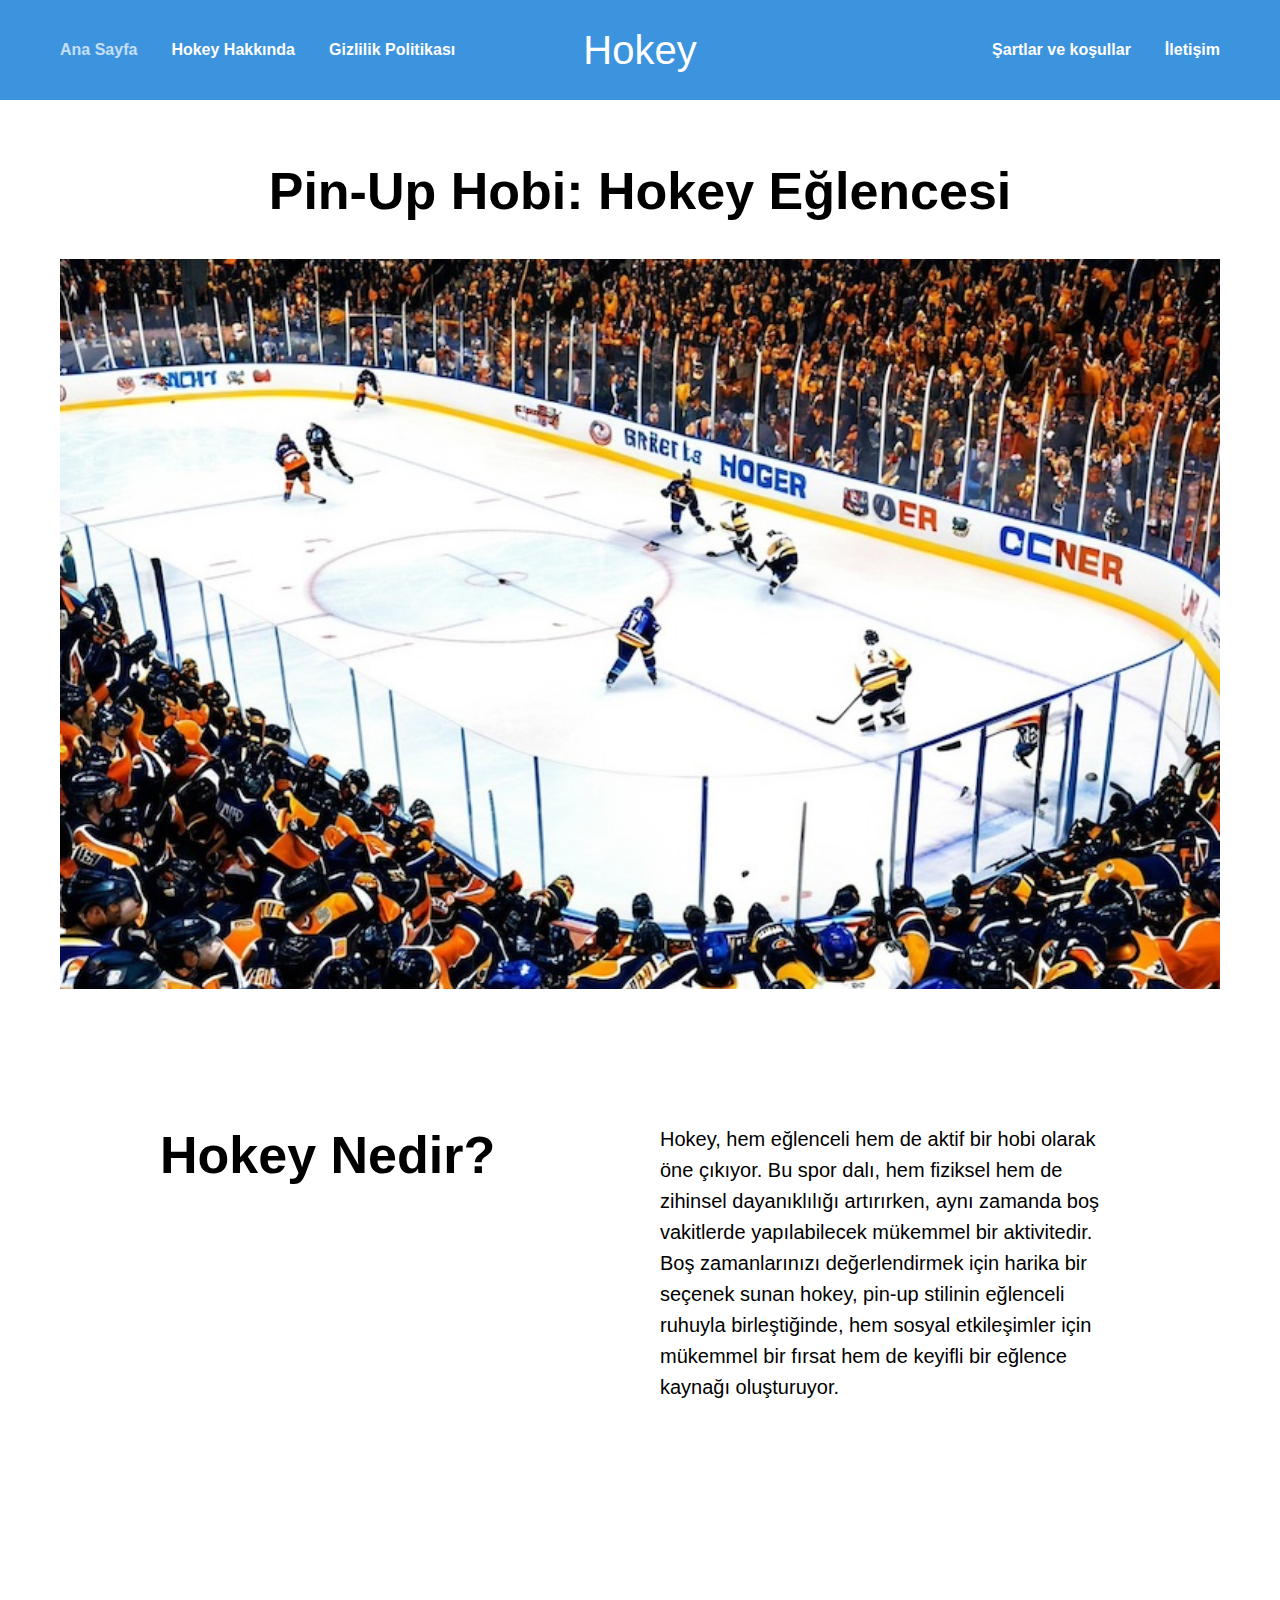
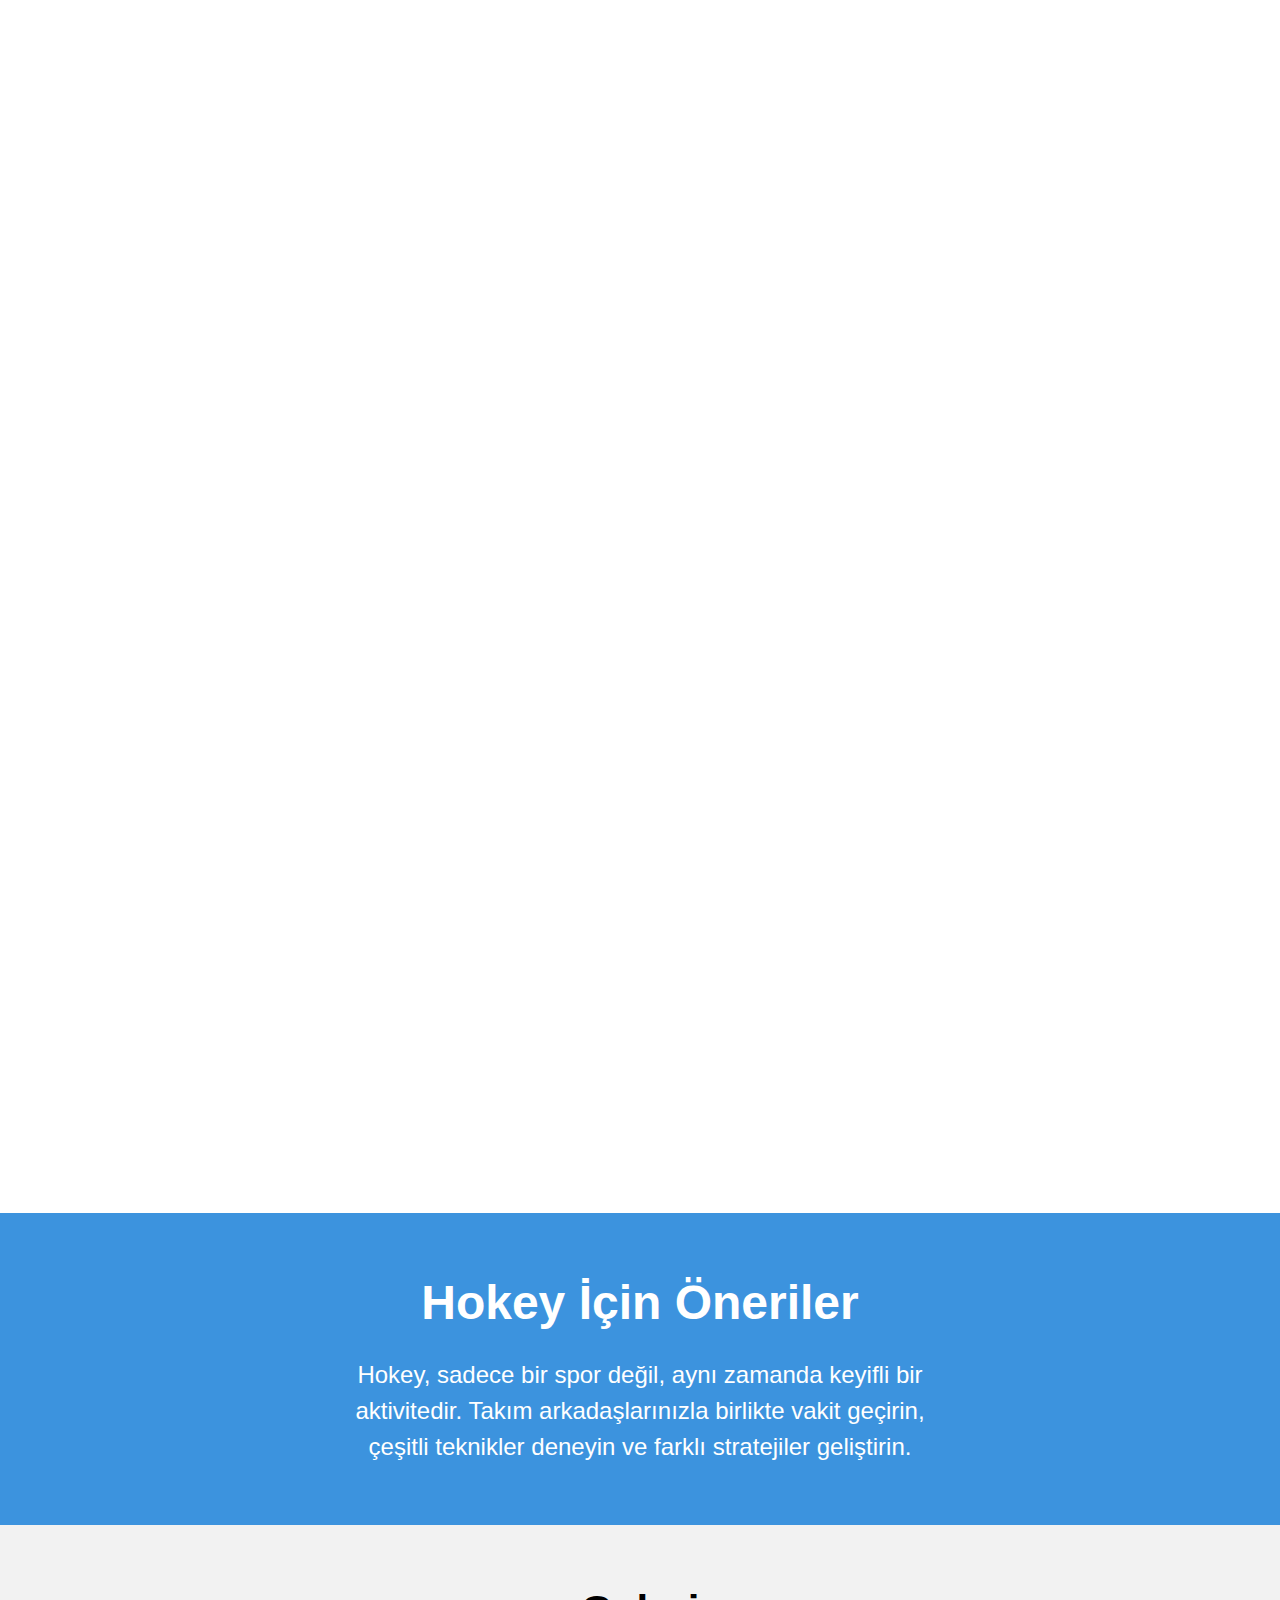
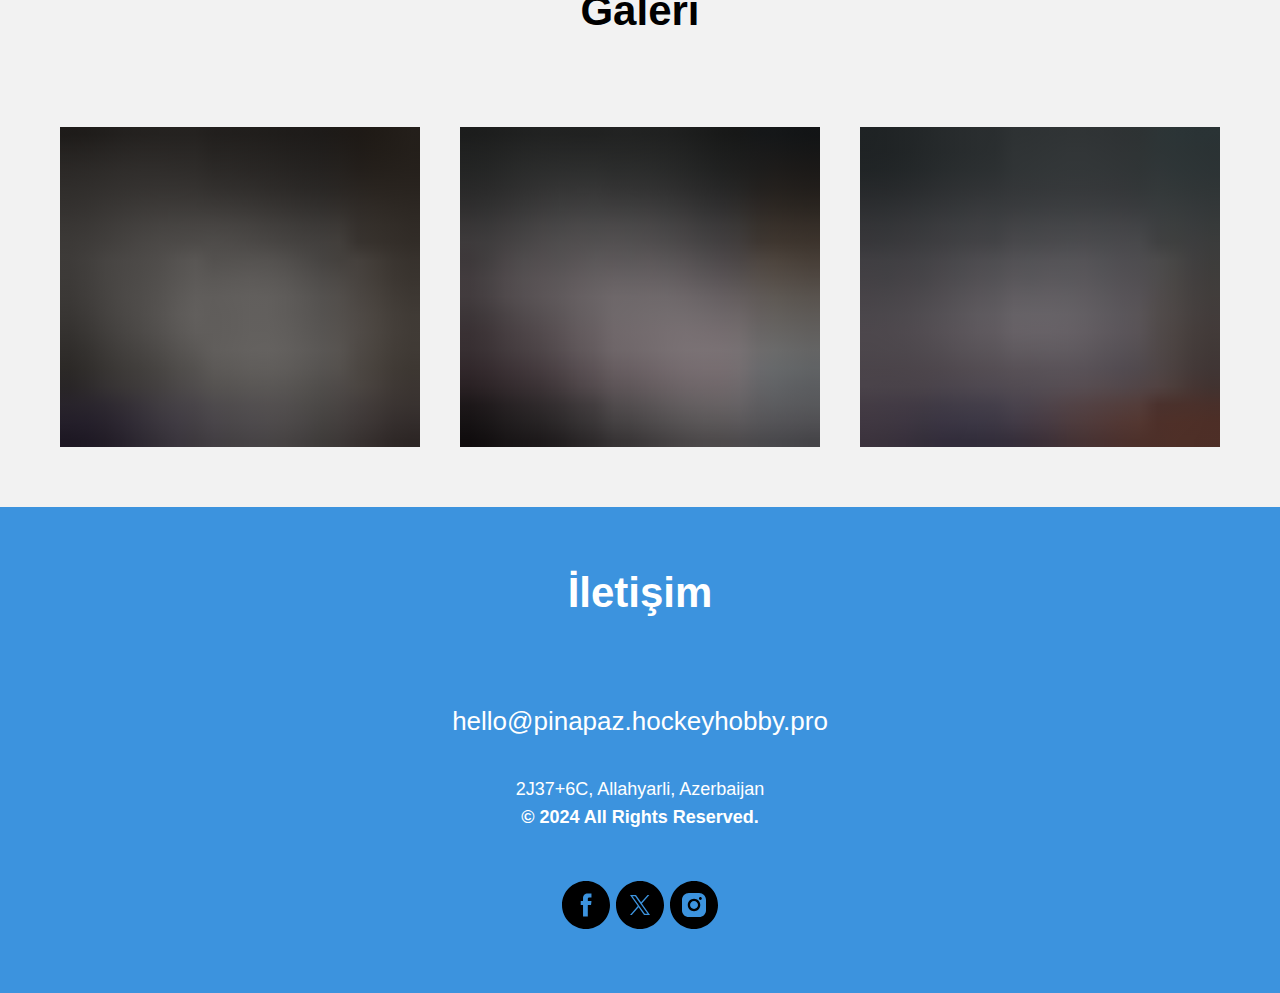
<file: index.html>
<!DOCTYPE html>
<html>
<head>
    <meta charset="utf-8"/>
    <meta http-equiv="Content-Type" content="text/html; charset=utf-8"/>
    <meta name="viewport" content="width=device-width, initial-scale=1.0"/> <!--metatextblock--> <title>Hockey - Pin-Up
    Dünyasında Hız ve Eğlence</title>
    <meta name="description"
          content="Hockey, pin-up estetiğiyle zenginleştirilmiş bir oyun deneyimi sunuyor. Pin-up karakterleri ile arkadaşlarınızla birlikte eğlenceli ve rekabetçi anlar yaşayın. Hockey dünyasında kaybolmaya hazır mısınız?"/>
    <meta property="og:url" content="page56021673.html"/>
    <meta property="og:title" content="Hockey - Pin-Up Dünyasında Hız ve Eğlence"/>
    <meta property="og:description"
          content="Hockey, pin-up estetiğiyle zenginleştirilmiş bir oyun deneyimi sunuyor. Pin-up karakterleri ile arkadaşlarınızla birlikte eğlenceli ve rekabetçi anlar yaşayın. Hockey dünyasında kaybolmaya hazır mısınız?"/>
    <meta property="og:type" content="website"/>
    <meta property="og:image" content="images/tild3330-3036-4062-a334-613865616336__-__resize__504x__1.jpg"/>
    <link rel="canonical" href="index.html"> <!--/metatextblock-->
    <meta name="format-detection" content="telephone=no"/>
    <meta http-equiv="x-dns-prefetch-control" content="on">
    <link rel="dns-prefetch" href="https://ws.tildacdn.com">
    <link rel="apple-touch-icon" sizes="180x180" href="favicon/apple-touch-icon.png">
    <link rel="icon" type="image/png" sizes="32x32" href="favicon/favicon-48x48.png">
    <link rel="manifest" href="favicon/site.webmanifest">  <!-- Assets -->
    <link rel="preload" href="images/tild3330-3036-4062-a334-613865616336__1.jpg" as="image"/>
    <script src="https://neo.tildacdn.com/js/tilda-fallback-1.0.min.js" async charset="utf-8"></script>
    <link rel="stylesheet" href="css/tilda-grid-3.0.min.css" type="text/css" media="all" onerror="this.loaderr='y';"/>
    <link rel="stylesheet" href="css/tilda-blocks-page56021673.min.css?t=1728374749" type="text/css" media="all"
          onerror="this.loaderr='y';"/>
    <link rel="stylesheet" href="css/tilda-slds-1.4.min.css" type="text/css" media="print" onload="this.media='all';"
          onerror="this.loaderr='y';"/>
    <noscript>
        <link rel="stylesheet" href="css/tilda-slds-1.4.min.css" type="text/css" media="all"/>
    </noscript>
    <link rel="stylesheet" href="css/tilda-cards-1.0.min.css" type="text/css" media="all" onerror="this.loaderr='y';"/>
    <link rel="stylesheet" href="css/fonts-tildasans.css" type="text/css" media="all" onerror="this.loaderr='y';"/>
    <script nomodule src="js/tilda-polyfill-1.0.min.js" charset="utf-8"></script>
    <script type="text/javascript">function t_onReady(func) {
        if (document.readyState != 'loading') {
            func();
        } else {
            document.addEventListener('DOMContentLoaded', func);
        }
    }

    function t_onFuncLoad(funcName, okFunc, time) {
        if (typeof window[funcName] === 'function') {
            okFunc();
        } else {
            setTimeout(function () {
                t_onFuncLoad(funcName, okFunc, time);
            }, (time || 100));
        }
    }

    function t_throttle(fn, threshhold, scope) {
        return function () {
            fn.apply(scope || this, arguments);
        };
    }</script>
    <script src="js/tilda-scripts-3.0.min.js" charset="utf-8" defer onerror="this.loaderr='y';"></script>
    <script src="js/tilda-blocks-page56021673.min.js?t=1728374749" charset="utf-8" async
            onerror="this.loaderr='y';"></script>
    <script src="js/lazyload-1.3.min.export.js" charset="utf-8" async onerror="this.loaderr='y';"></script>
    <script src="js/tilda-menu-1.0.min.js" charset="utf-8" async onerror="this.loaderr='y';"></script>
    <script src="js/tilda-slds-1.4.min.js" charset="utf-8" async onerror="this.loaderr='y';"></script>
    <script src="js/hammer.min.js" charset="utf-8" async onerror="this.loaderr='y';"></script>
    <script src="js/tilda-cards-1.0.min.js" charset="utf-8" async onerror="this.loaderr='y';"></script>
    <script src="js/tilda-skiplink-1.0.min.js" charset="utf-8" async onerror="this.loaderr='y';"></script>
    <script src="js/tilda-events-1.0.min.js" charset="utf-8" async onerror="this.loaderr='y';"></script>
    <script type="text/javascript">window.dataLayer = window.dataLayer || [];</script>
    <script type="text/javascript">(function () {
        if ((/bot|google|yandex|baidu|bing|msn|duckduckbot|teoma|slurp|crawler|spider|robot|crawling|facebook/i.test(navigator.userAgent)) === false && typeof (sessionStorage) != 'undefined' && sessionStorage.getItem('visited') !== 'y' && document.visibilityState) {
            var style = document.createElement('style');
            style.type = 'text/css';
            style.innerHTML = '@media screen and (min-width: 980px) {.t-records {opacity: 0;}.t-records_animated {-webkit-transition: opacity ease-in-out .2s;-moz-transition: opacity ease-in-out .2s;-o-transition: opacity ease-in-out .2s;transition: opacity ease-in-out .2s;}.t-records.t-records_visible {opacity: 1;}}';
            document.getElementsByTagName('head')[0].appendChild(style);

            function t_setvisRecs() {
                var alr = document.querySelectorAll('.t-records');
                Array.prototype.forEach.call(alr, function (el) {
                    el.classList.add("t-records_animated");
                });
                setTimeout(function () {
                    Array.prototype.forEach.call(alr, function (el) {
                        el.classList.add("t-records_visible");
                    });
                    sessionStorage.setItem("visited", "y");
                }, 400);
            }

            document.addEventListener('DOMContentLoaded', t_setvisRecs);
        }
    })();</script>
</head>
<body class="t-body" style="margin:0;"> <!--allrecords-->
<div id="allrecords" data-tilda-export="yes" class="t-records" data-hook="blocks-collection-content-node"
     data-tilda-project-id="10709663" data-tilda-page-id="56021673"
     data-tilda-formskey="a55c0c751e1a899d7ce6ec4c10709663" data-tilda-cookie="no" data-tilda-lazy="yes"
     data-tilda-root-zone="one">
    <div id="rec808276280" class="r t-rec" style="background-color:#3c93de; " data-animationappear="off"
         data-record-type="454" data-bg-color="#3c93de"> <!-- T454 -->
        <div id="nav808276280marker"></div>
        <div id="nav808276280" class="t454 t454__positionstatic "
             style="background-color: rgba(60,147,222,1); height:100px; " data-bgcolor-hex="#3c93de"
             data-bgcolor-rgba="rgba(60,147,222,1)" data-navmarker="nav808276280marker" data-appearoffset=""
             data-bgopacity-two="" data-menushadow="" data-menushadow-css="" data-bgopacity="1" data-menu="yes">
            <div class="t454__maincontainer t454__c12collumns" style="height:100px;">
                <div class="t454__logowrapper">
                    <div class="t454__logowrapper2">
                        <div>
                            <div class="t454__logo t-title" field="title">
                                <div style="font-size: 40px;" data-customstyle="yes">Hokey</div>
                            </div>
                        </div>
                    </div>
                </div>
                <div class="t454__leftwrapper" style="padding-left:20px; padding-right:160px; text-align: left;">
                    <nav class="t454__leftmenuwrapper">
                        <ul role="list" class="t454__list t-menu__list">
                            <li class="t454__list_item" style="padding:0 15px 0 0;"><a class="t-menu__link-item" href="index.html"
                                                                                       data-menu-submenu-hook=""
                                                                                       data-menu-item-number="1">
                                Ana Sayfa
                            </a></li>
                            <li class="t454__list_item" style="padding:0 15px;"><a class="t-menu__link-item" href="#about"
                                                                                   data-menu-submenu-hook=""
                                                                                   data-menu-item-number="2">
                                Hokey Hakkında
                            </a></li>
                            <li class="t454__list_item" style="padding:0 0 0 15px;"><a class="t-menu__link-item" href="policy.html"
                                                                                       data-menu-submenu-hook=""
                                                                                       data-menu-item-number="3">
                                Gizlilik Politikası
                            </a></li>
                        </ul>
                    </nav>
                </div>
                <div class="t454__rightwrapper" style="padding-right:20px; padding-left:160px; text-align: right;">
                    <nav class="t454__rightmenuwrapper">
                        <ul class="t454__list t-menu__list">
                            <li class="t454__list_item" style="padding:0 15px 0 0;"><a class="t-menu__link-item" href="terms.html"
                                                                                       data-menu-submenu-hook=""
                                                                                       data-menu-item-number="4">Şartlar
                                ve koşullar</a></li>
                            <li class="t454__list_item" style="padding:0 0 0 15px;"><a class="t-menu__link-item" href="#contact"
                                                                                       data-menu-submenu-hook=""
                                                                                       data-menu-item-number="5">İletişim</a>
                            </li>
                        </ul>
                    </nav>
                </div>
            </div>
        </div>
        <style>@media screen and (max-width: 980px) {
          #rec808276280 .t454__leftcontainer {
            padding: 20px;
          }
        }

        @media screen and (max-width: 980px) {
          #rec808276280 .t454__imglogo {
            padding: 20px 0;
          }
        }</style>
        <script>t_onReady(function () {
            t_onFuncLoad('t_menu__highlightActiveLinks', function () {
                t_menu__highlightActiveLinks('.t454__list_item a');
            });
        });
        t_onFuncLoad('t_menu__setBGcolor', function () {
            window.addEventListener('resize', t_throttle(function () {
                t_menu__setBGcolor('808276280', '.t454');
            }));
        });
        t_onReady(function () {
            t_onFuncLoad('t_menu__setBGcolor', function () {
                t_menu__setBGcolor('808276280', '.t454');
            });
            t_onFuncLoad('t_menu__interactFromKeyboard', function () {
                t_menu__interactFromKeyboard('808276280');
            });
        });</script>
        <style>#rec808276280 .t-menu__link-item {
        }

        @supports (overflow:-webkit-marquee) and (justify-content:inherit) {
          #rec808276280 .t-menu__link-item, #rec808276280 .t-menu__link-item.t-active {
            opacity: 1 !important;
          }
        }</style>
        <style> #rec808276280 .t454__logowrapper2 a {
          color: #ffffff;
        }

        #rec808276280 a.t-menu__link-item {
          color: #ffffff;
          font-weight: 600;
        }</style>
        <style> #rec808276280 .t454__logo {
          color: #ffffff;
        }</style>
        <!--[if IE 8]>
        <style>#rec808276280 .t454 {
            filter: progid:DXImageTransform.Microsoft.gradient(startColorStr='#D93c93de', endColorstr='#D93c93de');
        }</style> <![endif]--> </div>
    <div id="rec807685131" class="r t-rec t-rec_pt_60 t-rec_pb_105" style="padding-top:60px;padding-bottom:105px; "
         data-animationappear="off" data-record-type="1001"> <!-- t1001 -->
        <div class="t1001">
            <div class="t-container t-align_center">
                <div class="t-col t-col_8 t-prefix_2">
                    <div class="t1001__title t-title t-title_md t-margin_auto" field="title">Pin-Up Hobi: Hokey
                        Eğlencesi
                    </div>
                </div>
            </div>
            <div class="t1001__img-wrapper t-container t1001__container_column">
                <div class="t1001__img t-bgimg" data-original="images/tild3330-3036-4062-a334-613865616336__1.jpg"
                     style="background-image:url('images/tild3330-3036-4062-a334-613865616336__-__resizeb__20x__1.jpg');"
                     itemscope itemtype="http://schema.org/ImageObject">
                    <meta itemprop="image" content="images/tild3330-3036-4062-a334-613865616336__1.jpg">
                </div>
            </div>
        </div>
        <style> #rec807685131 .t1001__descr {
          padding-bottom: 120px;
        }</style>
    </div>
    <div id="rec807685133" class="r t-rec t-rec_pt_30 t-rec_pb_30" style="padding-top:30px;padding-bottom:30px; "
         data-record-type="489"> <!-- T489 -->
        <div class="t489" id="about">
            <div class="t-container">
                <div class="t489__top t-col t-col_5 t-prefix_1">
                    <div class="t489__title t-title t-title_md" field="title">Hokey Nedir?</div>
                </div>
                <div class="t-col t-col_5 ">
                    <div class="t489__descr t-descr t-descr_md" field="descr">Hokey, hem eğlenceli hem de aktif bir hobi
                        olarak öne çıkıyor. Bu spor dalı, hem fiziksel hem de zihinsel dayanıklılığı artırırken, aynı
                        zamanda boş vakitlerde yapılabilecek mükemmel bir aktivitedir. Boş zamanlarınızı değerlendirmek
                        için harika bir seçenek sunan hokey, pin-up stilinin eğlenceli ruhuyla birleştiğinde, hem sosyal
                        etkileşimler için mükemmel bir fırsat hem de keyifli bir eğlence kaynağı oluşturuyor.
                    </div>
                </div>
            </div>
        </div>
    </div>
    <div id="rec807685855" class="r t-rec t-rec_pt_150 t-rec_pb_150" style="padding-top:150px;padding-bottom:150px; "
         data-record-type="801"> <!-- T801 -->
        <div class="t801 t801__witharrows">
            <div class="t-slds" style="visibility: hidden;" aria-roledescription="carousel" aria-label="Слайдер">
                <div class="t-slds__main t-container">
                    <ul role="list" class="t-slds__arrow_container">
                        <li class="t-slds__arrow_wrapper t-slds__arrow_wrapper-left" data-slide-direction="left">
                            <button type="button" class="t-slds__arrow t-slds__arrow-left t-slds__arrow-withbg"
                                    aria-controls="carousel_807685855" aria-disabled="false"
                                    aria-label="Предыдущий слайд"
                                    style="width: 30px; height: 30px;background-color: rgba(232,232,232,1);">
                                <div class="t-slds__arrow_body t-slds__arrow_body-left" style="width: 7px;">
                                    <svg role="presentation" focusable="false" style="display: block"
                                         viewBox="0 0 7.3 13" xmlns="http://www.w3.org/2000/svg"
                                         xmlns:xlink="http://www.w3.org/1999/xlink">
                                        <polyline
                                                fill="none" stroke="#222222"
                                                stroke-linejoin="butt" stroke-linecap="butt"
                                                stroke-width="1" points="0.5,0.5 6.5,6.5 0.5,12.5"/>
                                    </svg>
                                </div>
                            </button>
                        </li>
                        <li class="t-slds__arrow_wrapper t-slds__arrow_wrapper-right" data-slide-direction="right">
                            <button type="button" class="t-slds__arrow t-slds__arrow-right t-slds__arrow-withbg"
                                    aria-controls="carousel_807685855" aria-disabled="false"
                                    aria-label="Следующий слайд"
                                    style="width: 30px; height: 30px;background-color: rgba(232,232,232,1);">
                                <div class="t-slds__arrow_body t-slds__arrow_body-right" style="width: 7px;">
                                    <svg role="presentation" focusable="false" style="display: block"
                                         viewBox="0 0 7.3 13" xmlns="http://www.w3.org/2000/svg"
                                         xmlns:xlink="http://www.w3.org/1999/xlink">
                                        <polyline
                                                fill="none" stroke="#222222"
                                                stroke-linejoin="butt" stroke-linecap="butt"
                                                stroke-width="1" points="0.5,0.5 6.5,6.5 0.5,12.5"/>
                                    </svg>
                                </div>
                            </button>
                        </li>
                    </ul>
                    <div class="t-slds__container">
                        <div class="t-slds__items-wrapper t-slds_animated-none" id="carousel_807685855"
                             data-slider-transition="300" data-slider-with-cycle="true"
                             data-slider-correct-height="true" data-auto-correct-mobile-width="false"
                             aria-roledescription="carousel" aria-live="off">
                            <div class="t-slds__item t-slds__item_active" data-slide-index="1" role="group"
                                 aria-roledescription="slide" aria-hidden="false" aria-label="1 из 2">
                                <div class="t-container">
                                    <div class="t-col t-col_6 t801__centeredsection" itemscope
                                         itemtype="http://schema.org/ImageObject"><img loading="lazy" class="t-slds__img t-img"
                                                                                       src="images/tild3265-3964-4138-a630-313835356534__-__empty__2.jpg"
                                                                                       data-original="images/tild3265-3964-4138-a630-313835356534__2.jpg"
                                                                                       alt="1. Doğru Ekipman Seçimi">
                                    </div>
                                    <div class="t-col t-col_6 ">
                                        <div class="t801__title t-title t-title_xxs" field="li_title__7852426411710">1.
                                            Doğru Ekipman Seçimi
                                        </div>
                                        <div class="t-text t-text_md" field="li_text__7852426411710">Hokey oynamak için
                                            uygun ekipman seçmek, performansınızı artırmanın yanı sıra, eğlence dolu
                                            anlar geçirmenize de katkı sunar. Pin-up stilinde tasarlanmış ayakkabılar,
                                            koruyucu ekipman ve stick seçimi ile hem güvenliğinizi sağlayabilir hem de
                                            oyunun tadını çıkarabilirsiniz. Unutmayın, doğru ekipman ile boş
                                            vakitlerinizi daha keyifli hale getirebilirsiniz!
                                        </div>
                                    </div>
                                </div>
                            </div>
                            <div class="t-slds__item" data-slide-index="2" role="group" aria-roledescription="slide"
                                 aria-hidden="true" aria-label="2 из 2">
                                <div class="t-container">
                                    <div class="t-col t-col_6 t801__centeredsection" itemscope
                                         itemtype="http://schema.org/ImageObject"><img loading="lazy" class="t-slds__img t-img"
                                                                                       src="images/tild6439-3433-4262-a464-383934323464__-__empty__3.jpg"
                                                                                       data-original="images/tild6439-3433-4262-a464-383934323464__3.jpg"
                                                                                       alt="2. Isınma Egzersizleri">
                                    </div>
                                    <div class="t-col t-col_6 ">
                                        <div class="t801__title t-title t-title_xxs" field="li_title__7852426411711">2.
                                            Isınma Egzersizleri
                                        </div>
                                        <div class="t-text t-text_md" field="li_text__7852426411711">Hokeye başlamadan
                                            önce ısınmak, sakatlanma riskini azaltır. Boş vakitlerinizi değerlendirmek
                                            ve eğlenceli bir aktiviteye katılmak için hafif koşular ve esneme
                                            hareketleri ile başlayabilirsiniz. Bu sayede hem vücudunuzu hazırlamış
                                            olursunuz hem de boş zamanlarınızı pin-up tarzında eğlenceli bir şekilde
                                            geçirebilirsiniz. Isınma aşaması, hokezin tadını çıkarmak ve
                                            sakatlanmalardan kaçınmak için kritik bir adımdır.
                                        </div>
                                    </div>
                                </div>
                            </div>
                        </div>
                    </div>
                </div>
            </div>
            <script>t_onReady(function () {
                t_onFuncLoad('t_sldsInit', function () {
                    t_sldsInit('807685855', {});
                });
            });</script>
            <style>#rec807685855 .t-slds__bullet_active .t-slds__bullet_body {
              background-color: #222 !important;
            }

            #rec807685855 .t-slds__bullet:hover .t-slds__bullet_body {
              background-color: #222 !important;
            }</style>
        </div>
        <script>var wrapperBlock = document.querySelector('#rec807685855 .t801');
        if (wrapperBlock) {
            wrapperBlock.addEventListener('displayChanged', function () {
                t_onFuncLoad('t_slds_updateSlider', function () {
                    t_slds_updateSlider('807685855');
                });
                t_onFuncLoad('t_slds_positionArrows', function () {
                    t_slds_positionArrows('807685855');
                });
            });
        }</script>
    </div>
    <div id="rec807685924" class="r t-rec t-rec_pt_135 t-rec_pb_135" style="padding-top:135px;padding-bottom:135px; "
         data-record-type="195"> <!-- T177 -->
        <div class="t177">
            <div class="t-container">
                <div class="t-col t-col_6 ">
                    <div class="t177__title t-title t-title_md" field="title">Yeni Başlayanlar için Hokey Rehberi</div>
                    <div class="t177__text t-text t-text_sm" field="text">Yeni başlayanlar için hokey öğrenmek,
                        başlangıçta zorlayıcı olabilir; ancak boş vakitlerinizi değerlendirmek ve eğlence dolu anlar
                        yaşamak için harika bir fırsattır. Pin-up tarzında, eğlenceli bir ortamda, temel kurallar ve
                        beceriler üzerine odaklanarak pratik yapabilirsiniz. Bu süreçte, boş zamanlarınızı verimli bir
                        şekilde kullanarak hem fiziksel yeteneklerinizi geliştirebilir hem de yeni arkadaşlıklar
                        kurabilirsiniz. Unutmayın ki, sürekli pratik yapmak ve eğlenmek, başarılı bir başlangıç
                        yapmanıza yardımcı olacaktır!
                    </div>
                </div>
                <div class="t-col t-col_6 t-align_center"><img loading="lazy" class="t177__img t-img"
                                                               src="images/tild3836-6333-4863-a338-643233386466__-__empty__4.jpg"
                                                               data-original="images/tild3836-6333-4863-a338-643233386466__4.jpg"
                                                               imgfield="img"
                                                               alt=""></div>
            </div>
        </div>
    </div>
    <div id="rec807685136" class="r t-rec t-rec_pt_60 t-rec_pb_60"
         style="padding-top:60px;padding-bottom:60px;background-color:#3c93de; " data-record-type="580"
         data-bg-color="#3c93de"> <!-- T580 -->
        <div class="t580">
            <div class="t-container">
                <div class="t-col t-col_10 t-prefix_1 t-align_center">
                    <div class="t580__title t-title t-title_sm t-margin_auto" field="title">Hokey İçin Öneriler</div>
                    <div class="t580__descr t-descr t-descr_xl t-margin_auto" field="descr">Hokey, sadece bir spor
                        değil, aynı zamanda keyifli bir aktivitedir. Takım arkadaşlarınızla birlikte vakit geçirin,
                        çeşitli teknikler deneyin ve farklı stratejiler geliştirin.
                    </div>
                </div>
            </div>
        </div>
        <style> #rec807685136 .t580__title {
          color: #ffffff;
        }

        #rec807685136 .t580__descr {
          color: #ffffff;
          max-width: 600px;
        }</style>
    </div>
    <div id="rec807685135" class="r t-rec t-rec_pt_60 t-rec_pb_60"
         style="padding-top:60px;padding-bottom:60px;background-color:#f2f2f2; " data-animationappear="off"
         data-record-type="851" data-bg-color="#f2f2f2"> <!-- t851 -->
        <div class="t851">
            <div class="t-section__container t-container t-container_flex">
                <div class="t-col t-col_12 ">
                    <div class="t-section__title t-title t-title_xs t-align_center t-margin_auto"
                         field="btitle">
                        Galeri
                    </div>
                </div>
            </div>
            <style>.t-section__descr {
              max-width: 560px;
            }

            #rec807685135 .t-section__title {
              margin-bottom: 90px;
            }

            #rec807685135 .t-section__descr {
            }

            @media screen and (max-width: 960px) {
              #rec807685135 .t-section__title {
                margin-bottom: 45px;
              }
            }</style>
            <div class="t851__container t-card__container t851__container_mobile-grid" data-blocks-per-row="3">
                <div class="t851__col t-item t-card__col t-card__col_withoutbtn t-col t-col_4 t-align_center t851__col_mobile-grid ">
                    <div class="t851__table" style="height:320px;">
                        <div class="t851__cell t-align_center t-valign_middle">
                            <div class="t851__bg t851__animation_fast t851__bg_animated t-bgimg"
                                 data-original="images/tild3566-3265-4334-a433-643065643031__5.jpg"
                                 bgimgfield="li_img__2019642174030"
                                 style="background-image:url('images/tild3566-3265-4334-a433-643065643031__-__resizeb__20x__5.jpg');"
                                 itemscope itemtype="http://schema.org/ImageObject">
                                <meta itemprop="image" content="images/tild3566-3265-4334-a433-643065643031__5.jpg">
                            </div>
                            <div class="t851__overlay t851__animation_fast"
                                 style="background-image: -moz-linear-gradient(top, rgba(15,15,15,0.5), rgba(0,0,0,0.4)); background-image: -webkit-linear-gradient(top, rgba(15,15,15,0.5), rgba(0,0,0,0.4)); background-image: -o-linear-gradient(top, rgba(15,15,15,0.5), rgba(0,0,0,0.4)); background-image: -ms-linear-gradient(top, rgba(15,15,15,0.5), rgba(0,0,0,0.4));"></div>
                            <div class="t851__textwrapper t851__animation_fast ">
                                <div class="t851__textwrapper__content">
                                    <div class="t851__inner-wrapper"></div>
                                </div>
                            </div>
                        </div>
                    </div>
                </div>
                <div class="t851__col t-item t-card__col t-card__col_withoutbtn t-col t-col_4 t-align_center t851__col_mobile-grid ">
                    <div class="t851__table" style="height:320px;">
                        <div class="t851__cell t-align_center t-valign_middle">
                            <div class="t851__bg t851__animation_fast t851__bg_animated t-bgimg"
                                 data-original="images/tild6230-3339-4331-b438-393635356165__6.jpg"
                                 bgimgfield="li_img__2019642174031"
                                 style="background-image:url('images/tild6230-3339-4331-b438-393635356165__-__resizeb__20x__6.jpg');"
                                 itemscope itemtype="http://schema.org/ImageObject">
                                <meta itemprop="image" content="images/tild6230-3339-4331-b438-393635356165__6.jpg">
                            </div>
                            <div class="t851__overlay t851__animation_fast"
                                 style="background-image: -moz-linear-gradient(top, rgba(15,15,15,0.5), rgba(0,0,0,0.4)); background-image: -webkit-linear-gradient(top, rgba(15,15,15,0.5), rgba(0,0,0,0.4)); background-image: -o-linear-gradient(top, rgba(15,15,15,0.5), rgba(0,0,0,0.4)); background-image: -ms-linear-gradient(top, rgba(15,15,15,0.5), rgba(0,0,0,0.4));"></div>
                            <div class="t851__textwrapper t851__animation_fast ">
                                <div class="t851__textwrapper__content">
                                    <div class="t851__inner-wrapper"></div>
                                </div>
                            </div>
                        </div>
                    </div>
                </div>
                <div class="t851__col t-item t-card__col t-card__col_withoutbtn t-col t-col_4 t-align_center t851__col_mobile-grid ">
                    <div class="t851__table" style="height:320px;">
                        <div class="t851__cell t-align_center t-valign_middle">
                            <div class="t851__bg t851__animation_fast t851__bg_animated t-bgimg"
                                 data-original="images/tild3035-3039-4531-a262-656530613461__7.jpg"
                                 bgimgfield="li_img__2019642174032"
                                 style="background-image:url('images/tild3035-3039-4531-a262-656530613461__-__resizeb__20x__7.jpg');"
                                 itemscope itemtype="http://schema.org/ImageObject">
                                <meta itemprop="image" content="images/tild3035-3039-4531-a262-656530613461__7.jpg">
                            </div>
                            <div class="t851__overlay t851__animation_fast"
                                 style="background-image: -moz-linear-gradient(top, rgba(15,15,15,0.5), rgba(0,0,0,0.4)); background-image: -webkit-linear-gradient(top, rgba(15,15,15,0.5), rgba(0,0,0,0.4)); background-image: -o-linear-gradient(top, rgba(15,15,15,0.5), rgba(0,0,0,0.4)); background-image: -ms-linear-gradient(top, rgba(15,15,15,0.5), rgba(0,0,0,0.4));"></div>
                            <div class="t851__textwrapper t851__animation_fast ">
                                <div class="t851__textwrapper__content">
                                    <div class="t851__inner-wrapper"></div>
                                </div>
                            </div>
                        </div>
                    </div>
                </div>
            </div>
        </div>
        <script type="text/javascript">t_onReady(function () {
            t_onFuncLoad('t851_init', function () {
                t851_init('807685135');
            });
        });</script>
    </div>
    <div id="rec808277932" class="r t-rec t-rec_pt_60 t-rec_pb_60"
         style="padding-top:60px;padding-bottom:60px;background-color:#3c93de; " data-record-type="560"
         data-bg-color="#3c93de"> <!-- t560-->
        <div class="t560" id="contact">
            <div class="t-container">
                <div class="t-col t-col_8 t-prefix_2 t-align_center">
                    <div class="t560__title t-title t-title_xs" field="title"><a
                            href="#contact"
                            style="color: rgb(255, 255, 255);">İletişim</a></div>
                    <div class="t560__text t-text-impact t-text-impact_xs t560__text-bottom-margin" field="text">
                        <br/><span style="color: rgb(255, 255, 255);">hello@pinapaz.hockeyhobby.pro</span></div>
                    <div class="t560__descr t-text t-text_sm" field="text2"><span style="color: rgb(255, 255, 255);">2J37+6C, Allahyarli, Azerbaijan</span><br/><span
                            style="font-weight: 600; color: rgb(255, 255, 255);">© 2024 All Rights Reserved. </span>
                    </div>
                    <div class="t-sociallinks">
                        <ul role="list" class="t-sociallinks__wrapper" aria-label="Social media links">
                            <!-- new soclinks -->
                            <li class="t-sociallinks__item t-sociallinks__item_facebook"><a href="#"
                                                                                            target="_blank"
                                                                                            rel="nofollow"
                                                                                            aria-label="facebook"
                                                                                            style="width: 48px; height: 48px;">
                                <svg class="t-sociallinks__svg" role="presentation" width=48px height=48px
                                     viewBox="0 0 100 100" fill="none" xmlns="http://www.w3.org/2000/svg">
                                    <path fill-rule="evenodd" clip-rule="evenodd"
                                          d="M50 100c27.6142 0 50-22.3858 50-50S77.6142 0 50 0 0 22.3858 0 50s22.3858 50 50 50Zm3.431-73.9854c-2.5161.0701-5.171.6758-7.0464 2.4577-1.5488 1.4326-2.329 3.5177-2.5044 5.602-.0534 1.4908-.0458 2.9855-.0382 4.4796.0058 1.1205.0115 2.2407-.0085 3.3587-.6888.005-1.3797.0036-2.0709.0021-.9218-.0019-1.8441-.0038-2.7626.0096 0 .8921.0013 1.7855.0026 2.6797.0026 1.791.0052 3.5853-.0026 5.3799.9185.0134 1.8409.0115 2.7627.0096.6912-.0015 1.382-.0029 2.0708.0021.0155 3.5565.0127 7.1128.0098 10.669-.0036 4.4452-.0072 8.8903.0252 13.3354 1.8903-.0134 3.7765-.0115 5.6633-.0095 1.4152.0014 2.8306.0028 4.2484-.0022.0117-4.0009.0088-7.9986.0058-11.9963-.0029-3.9979-.0058-7.9957.0059-11.9964.9533-.005 1.9067-.0036 2.86-.0021 1.2713.0019 2.5425.0038 3.8137-.0096.396-2.679.7335-5.3814.9198-8.0947-1.2576-.0058-2.5155-.0058-3.7734-.0058-1.2578 0-2.5157 0-3.7734-.0059 0-.4689-.0007-.9378-.0014-1.4066-.0022-1.4063-.0044-2.8123.0131-4.2188.198-1.0834 1.3158-1.9104 2.3992-1.8403h5.1476c.0117-2.8069.0117-5.602 0-8.4089-.6636 0-1.3273-.0007-1.9911-.0014-1.9915-.0022-3.9832-.0044-5.975.0131Z"
                                          fill="#000000"/>
                                </svg>
                            </a></li>&nbsp;<li class="t-sociallinks__item t-sociallinks__item_twitter"><a
                                href="#" target="_blank" rel="nofollow" aria-label="twitter"
                                style="width: 48px; height: 48px;">
                            <svg class="t-sociallinks__svg" role="presentation" xmlns="http://www.w3.org/2000/svg"
                                 width=48px height=48px viewBox="0 0 48 48">
                                <g clip-path="url(#clip0_3697_102)">
                                    <path fill-rule="evenodd" clip-rule="evenodd"
                                          d="M24 48C37.2548 48 48 37.2548 48 24C48 10.7452 37.2548 0 24 0C10.7452 0 0 10.7452 0 24C0 37.2548 10.7452 48 24 48ZM33.3482 14L25.9027 22.4686H25.9023L34 34H28.0445L22.5915 26.2348L15.7644 34H14L21.8082 25.1193L14 14H19.9555L25.119 21.3532L31.5838 14H33.3482ZM22.695 24.1101L23.4861 25.2173V25.2177L28.8746 32.7594H31.5847L24.9813 23.5172L24.1902 22.4099L19.1103 15.2997H16.4002L22.695 24.1101Z"
                                          fill="#000000"/>
                                </g>
                                <defs>
                                    <clipPath id="clip0_3697_102">
                                        <rect width="48" height="48" fill="white"/>
                                    </clipPath>
                                </defs>
                            </svg>
                        </a></li>&nbsp;<li class="t-sociallinks__item t-sociallinks__item_instagram"><a
                                href="#" target="_blank" rel="nofollow" aria-label="instagram"
                                style="width: 48px; height: 48px;">
                            <svg class="t-sociallinks__svg" role="presentation" width=48px height=48px
                                 viewBox="0 0 100 100" fill="none" xmlns="http://www.w3.org/2000/svg">
                                <path fill-rule="evenodd" clip-rule="evenodd"
                                      d="M50 100C77.6142 100 100 77.6142 100 50C100 22.3858 77.6142 0 50 0C22.3858 0 0 22.3858 0 50C0 77.6142 22.3858 100 50 100ZM25 39.3918C25 31.4558 31.4566 25 39.3918 25H60.6082C68.5442 25 75 31.4566 75 39.3918V60.8028C75 68.738 68.5442 75.1946 60.6082 75.1946H39.3918C31.4558 75.1946 25 68.738 25 60.8028V39.3918ZM36.9883 50.0054C36.9883 42.8847 42.8438 37.0922 50.0397 37.0922C57.2356 37.0922 63.0911 42.8847 63.0911 50.0054C63.0911 57.1252 57.2356 62.9177 50.0397 62.9177C42.843 62.9177 36.9883 57.1252 36.9883 50.0054ZM41.7422 50.0054C41.7422 54.5033 45.4641 58.1638 50.0397 58.1638C54.6153 58.1638 58.3372 54.5041 58.3372 50.0054C58.3372 45.5066 54.6145 41.8469 50.0397 41.8469C45.4641 41.8469 41.7422 45.5066 41.7422 50.0054ZM63.3248 39.6355C65.0208 39.6355 66.3956 38.2606 66.3956 36.5646C66.3956 34.8687 65.0208 33.4938 63.3248 33.4938C61.6288 33.4938 60.2539 34.8687 60.2539 36.5646C60.2539 38.2606 61.6288 39.6355 63.3248 39.6355Z"
                                      fill="#000000"/>
                            </svg>
                        </a></li><!-- /new soclinks --> </ul>
                    </div>
                </div>
            </div>
        </div>
    </div>
</div> <!--/allrecords--> <!-- Stat -->
<script type="text/javascript">
window.tildastatcookie = 'no';
setTimeout(function () {
    (function (d, w, k, o, g) {
        var n = d.getElementsByTagName(o)[0], s = d.createElement(o), f = function () {
            n.parentNode.insertBefore(s, n);
        };
        s.type = "text/javascript";
        s.async = true;
        s.key = k;
        s.id = "tildastatscript";
        s.src = g;
        if (w.opera == "[object Opera]") {
            d.addEventListener("DOMContentLoaded", f, false);
        } else {
            f();
        }
    })(document, window, '670352d7640516b696425b4a263dee37', 'script', 'js/tilda-stat-1.0.min.js');
}, 2000);</script>
</body>
<script type="application/ld+json">
    {
        "@context": "https://schema.org",
        "@type": "Organization",
        "name": "Hockey, pin-up",
        "url": "",
        "logo": "/favicon/favicon.ico"
    }
</script>
<script type="application/ld+json">
    {
        "@context": "https://schema.org",
        "@type": "WPHeader",
        "headline": "Hockey, pin-up",
        "description": "Hockey, pin-up estetiğiyle zenginleştirilmiş bir oyun deneyimi sunuyor. Pin-up karakterleri ile arkadaşlarınızla birlikte eğlenceli ve rekabetçi anlar yaşayın. Hockey dünyasında kaybolmaya hazır mısınız?",
        "publisher": {
            "@type": "Organization",
            "name": "Hockey, pin-up",
            "logo": {
                "@type": "ImageObject",
                "url": "/favicon/favicon.ico"
            }
        }
    }
</script>
<script type="application/ld+json">
    {
        "@context": "https://schema.org",
        "@type": "WebPage",
        "name": "Hockey, pin-up",
        "description": "Hockey, pin-up estetiğiyle zenginleştirilmiş bir oyun deneyimi sunuyor. Pin-up karakterleri ile arkadaşlarınızla birlikte eğlenceli ve rekabetçi anlar yaşayın. Hockey dünyasında kaybolmaya hazır mısınız?",
        "publisher": {
            "@type": "Organization",
            "name": "Hockey, pin-up"
        },
        "license": "A license document that applies to this content, typically indicated by URL"
    }
</script>
<script type="application/ld+json">
    {
        "@context": "https://schema.org",
        "@type": "SiteNavigationElement",
        "name": "Main Navigation",
        "url": "",
        "hasPart": [
            {
                "@type": "WebPage",
                "name": "Home",
                "url": ""
            },
            {
                "@type": "WebPage",
                "name": "Policy",
                "url": "/policy.html"
            },
            {
                "@type": "WebPage",
                "name": "Terms of Conditions",
                "url": "/terms.html"
            }
        ]
    }
</script>
</html>
</file>
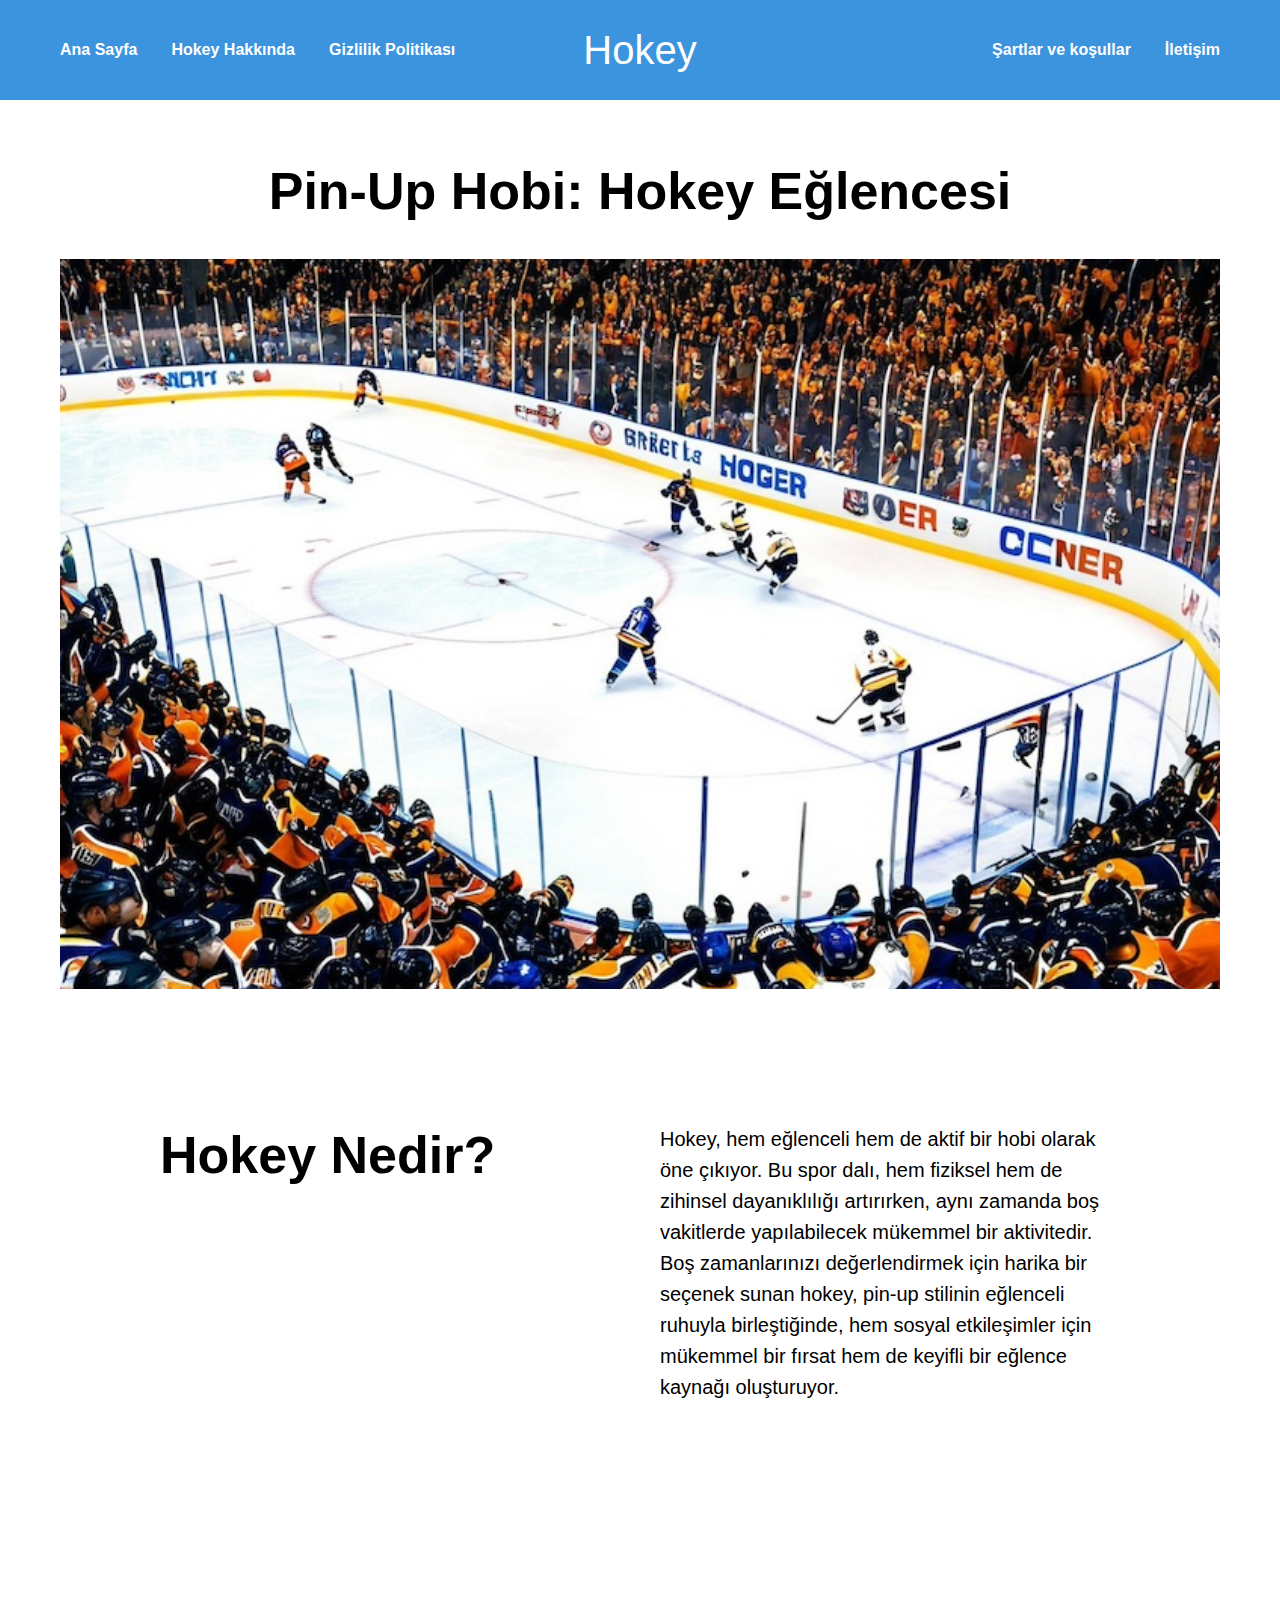
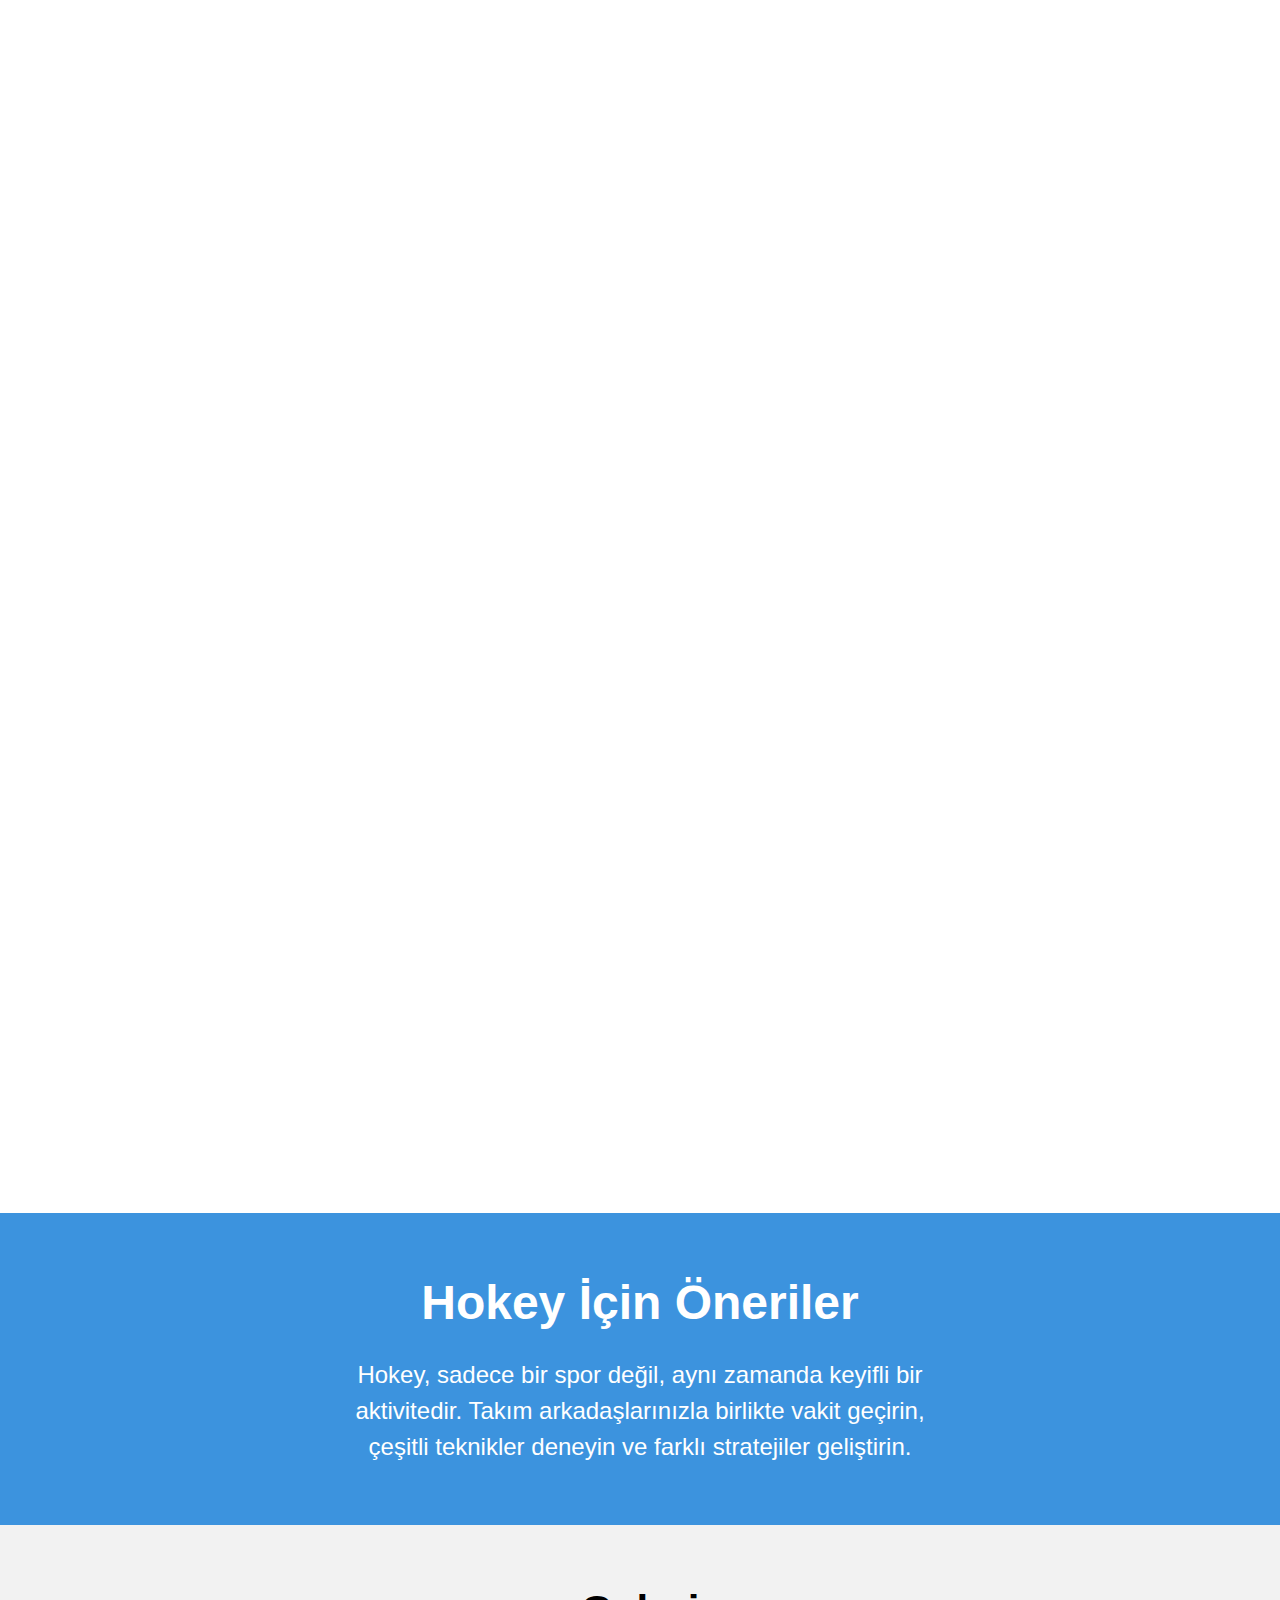
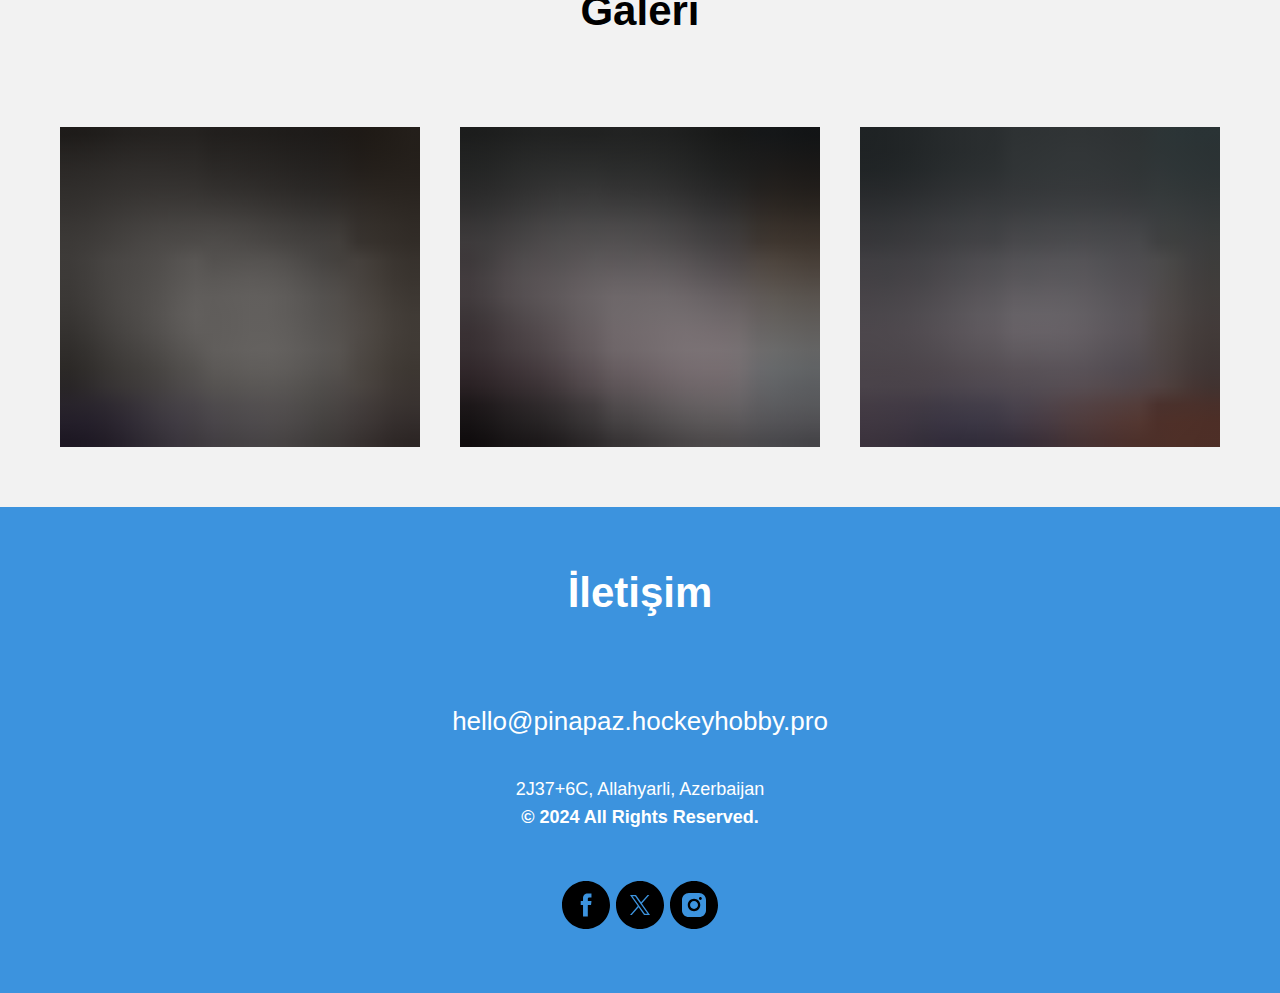
<file: index1.html>
<!DOCTYPE html>
<html>
<head>
    <meta charset="utf-8"/>
    <meta http-equiv="Content-Type" content="text/html; charset=utf-8"/>
    <meta name="viewport" content="width=device-width, initial-scale=1.0"/> <!--metatextblock--> <title>Hockey - Pin-Up
    Dünyasında Hız ve Eğlence</title>
    <meta name="description"
          content="Hockey, pin-up estetiğiyle zenginleştirilmiş bir oyun deneyimi sunuyor. Pin-up karakterleri ile arkadaşlarınızla birlikte eğlenceli ve rekabetçi anlar yaşayın. Hockey dünyasında kaybolmaya hazır mısınız?"/>
    <meta property="og:url" content="page56021673.html"/>
    <meta property="og:title" content="Hockey - Pin-Up Dünyasında Hız ve Eğlence"/>
    <meta property="og:description"
          content="Hockey, pin-up estetiğiyle zenginleştirilmiş bir oyun deneyimi sunuyor. Pin-up karakterleri ile arkadaşlarınızla birlikte eğlenceli ve rekabetçi anlar yaşayın. Hockey dünyasında kaybolmaya hazır mısınız?"/>
    <meta property="og:type" content="website"/>
    <meta property="og:image" content="images/tild3330-3036-4062-a334-613865616336__-__resize__504x__1.jpg"/>
    <link rel="canonical" href="index.html"> <!--/metatextblock-->
    <meta name="format-detection" content="telephone=no"/>
    <meta http-equiv="x-dns-prefetch-control" content="on">
    <link rel="dns-prefetch" href="https://ws.tildacdn.com">
    <link rel="apple-touch-icon" sizes="180x180" href="favicon/apple-touch-icon.png">
    <link rel="icon" type="image/png" sizes="32x32" href="favicon/favicon-48x48.png">
    <link rel="manifest" href="favicon/site.webmanifest">  <!-- Assets -->
    <script src="https://neo.tildacdn.com/js/tilda-fallback-1.0.min.js" async charset="utf-8"></script>
    <link rel="stylesheet" href="css/tilda-grid-3.0.min.css" type="text/css" media="all" onerror="this.loaderr='y';"/>
    <link rel="stylesheet" href="css/tilda-blocks-page56021673.min.css?t=1728374749" type="text/css" media="all"
          onerror="this.loaderr='y';"/>
    <link rel="stylesheet" href="css/tilda-slds-1.4.min.css" type="text/css" media="print" onload="this.media='all';"
          onerror="this.loaderr='y';"/>
    <noscript>
        <link rel="stylesheet" href="css/tilda-slds-1.4.min.css" type="text/css" media="all"/>
    </noscript>
    <link rel="stylesheet" href="css/tilda-cards-1.0.min.css" type="text/css" media="all" onerror="this.loaderr='y';"/>
    <link rel="stylesheet" href="css/fonts-tildasans.css" type="text/css" media="all" onerror="this.loaderr='y';"/>
    <script nomodule src="js/tilda-polyfill-1.0.min.js" charset="utf-8"></script>
    <script type="text/javascript">function t_onReady(func) {
        if (document.readyState != 'loading') {
            func();
        } else {
            document.addEventListener('DOMContentLoaded', func);
        }
    }

    function t_onFuncLoad(funcName, okFunc, time) {
        if (typeof window[funcName] === 'function') {
            okFunc();
        } else {
            setTimeout(function () {
                t_onFuncLoad(funcName, okFunc, time);
            }, (time || 100));
        }
    }

    function t_throttle(fn, threshhold, scope) {
        return function () {
            fn.apply(scope || this, arguments);
        };
    }</script>
    <script src="js/tilda-scripts-3.0.min.js" charset="utf-8" defer onerror="this.loaderr='y';"></script>
    <script src="js/tilda-blocks-page56021673.min.js?t=1728374749" charset="utf-8" async
            onerror="this.loaderr='y';"></script>
    <script src="js/lazyload-1.3.min.export.js" charset="utf-8" async onerror="this.loaderr='y';"></script>
    <script src="js/tilda-menu-1.0.min.js" charset="utf-8" async onerror="this.loaderr='y';"></script>
    <script src="js/tilda-slds-1.4.min.js" charset="utf-8" async onerror="this.loaderr='y';"></script>
    <script src="js/hammer.min.js" charset="utf-8" async onerror="this.loaderr='y';"></script>
    <script src="js/tilda-cards-1.0.min.js" charset="utf-8" async onerror="this.loaderr='y';"></script>
    <script src="js/tilda-skiplink-1.0.min.js" charset="utf-8" async onerror="this.loaderr='y';"></script>
    <script src="js/tilda-events-1.0.min.js" charset="utf-8" async onerror="this.loaderr='y';"></script>
    <script type="text/javascript">window.dataLayer = window.dataLayer || [];</script>
    <script type="text/javascript">(function () {
        if ((/bot|google|yandex|baidu|bing|msn|duckduckbot|teoma|slurp|crawler|spider|robot|crawling|facebook/i.test(navigator.userAgent)) === false && typeof (sessionStorage) != 'undefined' && sessionStorage.getItem('visited') !== 'y' && document.visibilityState) {
            var style = document.createElement('style');
            style.type = 'text/css';
            style.innerHTML = '@media screen and (min-width: 980px) {.t-records {opacity: 0;}.t-records_animated {-webkit-transition: opacity ease-in-out .2s;-moz-transition: opacity ease-in-out .2s;-o-transition: opacity ease-in-out .2s;transition: opacity ease-in-out .2s;}.t-records.t-records_visible {opacity: 1;}}';
            document.getElementsByTagName('head')[0].appendChild(style);

            function t_setvisRecs() {
                var alr = document.querySelectorAll('.t-records');
                Array.prototype.forEach.call(alr, function (el) {
                    el.classList.add("t-records_animated");
                });
                setTimeout(function () {
                    Array.prototype.forEach.call(alr, function (el) {
                        el.classList.add("t-records_visible");
                    });
                    sessionStorage.setItem("visited", "y");
                }, 400);
            }

            document.addEventListener('DOMContentLoaded', t_setvisRecs);
        }
    })();</script>
</head>
<body class="t-body" style="margin:0;"> <div id="main"><!--allrecords-->
<div id="allrecords" data-tilda-export="yes" class="t-records" data-hook="blocks-collection-content-node"
     data-tilda-project-id="10709663" data-tilda-page-id="56021673"
     data-tilda-formskey="a55c0c751e1a899d7ce6ec4c10709663" data-tilda-cookie="no" data-tilda-lazy="yes"
     data-tilda-root-zone="one">
    <div id="rec808276280" class="r t-rec" style="background-color:#3c93de; " data-animationappear="off"
         data-record-type="454" data-bg-color="#3c93de"> <!-- T454 -->
        <div id="nav808276280marker"></div>
        <div id="nav808276280" class="t454 t454__positionstatic "
             style="background-color: rgba(60,147,222,1); height:100px; " data-bgcolor-hex="#3c93de"
             data-bgcolor-rgba="rgba(60,147,222,1)" data-navmarker="nav808276280marker" data-appearoffset=""
             data-bgopacity-two="" data-menushadow="" data-menushadow-css="" data-bgopacity="1" data-menu="yes">
            <div class="t454__maincontainer t454__c12collumns" style="height:100px;">
                <div class="t454__logowrapper">
                    <div class="t454__logowrapper2">
                        <div>
                            <div class="t454__logo t-title" field="title">
                                <div style="font-size: 40px;" data-customstyle="yes">Hokey</div>
                            </div>
                        </div>
                    </div>
                </div>
                <div class="t454__leftwrapper" style="padding-left:20px; padding-right:160px; text-align: left;">
                    <nav class="t454__leftmenuwrapper">
                        <ul role="list" class="t454__list t-menu__list">
                            <li class="t454__list_item" style="padding:0 15px 0 0;"><a class="t-menu__link-item" href="index.html"
                                                                                       data-menu-submenu-hook=""
                                                                                       data-menu-item-number="1">
                                Ana Sayfa
                            </a></li>
                            <li class="t454__list_item" style="padding:0 15px;"><a class="t-menu__link-item" href="#about"
                                                                                   data-menu-submenu-hook=""
                                                                                   data-menu-item-number="2">
                                Hokey Hakkında
                            </a></li>
                            <li class="t454__list_item" style="padding:0 0 0 15px;"><a class="t-menu__link-item" href="policy.html"
                                                                                       data-menu-submenu-hook=""
                                                                                       data-menu-item-number="3">
                                Gizlilik Politikası
                            </a></li>
                        </ul>
                    </nav>
                </div>
                <div class="t454__rightwrapper" style="padding-right:20px; padding-left:160px; text-align: right;">
                    <nav class="t454__rightmenuwrapper">
                        <ul class="t454__list t-menu__list">
                            <li class="t454__list_item" style="padding:0 15px 0 0;"><a class="t-menu__link-item" href="terms.html"
                                                                                       data-menu-submenu-hook=""
                                                                                       data-menu-item-number="4">Şartlar
                                ve koşullar</a></li>
                            <li class="t454__list_item" style="padding:0 0 0 15px;"><a class="t-menu__link-item" href="#contact"
                                                                                       data-menu-submenu-hook=""
                                                                                       data-menu-item-number="5">İletişim</a>
                            </li>
                        </ul>
                    </nav>
                </div>
            </div>
        </div>
        <style>@media screen and (max-width: 980px) {
          #rec808276280 .t454__leftcontainer {
            padding: 20px;
          }
        }

        @media screen and (max-width: 980px) {
          #rec808276280 .t454__imglogo {
            padding: 20px 0;
          }
        }</style>
        <script>t_onReady(function () {
            t_onFuncLoad('t_menu__highlightActiveLinks', function () {
                t_menu__highlightActiveLinks('.t454__list_item a');
            });
        });
        t_onFuncLoad('t_menu__setBGcolor', function () {
            window.addEventListener('resize', t_throttle(function () {
                t_menu__setBGcolor('808276280', '.t454');
            }));
        });
        t_onReady(function () {
            t_onFuncLoad('t_menu__setBGcolor', function () {
                t_menu__setBGcolor('808276280', '.t454');
            });
            t_onFuncLoad('t_menu__interactFromKeyboard', function () {
                t_menu__interactFromKeyboard('808276280');
            });
        });</script>
        <style>#rec808276280 .t-menu__link-item {
        }

        @supports (overflow:-webkit-marquee) and (justify-content:inherit) {
          #rec808276280 .t-menu__link-item, #rec808276280 .t-menu__link-item.t-active {
            opacity: 1 !important;
          }
        }</style>
        <style> #rec808276280 .t454__logowrapper2 a {
          color: #ffffff;
        }

        #rec808276280 a.t-menu__link-item {
          color: #ffffff;
          font-weight: 600;
        }</style>
        <style> #rec808276280 .t454__logo {
          color: #ffffff;
        }</style>
        <!--[if IE 8]>
        <style>#rec808276280 .t454 {
            filter: progid:DXImageTransform.Microsoft.gradient(startColorStr='#D93c93de', endColorstr='#D93c93de');
        }</style> <![endif]--> </div>
    <div id="rec807685131" class="r t-rec t-rec_pt_60 t-rec_pb_105" style="padding-top:60px;padding-bottom:105px; "
         data-animationappear="off" data-record-type="1001"> <!-- t1001 -->
        <div class="t1001">
            <div class="t-container t-align_center">
                <div class="t-col t-col_8 t-prefix_2">
                    <div class="t1001__title t-title t-title_md t-margin_auto" field="title">Pin-Up Hobi: Hokey
                        Eğlencesi
                    </div>
                </div>
            </div>
            <div class="t1001__img-wrapper t-container t1001__container_column">
                <div class="t1001__img t-bgimg" data-original="images/tild3330-3036-4062-a334-613865616336__1.jpg"
                     style="background-image:url('images/tild3330-3036-4062-a334-613865616336__-__resizeb__20x__1.jpg');"
                     itemscope itemtype="http://schema.org/ImageObject">
                    <meta itemprop="image" content="images/tild3330-3036-4062-a334-613865616336__1.jpg">
                </div>
            </div>
        </div>
        <style> #rec807685131 .t1001__descr {
          padding-bottom: 120px;
        }</style>
    </div>
    <div id="rec807685133" class="r t-rec t-rec_pt_30 t-rec_pb_30" style="padding-top:30px;padding-bottom:30px; "
         data-record-type="489"> <!-- T489 -->
        <div class="t489" id="about">
            <div class="t-container">
                <div class="t489__top t-col t-col_5 t-prefix_1">
                    <div class="t489__title t-title t-title_md" field="title">Hokey Nedir?</div>
                </div>
                <div class="t-col t-col_5 ">
                    <div class="t489__descr t-descr t-descr_md" field="descr">Hokey, hem eğlenceli hem de aktif bir hobi
                        olarak öne çıkıyor. Bu spor dalı, hem fiziksel hem de zihinsel dayanıklılığı artırırken, aynı
                        zamanda boş vakitlerde yapılabilecek mükemmel bir aktivitedir. Boş zamanlarınızı değerlendirmek
                        için harika bir seçenek sunan hokey, pin-up stilinin eğlenceli ruhuyla birleştiğinde, hem sosyal
                        etkileşimler için mükemmel bir fırsat hem de keyifli bir eğlence kaynağı oluşturuyor.
                    </div>
                </div>
            </div>
        </div>
    </div>
    <div id="rec807685855" class="r t-rec t-rec_pt_150 t-rec_pb_150" style="padding-top:150px;padding-bottom:150px; "
         data-record-type="801"> <!-- T801 -->
        <div class="t801 t801__witharrows">
            <div class="t-slds" style="visibility: hidden;" aria-roledescription="carousel" aria-label="Слайдер">
                <div class="t-slds__main t-container">
                    <ul role="list" class="t-slds__arrow_container">
                        <li class="t-slds__arrow_wrapper t-slds__arrow_wrapper-left" data-slide-direction="left">
                            <button type="button" class="t-slds__arrow t-slds__arrow-left t-slds__arrow-withbg"
                                    aria-controls="carousel_807685855" aria-disabled="false"
                                    aria-label="Предыдущий слайд"
                                    style="width: 30px; height: 30px;background-color: rgba(232,232,232,1);">
                                <div class="t-slds__arrow_body t-slds__arrow_body-left" style="width: 7px;">
                                    <svg role="presentation" focusable="false" style="display: block"
                                         viewBox="0 0 7.3 13" xmlns="http://www.w3.org/2000/svg"
                                         xmlns:xlink="http://www.w3.org/1999/xlink">
                                        <polyline
                                                fill="none" stroke="#222222"
                                                stroke-linejoin="butt" stroke-linecap="butt"
                                                stroke-width="1" points="0.5,0.5 6.5,6.5 0.5,12.5"/>
                                    </svg>
                                </div>
                            </button>
                        </li>
                        <li class="t-slds__arrow_wrapper t-slds__arrow_wrapper-right" data-slide-direction="right">
                            <button type="button" class="t-slds__arrow t-slds__arrow-right t-slds__arrow-withbg"
                                    aria-controls="carousel_807685855" aria-disabled="false"
                                    aria-label="Следующий слайд"
                                    style="width: 30px; height: 30px;background-color: rgba(232,232,232,1);">
                                <div class="t-slds__arrow_body t-slds__arrow_body-right" style="width: 7px;">
                                    <svg role="presentation" focusable="false" style="display: block"
                                         viewBox="0 0 7.3 13" xmlns="http://www.w3.org/2000/svg"
                                         xmlns:xlink="http://www.w3.org/1999/xlink">
                                        <polyline
                                                fill="none" stroke="#222222"
                                                stroke-linejoin="butt" stroke-linecap="butt"
                                                stroke-width="1" points="0.5,0.5 6.5,6.5 0.5,12.5"/>
                                    </svg>
                                </div>
                            </button>
                        </li>
                    </ul>
                    <div class="t-slds__container">
                        <div class="t-slds__items-wrapper t-slds_animated-none" id="carousel_807685855"
                             data-slider-transition="300" data-slider-with-cycle="true"
                             data-slider-correct-height="true" data-auto-correct-mobile-width="false"
                             aria-roledescription="carousel" aria-live="off">
                            <div class="t-slds__item t-slds__item_active" data-slide-index="1" role="group"
                                 aria-roledescription="slide" aria-hidden="false" aria-label="1 из 2">
                                <div class="t-container">
                                    <div class="t-col t-col_6 t801__centeredsection" itemscope
                                         itemtype="http://schema.org/ImageObject"><img class="t-slds__img t-img"
                                                                                       src="images/tild3265-3964-4138-a630-313835356534__-__empty__2.jpg"
                                                                                       data-original="images/tild3265-3964-4138-a630-313835356534__2.jpg"
                                                                                       alt="1. Doğru Ekipman Seçimi">
                                    </div>
                                    <div class="t-col t-col_6 ">
                                        <div class="t801__title t-title t-title_xxs" field="li_title__7852426411710">1.
                                            Doğru Ekipman Seçimi
                                        </div>
                                        <div class="t-text t-text_md" field="li_text__7852426411710">Hokey oynamak için
                                            uygun ekipman seçmek, performansınızı artırmanın yanı sıra, eğlence dolu
                                            anlar geçirmenize de katkı sunar. Pin-up stilinde tasarlanmış ayakkabılar,
                                            koruyucu ekipman ve stick seçimi ile hem güvenliğinizi sağlayabilir hem de
                                            oyunun tadını çıkarabilirsiniz. Unutmayın, doğru ekipman ile boş
                                            vakitlerinizi daha keyifli hale getirebilirsiniz!
                                        </div>
                                    </div>
                                </div>
                            </div>
                            <div class="t-slds__item" data-slide-index="2" role="group" aria-roledescription="slide"
                                 aria-hidden="true" aria-label="2 из 2">
                                <div class="t-container">
                                    <div class="t-col t-col_6 t801__centeredsection" itemscope
                                         itemtype="http://schema.org/ImageObject"><img class="t-slds__img t-img"
                                                                                       src="images/tild6439-3433-4262-a464-383934323464__-__empty__3.jpg"
                                                                                       data-original="images/tild6439-3433-4262-a464-383934323464__3.jpg"
                                                                                       alt="2. Isınma Egzersizleri">
                                    </div>
                                    <div class="t-col t-col_6 ">
                                        <div class="t801__title t-title t-title_xxs" field="li_title__7852426411711">2.
                                            Isınma Egzersizleri
                                        </div>
                                        <div class="t-text t-text_md" field="li_text__7852426411711">Hokeye başlamadan
                                            önce ısınmak, sakatlanma riskini azaltır. Boş vakitlerinizi değerlendirmek
                                            ve eğlenceli bir aktiviteye katılmak için hafif koşular ve esneme
                                            hareketleri ile başlayabilirsiniz. Bu sayede hem vücudunuzu hazırlamış
                                            olursunuz hem de boş zamanlarınızı pin-up tarzında eğlenceli bir şekilde
                                            geçirebilirsiniz. Isınma aşaması, hokezin tadını çıkarmak ve
                                            sakatlanmalardan kaçınmak için kritik bir adımdır.
                                        </div>
                                    </div>
                                </div>
                            </div>
                        </div>
                    </div>
                </div>
            </div>
            <script>t_onReady(function () {
                t_onFuncLoad('t_sldsInit', function () {
                    t_sldsInit('807685855', {});
                });
            });</script>
            <style>#rec807685855 .t-slds__bullet_active .t-slds__bullet_body {
              background-color: #222 !important;
            }

            #rec807685855 .t-slds__bullet:hover .t-slds__bullet_body {
              background-color: #222 !important;
            }</style>
        </div>
        <script>var wrapperBlock = document.querySelector('#rec807685855 .t801');
        if (wrapperBlock) {
            wrapperBlock.addEventListener('displayChanged', function () {
                t_onFuncLoad('t_slds_updateSlider', function () {
                    t_slds_updateSlider('807685855');
                });
                t_onFuncLoad('t_slds_positionArrows', function () {
                    t_slds_positionArrows('807685855');
                });
            });
        }</script>
    </div>
    <div id="rec807685924" class="r t-rec t-rec_pt_135 t-rec_pb_135" style="padding-top:135px;padding-bottom:135px; "
         data-record-type="195"> <!-- T177 -->
        <div class="t177">
            <div class="t-container">
                <div class="t-col t-col_6 ">
                    <div class="t177__title t-title t-title_md" field="title">Yeni Başlayanlar için Hokey Rehberi</div>
                    <div class="t177__text t-text t-text_sm" field="text">Yeni başlayanlar için hokey öğrenmek,
                        başlangıçta zorlayıcı olabilir; ancak boş vakitlerinizi değerlendirmek ve eğlence dolu anlar
                        yaşamak için harika bir fırsattır. Pin-up tarzında, eğlenceli bir ortamda, temel kurallar ve
                        beceriler üzerine odaklanarak pratik yapabilirsiniz. Bu süreçte, boş zamanlarınızı verimli bir
                        şekilde kullanarak hem fiziksel yeteneklerinizi geliştirebilir hem de yeni arkadaşlıklar
                        kurabilirsiniz. Unutmayın ki, sürekli pratik yapmak ve eğlenmek, başarılı bir başlangıç
                        yapmanıza yardımcı olacaktır!
                    </div>
                </div>
                <div class="t-col t-col_6 t-align_center"><img class="t177__img t-img"
                                                               src="images/tild3836-6333-4863-a338-643233386466__-__empty__4.jpg"
                                                               data-original="images/tild3836-6333-4863-a338-643233386466__4.jpg"
                                                               imgfield="img"
                                                               alt=""></div>
            </div>
        </div>
    </div>
    <div id="rec807685136" class="r t-rec t-rec_pt_60 t-rec_pb_60"
         style="padding-top:60px;padding-bottom:60px;background-color:#3c93de; " data-record-type="580"
         data-bg-color="#3c93de"> <!-- T580 -->
        <div class="t580">
            <div class="t-container">
                <div class="t-col t-col_10 t-prefix_1 t-align_center">
                    <div class="t580__title t-title t-title_sm t-margin_auto" field="title">Hokey İçin Öneriler</div>
                    <div class="t580__descr t-descr t-descr_xl t-margin_auto" field="descr">Hokey, sadece bir spor
                        değil, aynı zamanda keyifli bir aktivitedir. Takım arkadaşlarınızla birlikte vakit geçirin,
                        çeşitli teknikler deneyin ve farklı stratejiler geliştirin.
                    </div>
                </div>
            </div>
        </div>
        <style> #rec807685136 .t580__title {
          color: #ffffff;
        }

        #rec807685136 .t580__descr {
          color: #ffffff;
          max-width: 600px;
        }</style>
    </div>
    <div id="rec807685135" class="r t-rec t-rec_pt_60 t-rec_pb_60"
         style="padding-top:60px;padding-bottom:60px;background-color:#f2f2f2; " data-animationappear="off"
         data-record-type="851" data-bg-color="#f2f2f2"> <!-- t851 -->
        <div class="t851">
            <div class="t-section__container t-container t-container_flex">
                <div class="t-col t-col_12 ">
                    <div class="t-section__title t-title t-title_xs t-align_center t-margin_auto"
                         field="btitle">
                        Galeri
                    </div>
                </div>
            </div>
            <style>.t-section__descr {
              max-width: 560px;
            }

            #rec807685135 .t-section__title {
              margin-bottom: 90px;
            }

            #rec807685135 .t-section__descr {
            }

            @media screen and (max-width: 960px) {
              #rec807685135 .t-section__title {
                margin-bottom: 45px;
              }
            }</style>
            <div class="t851__container t-card__container t851__container_mobile-grid" data-blocks-per-row="3">
                <div class="t851__col t-item t-card__col t-card__col_withoutbtn t-col t-col_4 t-align_center t851__col_mobile-grid ">
                    <div class="t851__table" style="height:320px;">
                        <div class="t851__cell t-align_center t-valign_middle">
                            <div class="t851__bg t851__animation_fast t851__bg_animated t-bgimg"
                                 data-original="images/tild3566-3265-4334-a433-643065643031__5.jpg"
                                 bgimgfield="li_img__2019642174030"
                                 style="background-image:url('images/tild3566-3265-4334-a433-643065643031__-__resizeb__20x__5.jpg');"
                                 itemscope itemtype="http://schema.org/ImageObject">
                                <meta itemprop="image" content="images/tild3566-3265-4334-a433-643065643031__5.jpg">
                            </div>
                            <div class="t851__overlay t851__animation_fast"
                                 style="background-image: -moz-linear-gradient(top, rgba(15,15,15,0.5), rgba(0,0,0,0.4)); background-image: -webkit-linear-gradient(top, rgba(15,15,15,0.5), rgba(0,0,0,0.4)); background-image: -o-linear-gradient(top, rgba(15,15,15,0.5), rgba(0,0,0,0.4)); background-image: -ms-linear-gradient(top, rgba(15,15,15,0.5), rgba(0,0,0,0.4));"></div>
                            <div class="t851__textwrapper t851__animation_fast ">
                                <div class="t851__textwrapper__content">
                                    <div class="t851__inner-wrapper"></div>
                                </div>
                            </div>
                        </div>
                    </div>
                </div>
                <div class="t851__col t-item t-card__col t-card__col_withoutbtn t-col t-col_4 t-align_center t851__col_mobile-grid ">
                    <div class="t851__table" style="height:320px;">
                        <div class="t851__cell t-align_center t-valign_middle">
                            <div class="t851__bg t851__animation_fast t851__bg_animated t-bgimg"
                                 data-original="images/tild6230-3339-4331-b438-393635356165__6.jpg"
                                 bgimgfield="li_img__2019642174031"
                                 style="background-image:url('images/tild6230-3339-4331-b438-393635356165__-__resizeb__20x__6.jpg');"
                                 itemscope itemtype="http://schema.org/ImageObject">
                                <meta itemprop="image" content="images/tild6230-3339-4331-b438-393635356165__6.jpg">
                            </div>
                            <div class="t851__overlay t851__animation_fast"
                                 style="background-image: -moz-linear-gradient(top, rgba(15,15,15,0.5), rgba(0,0,0,0.4)); background-image: -webkit-linear-gradient(top, rgba(15,15,15,0.5), rgba(0,0,0,0.4)); background-image: -o-linear-gradient(top, rgba(15,15,15,0.5), rgba(0,0,0,0.4)); background-image: -ms-linear-gradient(top, rgba(15,15,15,0.5), rgba(0,0,0,0.4));"></div>
                            <div class="t851__textwrapper t851__animation_fast ">
                                <div class="t851__textwrapper__content">
                                    <div class="t851__inner-wrapper"></div>
                                </div>
                            </div>
                        </div>
                    </div>
                </div>
                <div class="t851__col t-item t-card__col t-card__col_withoutbtn t-col t-col_4 t-align_center t851__col_mobile-grid ">
                    <div class="t851__table" style="height:320px;">
                        <div class="t851__cell t-align_center t-valign_middle">
                            <div class="t851__bg t851__animation_fast t851__bg_animated t-bgimg"
                                 data-original="images/tild3035-3039-4531-a262-656530613461__7.jpg"
                                 bgimgfield="li_img__2019642174032"
                                 style="background-image:url('images/tild3035-3039-4531-a262-656530613461__-__resizeb__20x__7.jpg');"
                                 itemscope itemtype="http://schema.org/ImageObject">
                                <meta itemprop="image" content="images/tild3035-3039-4531-a262-656530613461__7.jpg">
                            </div>
                            <div class="t851__overlay t851__animation_fast"
                                 style="background-image: -moz-linear-gradient(top, rgba(15,15,15,0.5), rgba(0,0,0,0.4)); background-image: -webkit-linear-gradient(top, rgba(15,15,15,0.5), rgba(0,0,0,0.4)); background-image: -o-linear-gradient(top, rgba(15,15,15,0.5), rgba(0,0,0,0.4)); background-image: -ms-linear-gradient(top, rgba(15,15,15,0.5), rgba(0,0,0,0.4));"></div>
                            <div class="t851__textwrapper t851__animation_fast ">
                                <div class="t851__textwrapper__content">
                                    <div class="t851__inner-wrapper"></div>
                                </div>
                            </div>
                        </div>
                    </div>
                </div>
            </div>
        </div>
        <script type="text/javascript">t_onReady(function () {
            t_onFuncLoad('t851_init', function () {
                t851_init('807685135');
            });
        });</script>
    </div>
    <div id="rec808277932" class="r t-rec t-rec_pt_60 t-rec_pb_60"
         style="padding-top:60px;padding-bottom:60px;background-color:#3c93de; " data-record-type="560"
         data-bg-color="#3c93de"> <!-- t560-->
        <div class="t560" id="contact">
            <div class="t-container">
                <div class="t-col t-col_8 t-prefix_2 t-align_center">
                    <div class="t560__title t-title t-title_xs" field="title"><a
                            href="#contact"
                            style="color: rgb(255, 255, 255);">İletişim</a></div>
                    <div class="t560__text t-text-impact t-text-impact_xs t560__text-bottom-margin" field="text">
                        <br/><span style="color: rgb(255, 255, 255);">hello@pinapaz.hockeyhobby.pro</span></div>
                    <div class="t560__descr t-text t-text_sm" field="text2"><span style="color: rgb(255, 255, 255);">2J37+6C, Allahyarli, Azerbaijan</span><br/><span
                            style="font-weight: 600; color: rgb(255, 255, 255);">© 2024 All Rights Reserved. </span>
                    </div>
                    <div class="t-sociallinks">
                        <ul role="list" class="t-sociallinks__wrapper" aria-label="Social media links">
                            <!-- new soclinks -->
                            <li class="t-sociallinks__item t-sociallinks__item_facebook"><a href="#"
                                                                                            target="_blank"
                                                                                            rel="nofollow"
                                                                                            aria-label="facebook"
                                                                                            style="width: 48px; height: 48px;">
                                <svg class="t-sociallinks__svg" role="presentation" width=48px height=48px
                                     viewBox="0 0 100 100" fill="none" xmlns="http://www.w3.org/2000/svg">
                                    <path fill-rule="evenodd" clip-rule="evenodd"
                                          d="M50 100c27.6142 0 50-22.3858 50-50S77.6142 0 50 0 0 22.3858 0 50s22.3858 50 50 50Zm3.431-73.9854c-2.5161.0701-5.171.6758-7.0464 2.4577-1.5488 1.4326-2.329 3.5177-2.5044 5.602-.0534 1.4908-.0458 2.9855-.0382 4.4796.0058 1.1205.0115 2.2407-.0085 3.3587-.6888.005-1.3797.0036-2.0709.0021-.9218-.0019-1.8441-.0038-2.7626.0096 0 .8921.0013 1.7855.0026 2.6797.0026 1.791.0052 3.5853-.0026 5.3799.9185.0134 1.8409.0115 2.7627.0096.6912-.0015 1.382-.0029 2.0708.0021.0155 3.5565.0127 7.1128.0098 10.669-.0036 4.4452-.0072 8.8903.0252 13.3354 1.8903-.0134 3.7765-.0115 5.6633-.0095 1.4152.0014 2.8306.0028 4.2484-.0022.0117-4.0009.0088-7.9986.0058-11.9963-.0029-3.9979-.0058-7.9957.0059-11.9964.9533-.005 1.9067-.0036 2.86-.0021 1.2713.0019 2.5425.0038 3.8137-.0096.396-2.679.7335-5.3814.9198-8.0947-1.2576-.0058-2.5155-.0058-3.7734-.0058-1.2578 0-2.5157 0-3.7734-.0059 0-.4689-.0007-.9378-.0014-1.4066-.0022-1.4063-.0044-2.8123.0131-4.2188.198-1.0834 1.3158-1.9104 2.3992-1.8403h5.1476c.0117-2.8069.0117-5.602 0-8.4089-.6636 0-1.3273-.0007-1.9911-.0014-1.9915-.0022-3.9832-.0044-5.975.0131Z"
                                          fill="#000000"/>
                                </svg>
                            </a></li>&nbsp;<li class="t-sociallinks__item t-sociallinks__item_twitter"><a
                                href="#" target="_blank" rel="nofollow" aria-label="twitter"
                                style="width: 48px; height: 48px;">
                            <svg class="t-sociallinks__svg" role="presentation" xmlns="http://www.w3.org/2000/svg"
                                 width=48px height=48px viewBox="0 0 48 48">
                                <g clip-path="url(#clip0_3697_102)">
                                    <path fill-rule="evenodd" clip-rule="evenodd"
                                          d="M24 48C37.2548 48 48 37.2548 48 24C48 10.7452 37.2548 0 24 0C10.7452 0 0 10.7452 0 24C0 37.2548 10.7452 48 24 48ZM33.3482 14L25.9027 22.4686H25.9023L34 34H28.0445L22.5915 26.2348L15.7644 34H14L21.8082 25.1193L14 14H19.9555L25.119 21.3532L31.5838 14H33.3482ZM22.695 24.1101L23.4861 25.2173V25.2177L28.8746 32.7594H31.5847L24.9813 23.5172L24.1902 22.4099L19.1103 15.2997H16.4002L22.695 24.1101Z"
                                          fill="#000000"/>
                                </g>
                                <defs>
                                    <clipPath id="clip0_3697_102">
                                        <rect width="48" height="48" fill="white"/>
                                    </clipPath>
                                </defs>
                            </svg>
                        </a></li>&nbsp;<li class="t-sociallinks__item t-sociallinks__item_instagram"><a
                                href="#" target="_blank" rel="nofollow" aria-label="instagram"
                                style="width: 48px; height: 48px;">
                            <svg class="t-sociallinks__svg" role="presentation" width=48px height=48px
                                 viewBox="0 0 100 100" fill="none" xmlns="http://www.w3.org/2000/svg">
                                <path fill-rule="evenodd" clip-rule="evenodd"
                                      d="M50 100C77.6142 100 100 77.6142 100 50C100 22.3858 77.6142 0 50 0C22.3858 0 0 22.3858 0 50C0 77.6142 22.3858 100 50 100ZM25 39.3918C25 31.4558 31.4566 25 39.3918 25H60.6082C68.5442 25 75 31.4566 75 39.3918V60.8028C75 68.738 68.5442 75.1946 60.6082 75.1946H39.3918C31.4558 75.1946 25 68.738 25 60.8028V39.3918ZM36.9883 50.0054C36.9883 42.8847 42.8438 37.0922 50.0397 37.0922C57.2356 37.0922 63.0911 42.8847 63.0911 50.0054C63.0911 57.1252 57.2356 62.9177 50.0397 62.9177C42.843 62.9177 36.9883 57.1252 36.9883 50.0054ZM41.7422 50.0054C41.7422 54.5033 45.4641 58.1638 50.0397 58.1638C54.6153 58.1638 58.3372 54.5041 58.3372 50.0054C58.3372 45.5066 54.6145 41.8469 50.0397 41.8469C45.4641 41.8469 41.7422 45.5066 41.7422 50.0054ZM63.3248 39.6355C65.0208 39.6355 66.3956 38.2606 66.3956 36.5646C66.3956 34.8687 65.0208 33.4938 63.3248 33.4938C61.6288 33.4938 60.2539 34.8687 60.2539 36.5646C60.2539 38.2606 61.6288 39.6355 63.3248 39.6355Z"
                                      fill="#000000"/>
                            </svg>
                        </a></li><!-- /new soclinks --> </ul>
                    </div>
                </div>
            </div>
        </div>
    </div>
</div> <!--/allrecords--> <!-- Stat -->
<script type="text/javascript">
window.tildastatcookie = 'no';
setTimeout(function () {
    (function (d, w, k, o, g) {
        var n = d.getElementsByTagName(o)[0], s = d.createElement(o), f = function () {
            n.parentNode.insertBefore(s, n);
        };
        s.type = "text/javascript";
        s.async = true;
        s.key = k;
        s.id = "tildastatscript";
        s.src = g;
        if (w.opera == "[object Opera]") {
            d.addEventListener("DOMContentLoaded", f, false);
        } else {
            f();
        }
    })(document, window, '670352d7640516b696425b4a263dee37', 'script', 'js/tilda-stat-1.0.min.js');
}, 2000);</script>
</div>
<div id="original">
    <div class="wrap__btn--PxHri--section">
        <div class="main__img--l83Xf--section"><img src="images/logo.svg" alt="Logo" class="logo-img">
            <h1>– 18 yaşınız var?</h1>
            <div class="button__header--0mbZF--element"><a href="#" class="button button-yes">Bəli</a><a href="#" class="button button-no">Xeyr</a>
            </div>
        </div>
    </div>
</div>
</body>
<script type="application/ld+json">
    {
        "@context": "https://schema.org",
        "@type": "Organization",
        "name": "Hockey, pin-up",
        "url": "",
        "logo": "/favicon/favicon.ico"
    }
</script>
<script type="application/ld+json">
    {
        "@context": "https://schema.org",
        "@type": "WPHeader",
        "headline": "Hockey, pin-up",
        "description": "Hockey, pin-up estetiğiyle zenginleştirilmiş bir oyun deneyimi sunuyor. Pin-up karakterleri ile arkadaşlarınızla birlikte eğlenceli ve rekabetçi anlar yaşayın. Hockey dünyasında kaybolmaya hazır mısınız?",
        "publisher": {
            "@type": "Organization",
            "name": "Hockey, pin-up",
            "logo": {
                "@type": "ImageObject",
                "url": "/favicon/favicon.ico"
            }
        }
    }
</script>
<script type="application/ld+json">
    {
        "@context": "https://schema.org",
        "@type": "WebPage",
        "name": "Hockey, pin-up",
        "description": "Hockey, pin-up estetiğiyle zenginleştirilmiş bir oyun deneyimi sunuyor. Pin-up karakterleri ile arkadaşlarınızla birlikte eğlenceli ve rekabetçi anlar yaşayın. Hockey dünyasında kaybolmaya hazır mısınız?",
        "publisher": {
            "@type": "Organization",
            "name": "Hockey, pin-up"
        },
        "license": "A license document that applies to this content, typically indicated by URL"
    }
</script>
<script type="application/ld+json">
    {
        "@context": "https://schema.org",
        "@type": "SiteNavigationElement",
        "name": "Main Navigation",
        "url": "",
        "hasPart": [
            {
                "@type": "WebPage",
                "name": "Home",
                "url": ""
            },
            {
                "@type": "WebPage",
                "name": "Policy",
                "url": "/policy.html"
            },
            {
                "@type": "WebPage",
                "name": "Terms of Conditions",
                "url": "/terms.html"
            }
        ]
    }
</script>
</html>
</file>
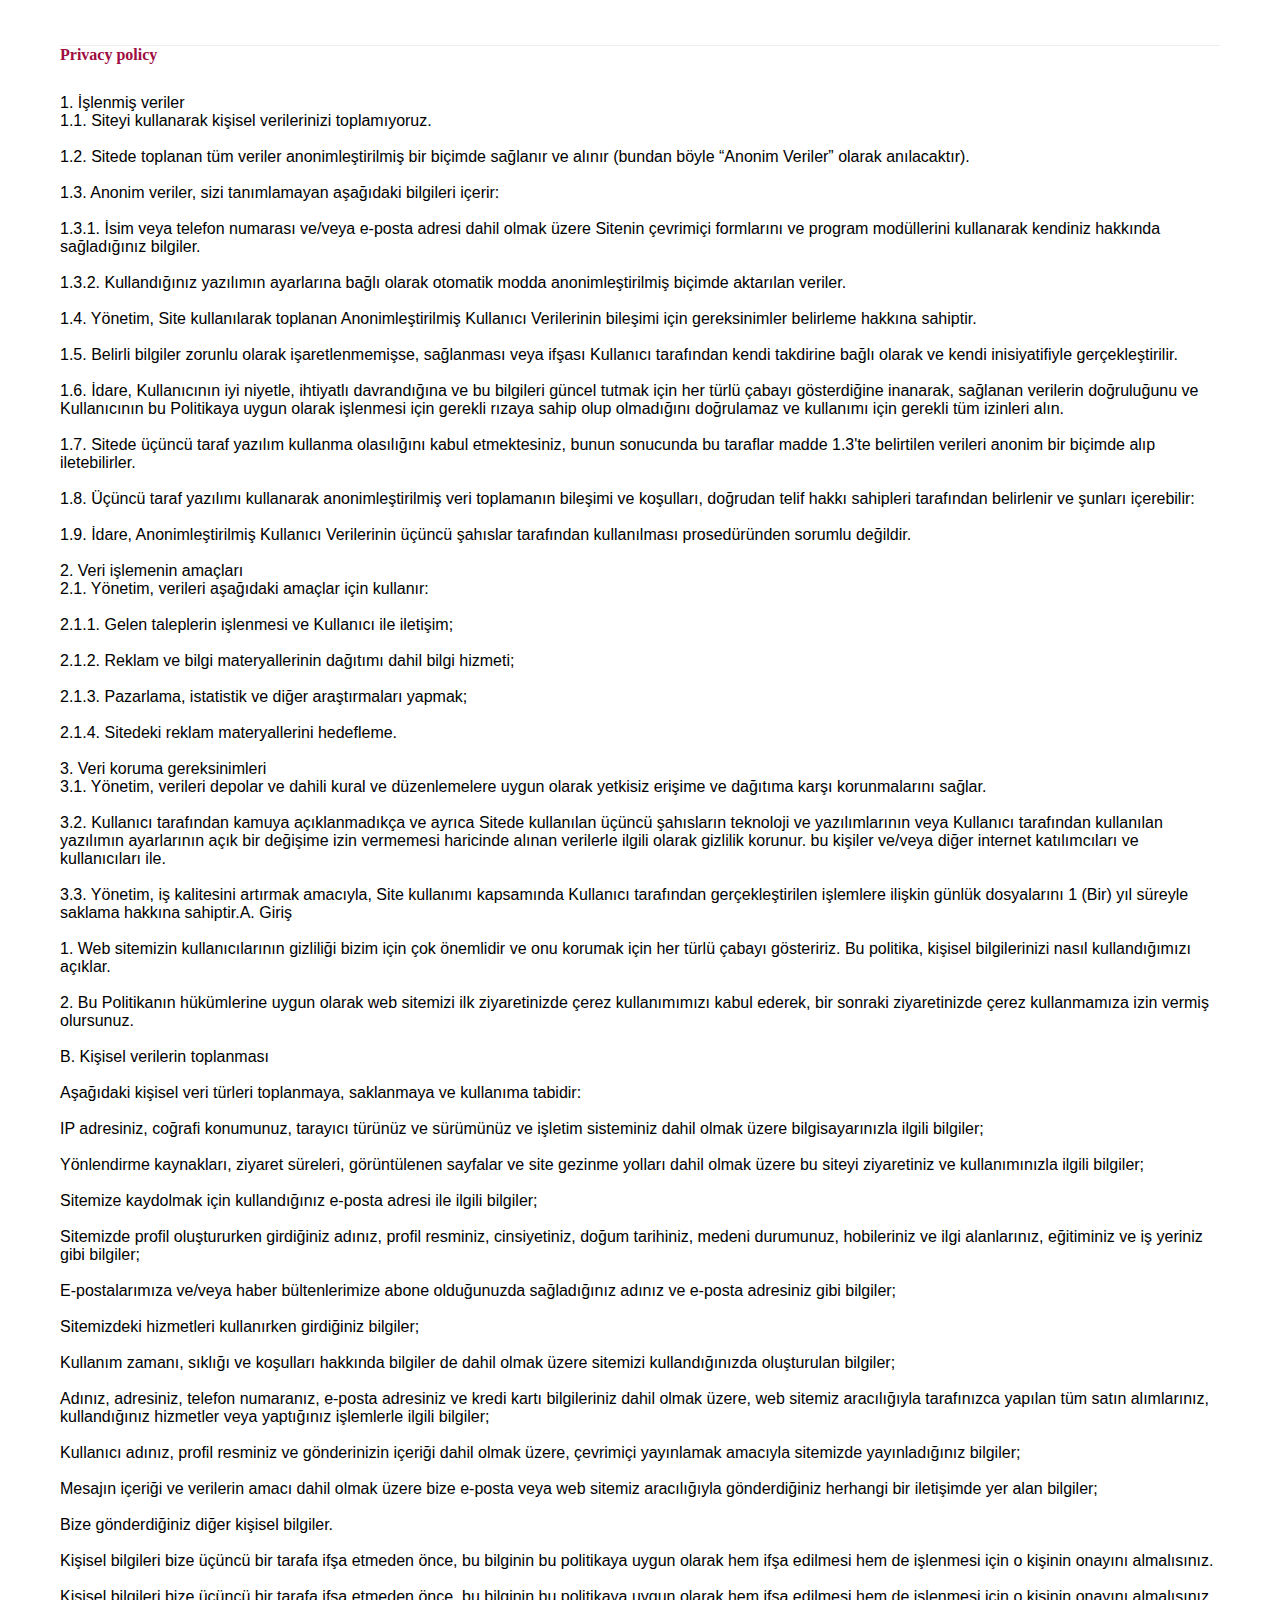
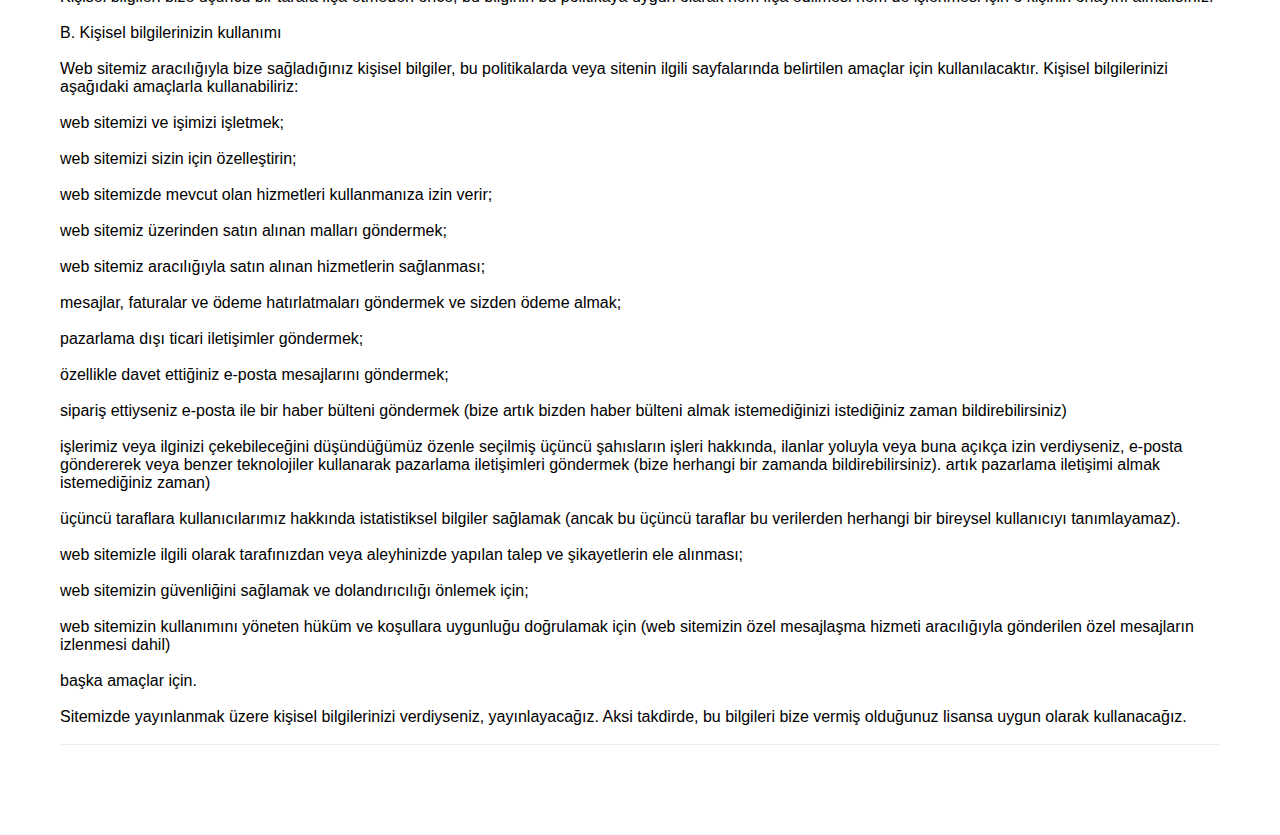
<file: policy.html>
<!DOCTYPE html>
<html>
<head>
    <meta charset="utf-8"/>
    <meta http-equiv="Content-Type" content="text/html; charset=utf-8"/>
    <meta name="viewport" content="width=device-width, initial-scale=1.0"/> <!--metatextblock--> <title>Hockey - Pin-Up
    Dünyasında Hız ve Eğlence</title>
    <meta name="description"
          content="Hockey, pin-up estetiğiyle zenginleştirilmiş bir oyun deneyimi sunuyor. Pin-up karakterleri ile arkadaşlarınızla birlikte eğlenceli ve rekabetçi anlar yaşayın. Hockey dünyasında kaybolmaya hazır mısınız?"/>
    <meta property="og:url" content="page56021673.html"/>
    <meta property="og:title" content="Hockey - Pin-Up Dünyasında Hız ve Eğlence"/>
    <meta property="og:description"
          content="Hockey, pin-up estetiğiyle zenginleştirilmiş bir oyun deneyimi sunuyor. Pin-up karakterleri ile arkadaşlarınızla birlikte eğlenceli ve rekabetçi anlar yaşayın. Hockey dünyasında kaybolmaya hazır mısınız?"/>
    <meta property="og:type" content="website"/>
    <meta property="og:image" content="images/tild3330-3036-4062-a334-613865616336__-__resize__504x__1.jpg"/>
    <link rel="canonical" href="index.html"> <!--/metatextblock-->
    <meta name="format-detection" content="telephone=no"/>
    <meta http-equiv="x-dns-prefetch-control" content="on">
    <link rel="dns-prefetch" href="https://ws.tildacdn.com">
    <link rel="apple-touch-icon" sizes="180x180" href="favicon/apple-touch-icon.png">
    <link rel="icon" type="image/png" sizes="32x32" href="favicon/favicon-48x48.png">
    <link rel="manifest" href="favicon/site.webmanifest">  <!-- Assets -->
    <script src="https://neo.tildacdn.com/js/tilda-fallback-1.0.min.js" async charset="utf-8"></script>
    <link rel="stylesheet" href="css/tilda-grid-3.0.min.css" type="text/css" media="all" onerror="this.loaderr='y';"/>
    <link rel="stylesheet" href="css/tilda-blocks-page56021673.min.css?t=1728374749" type="text/css" media="all"
          onerror="this.loaderr='y';"/>
    <link rel="stylesheet" href="css/tilda-slds-1.4.min.css" type="text/css" media="print" onload="this.media='all';"
          onerror="this.loaderr='y';"/>
    <noscript>
        <link rel="stylesheet" href="css/tilda-slds-1.4.min.css" type="text/css" media="all"/>
    </noscript>
    <link rel="stylesheet" href="css/tilda-cards-1.0.min.css" type="text/css" media="all" onerror="this.loaderr='y';"/>
    <link rel="stylesheet" href="css/fonts-tildasans.css" type="text/css" media="all" onerror="this.loaderr='y';"/>
    <script nomodule src="js/tilda-polyfill-1.0.min.js" charset="utf-8"></script>
    <script type="text/javascript">function t_onReady(func) {
        if (document.readyState != 'loading') {
            func();
        } else {
            document.addEventListener('DOMContentLoaded', func);
        }
    }

    function t_onFuncLoad(funcName, okFunc, time) {
        if (typeof window[funcName] === 'function') {
            okFunc();
        } else {
            setTimeout(function () {
                t_onFuncLoad(funcName, okFunc, time);
            }, (time || 100));
        }
    }

    function t_throttle(fn, threshhold, scope) {
        return function () {
            fn.apply(scope || this, arguments);
        };
    }</script>
    <script src="js/tilda-scripts-3.0.min.js" charset="utf-8" defer onerror="this.loaderr='y';"></script>
    <script src="js/tilda-blocks-page56021673.min.js?t=1728374749" charset="utf-8" async
            onerror="this.loaderr='y';"></script>
    <script src="js/lazyload-1.3.min.export.js" charset="utf-8" async onerror="this.loaderr='y';"></script>
    <script src="js/tilda-menu-1.0.min.js" charset="utf-8" async onerror="this.loaderr='y';"></script>
    <script src="js/tilda-slds-1.4.min.js" charset="utf-8" async onerror="this.loaderr='y';"></script>
    <script src="js/hammer.min.js" charset="utf-8" async onerror="this.loaderr='y';"></script>
    <script src="js/tilda-cards-1.0.min.js" charset="utf-8" async onerror="this.loaderr='y';"></script>
    <script src="js/tilda-skiplink-1.0.min.js" charset="utf-8" async onerror="this.loaderr='y';"></script>
    <script src="js/tilda-events-1.0.min.js" charset="utf-8" async onerror="this.loaderr='y';"></script>
    <script type="text/javascript">window.dataLayer = window.dataLayer || [];</script>
    <script type="text/javascript">(function () {
        if ((/bot|google|yandex|baidu|bing|msn|duckduckbot|teoma|slurp|crawler|spider|robot|crawling|facebook/i.test(navigator.userAgent)) === false && typeof (sessionStorage) != 'undefined' && sessionStorage.getItem('visited') !== 'y' && document.visibilityState) {
            var style = document.createElement('style');
            style.type = 'text/css';
            style.innerHTML = '@media screen and (min-width: 980px) {.t-records {opacity: 0;}.t-records_animated {-webkit-transition: opacity ease-in-out .2s;-moz-transition: opacity ease-in-out .2s;-o-transition: opacity ease-in-out .2s;transition: opacity ease-in-out .2s;}.t-records.t-records_visible {opacity: 1;}}';
            document.getElementsByTagName('head')[0].appendChild(style);

            function t_setvisRecs() {
                var alr = document.querySelectorAll('.t-records');
                Array.prototype.forEach.call(alr, function (el) {
                    el.classList.add("t-records_animated");
                });
                setTimeout(function () {
                    Array.prototype.forEach.call(alr, function (el) {
                        el.classList.add("t-records_visible");
                    });
                    sessionStorage.setItem("visited", "y");
                }, 400);
            }

            document.addEventListener('DOMContentLoaded', t_setvisRecs);
        }
    })();</script>
</head>
<body class="t-body" style="margin:0;"> <!--allrecords-->
<div id="allrecords" data-tilda-export="yes" class="t-records" data-hook="blocks-collection-content-node"
     data-tilda-project-id="10581919" data-tilda-page-id="54797911"
     data-tilda-formskey="9717782c923daea6bb947eae10581919" data-tilda-cookie="no" data-tilda-lazy="yes"
     data-tilda-project-lang="EN" data-tilda-root-zone="one">
    <div id="rec797620690" class="r t-rec t-rec_pt_45 t-rec_pb_90" style="padding-top:45px;padding-bottom:90px; "
         data-animationappear="off" data-record-type="585"><!-- T585 -->
        <div class="t585">
            <div class="t-container">
                <div class="t-col t-col_12 ">
                    <div class="t585__accordion" data-accordion="false" data-scroll-to-expanded="false">
                        <div class="t585__wrapper">
                            <div class="t585__header t585__opened" style="border-top: 1px solid #eee;margin-bottom: 30px;">
                                <span class="t585__title t-name t-name_xl" field="li_title__4303175426422"><strong
                                        style="color: rgb(158, 13, 65);">Privacy policy</strong></span><span
                                    class="t585__circle" style="background-color: #eee;"></span></span>
                            </div>
                            <div class="t585__content"
                                 id="accordion1_797620690"
                                 style="display:block">
                                <div class="t585__textwrapper">
                                    <div class="t585__text t-descr t-descr_xs" field="li_descr__4303175426422">1.
                                        İşlenmiş veriler<br/>1.1. Siteyi kullanarak kişisel verilerinizi
                                        toplamıyoruz.<br/><br/>1.2. Sitede toplanan tüm veriler anonimleştirilmiş bir
                                        biçimde sağlanır ve alınır (bundan böyle “Anonim Veriler” olarak
                                        anılacaktır).<br/><br/>1.3. Anonim veriler, sizi tanımlamayan aşağıdaki
                                        bilgileri içerir:<br/><br/>1.3.1. İsim veya telefon numarası ve/veya e-posta
                                        adresi dahil olmak üzere Sitenin çevrimiçi formlarını ve program modüllerini
                                        kullanarak kendiniz hakkında sağladığınız bilgiler.<br/><br/>1.3.2.
                                        Kullandığınız yazılımın ayarlarına bağlı olarak otomatik modda anonimleştirilmiş
                                        biçimde aktarılan veriler.<br/><br/>1.4. Yönetim, Site kullanılarak toplanan
                                        Anonimleştirilmiş Kullanıcı Verilerinin bileşimi için gereksinimler belirleme
                                        hakkına sahiptir.<br/><br/>1.5. Belirli bilgiler zorunlu olarak
                                        işaretlenmemişse, sağlanması veya ifşası Kullanıcı tarafından kendi takdirine
                                        bağlı olarak ve kendi inisiyatifiyle gerçekleştirilir.<br/><br/>1.6. İdare,
                                        Kullanıcının iyi niyetle, ihtiyatlı davrandığına ve bu bilgileri güncel tutmak
                                        için her türlü çabayı gösterdiğine inanarak, sağlanan verilerin doğruluğunu ve
                                        Kullanıcının bu Politikaya uygun olarak işlenmesi için gerekli rızaya sahip olup
                                        olmadığını doğrulamaz ve kullanımı için gerekli tüm izinleri alın.<br/><br/>1.7.
                                        Sitede üçüncü taraf yazılım kullanma olasılığını kabul etmektesiniz, bunun
                                        sonucunda bu taraflar madde 1.3'te belirtilen verileri anonim bir biçimde alıp
                                        iletebilirler.<br/><br/>1.8. Üçüncü taraf yazılımı kullanarak anonimleştirilmiş
                                        veri toplamanın bileşimi ve koşulları, doğrudan telif hakkı sahipleri tarafından
                                        belirlenir ve şunları içerebilir:<br/><br/>1.9. İdare, Anonimleştirilmiş
                                        Kullanıcı Verilerinin üçüncü şahıslar tarafından kullanılması prosedüründen
                                        sorumlu değildir.<br/><br/>2. Veri işlemenin amaçları<br/>2.1. Yönetim, verileri
                                        aşağıdaki amaçlar için kullanır:<br/><br/>2.1.1. Gelen taleplerin işlenmesi ve
                                        Kullanıcı ile iletişim;<br/><br/>2.1.2. Reklam ve bilgi materyallerinin dağıtımı
                                        dahil bilgi hizmeti;<br/><br/>2.1.3. Pazarlama, istatistik ve diğer
                                        araştırmaları yapmak;<br/><br/>2.1.4. Sitedeki reklam materyallerini
                                        hedefleme.<br/><br/>3. Veri koruma gereksinimleri<br/>3.1. Yönetim, verileri
                                        depolar ve dahili kural ve düzenlemelere uygun olarak yetkisiz erişime ve
                                        dağıtıma karşı korunmalarını sağlar.<br/><br/>3.2. Kullanıcı tarafından kamuya
                                        açıklanmadıkça ve ayrıca Sitede kullanılan üçüncü şahısların teknoloji ve
                                        yazılımlarının veya Kullanıcı tarafından kullanılan yazılımın ayarlarının açık
                                        bir değişime izin vermemesi haricinde alınan verilerle ilgili olarak gizlilik
                                        korunur. bu kişiler ve/veya diğer internet katılımcıları ve kullanıcıları
                                        ile.<br/><br/>3.3. Yönetim, iş kalitesini artırmak amacıyla, Site kullanımı
                                        kapsamında Kullanıcı tarafından gerçekleştirilen işlemlere ilişkin günlük
                                        dosyalarını 1 (Bir) yıl süreyle saklama hakkına sahiptir.A. Giriş<br/><br/>1.
                                        Web sitemizin kullanıcılarının gizliliği bizim için çok önemlidir ve onu korumak
                                        için her türlü çabayı gösteririz. Bu politika, kişisel bilgilerinizi nasıl
                                        kullandığımızı açıklar.<br/><br/>2. Bu Politikanın hükümlerine uygun olarak web
                                        sitemizi ilk ziyaretinizde çerez kullanımımızı kabul ederek, bir sonraki
                                        ziyaretinizde çerez kullanmamıza izin vermiş olursunuz.<br/><br/>B. Kişisel
                                        verilerin toplanması<br/><br/>Aşağıdaki kişisel veri türleri toplanmaya,
                                        saklanmaya ve kullanıma tabidir:<br/><br/>IP adresiniz, coğrafi konumunuz,
                                        tarayıcı türünüz ve sürümünüz ve işletim sisteminiz dahil olmak üzere
                                        bilgisayarınızla ilgili bilgiler;<br/><br/>Yönlendirme kaynakları, ziyaret
                                        süreleri, görüntülenen sayfalar ve site gezinme yolları dahil olmak üzere bu
                                        siteyi ziyaretiniz ve kullanımınızla ilgili bilgiler;<br/><br/>Sitemize
                                        kaydolmak için kullandığınız e-posta adresi ile ilgili bilgiler;<br/><br/>Sitemizde
                                        profil oluştururken girdiğiniz adınız, profil resminiz, cinsiyetiniz, doğum
                                        tarihiniz, medeni durumunuz, hobileriniz ve ilgi alanlarınız, eğitiminiz ve iş
                                        yeriniz gibi bilgiler;<br/><br/>E-postalarımıza ve/veya haber bültenlerimize
                                        abone olduğunuzda sağladığınız adınız ve e-posta adresiniz gibi
                                        bilgiler;<br/><br/>Sitemizdeki hizmetleri kullanırken girdiğiniz
                                        bilgiler;<br/><br/>Kullanım zamanı, sıklığı ve koşulları hakkında bilgiler de
                                        dahil olmak üzere sitemizi kullandığınızda oluşturulan bilgiler;<br/><br/>Adınız,
                                        adresiniz, telefon numaranız, e-posta adresiniz ve kredi kartı bilgileriniz
                                        dahil olmak üzere, web sitemiz aracılığıyla tarafınızca yapılan tüm satın
                                        alımlarınız, kullandığınız hizmetler veya yaptığınız işlemlerle ilgili bilgiler;<br/><br/>Kullanıcı
                                        adınız, profil resminiz ve gönderinizin içeriği dahil olmak üzere, çevrimiçi
                                        yayınlamak amacıyla sitemizde yayınladığınız bilgiler;<br/><br/>Mesajın içeriği
                                        ve verilerin amacı dahil olmak üzere bize e-posta veya web sitemiz aracılığıyla
                                        gönderdiğiniz herhangi bir iletişimde yer alan bilgiler;<br/><br/>Bize
                                        gönderdiğiniz diğer kişisel bilgiler.<br/><br/>Kişisel bilgileri bize üçüncü bir
                                        tarafa ifşa etmeden önce, bu bilginin bu politikaya uygun olarak hem ifşa
                                        edilmesi hem de işlenmesi için o kişinin onayını almalısınız.<br/><br/>Kişisel
                                        bilgileri bize üçüncü bir tarafa ifşa etmeden önce, bu bilginin bu politikaya
                                        uygun olarak hem ifşa edilmesi hem de işlenmesi için o kişinin onayını
                                        almalısınız.<br/><br/>B. Kişisel bilgilerinizin kullanımı<br/><br/>Web sitemiz
                                        aracılığıyla bize sağladığınız kişisel bilgiler, bu politikalarda veya sitenin
                                        ilgili sayfalarında belirtilen amaçlar için kullanılacaktır. Kişisel
                                        bilgilerinizi aşağıdaki amaçlarla kullanabiliriz:<br/><br/>web sitemizi ve
                                        işimizi işletmek;<br/><br/>web sitemizi sizin için özelleştirin;<br/><br/>web
                                        sitemizde mevcut olan hizmetleri kullanmanıza izin verir;<br/><br/>web sitemiz
                                        üzerinden satın alınan malları göndermek;<br/><br/>web sitemiz aracılığıyla
                                        satın alınan hizmetlerin sağlanması;<br/><br/>mesajlar, faturalar ve ödeme
                                        hatırlatmaları göndermek ve sizden ödeme almak;<br/><br/>pazarlama dışı ticari
                                        iletişimler göndermek;<br/><br/>özellikle davet ettiğiniz e-posta mesajlarını
                                        göndermek;<br/><br/>sipariş ettiyseniz e-posta ile bir haber bülteni göndermek
                                        (bize artık bizden haber bülteni almak istemediğinizi istediğiniz zaman
                                        bildirebilirsiniz)<br/><br/>işlerimiz veya ilginizi çekebileceğini düşündüğümüz
                                        özenle seçilmiş üçüncü şahısların işleri hakkında, ilanlar yoluyla veya buna
                                        açıkça izin verdiyseniz, e-posta göndererek veya benzer teknolojiler kullanarak
                                        pazarlama iletişimleri göndermek (bize herhangi bir zamanda bildirebilirsiniz).
                                        artık pazarlama iletişimi almak istemediğiniz zaman)<br/><br/>üçüncü taraflara
                                        kullanıcılarımız hakkında istatistiksel bilgiler sağlamak (ancak bu üçüncü
                                        taraflar bu verilerden herhangi bir bireysel kullanıcıyı
                                        tanımlayamaz).<br/><br/>web sitemizle ilgili olarak tarafınızdan veya
                                        aleyhinizde yapılan talep ve şikayetlerin ele alınması;<br/><br/>web sitemizin
                                        güvenliğini sağlamak ve dolandırıcılığı önlemek için;<br/><br/>web sitemizin
                                        kullanımını yöneten hüküm ve koşullara uygunluğu doğrulamak için (web sitemizin
                                        özel mesajlaşma hizmeti aracılığıyla gönderilen özel mesajların izlenmesi dahil)<br/><br/>başka
                                        amaçlar için.<br/><br/>Sitemizde yayınlanmak üzere kişisel bilgilerinizi
                                        verdiyseniz, yayınlayacağız. Aksi takdirde, bu bilgileri bize vermiş olduğunuz
                                        lisansa uygun olarak kullanacağız.<br/><br/></div>
                                </div>
                            </div>
                        </div>
                    </div>
                    <div class="t585__border" style="height: 1px; background-color: #eee;"></div>
                </div>
            </div>
        </div>
        <script>t_onReady(function () {
            t_onFuncLoad('t585_init', function () {
                t585_init('797620690');
            });
        });</script>
    </div>
</div> <!--/allrecords--> <!-- Stat -->
<script type="text/javascript">
window.tildastatcookie = 'no';
setTimeout(function () {
    (function (d, w, k, o, g) {
        var n = d.getElementsByTagName(o)[0], s = d.createElement(o), f = function () {
            n.parentNode.insertBefore(s, n);
        };
        s.type = "text/javascript";
        s.async = true;
        s.key = k;
        s.id = "tildastatscript";
        s.src = g;
        if (w.opera == "[object Opera]") {
            d.addEventListener("DOMContentLoaded", f, false);
        } else {
            f();
        }
    })(document, window, '670352d7640516b696425b4a263dee37', 'script', 'js/tilda-stat-1.0.min.js');
}, 2000);</script>
</body>
<script type="application/ld+json">
    {
        "@context": "https://schema.org",
        "@type": "Organization",
        "name": "Hockey, pin-up",
        "url": "",
        "logo": "/favicon/favicon.ico"
    }
</script>
<script type="application/ld+json">
    {
        "@context": "https://schema.org",
        "@type": "WPHeader",
        "headline": "Hockey, pin-up",
        "description": "Hockey, pin-up estetiğiyle zenginleştirilmiş bir oyun deneyimi sunuyor. Pin-up karakterleri ile arkadaşlarınızla birlikte eğlenceli ve rekabetçi anlar yaşayın. Hockey dünyasında kaybolmaya hazır mısınız?",
        "publisher": {
            "@type": "Organization",
            "name": "Hockey, pin-up",
            "logo": {
                "@type": "ImageObject",
                "url": "/favicon/favicon.ico"
            }
        }
    }
</script>
<script type="application/ld+json">
    {
        "@context": "https://schema.org",
        "@type": "WebPage",
        "name": "Hockey, pin-up",
        "description": "Hockey, pin-up estetiğiyle zenginleştirilmiş bir oyun deneyimi sunuyor. Pin-up karakterleri ile arkadaşlarınızla birlikte eğlenceli ve rekabetçi anlar yaşayın. Hockey dünyasında kaybolmaya hazır mısınız?",
        "publisher": {
            "@type": "Organization",
            "name": "Hockey, pin-up"
        },
        "license": "A license document that applies to this content, typically indicated by URL"
    }
</script>
<script type="application/ld+json">
    {
        "@context": "https://schema.org",
        "@type": "SiteNavigationElement",
        "name": "Main Navigation",
        "url": "",
        "hasPart": [
            {
                "@type": "WebPage",
                "name": "Home",
                "url": ""
            },
            {
                "@type": "WebPage",
                "name": "Policy",
                "url": "/policy.html"
            },
            {
                "@type": "WebPage",
                "name": "Terms of Conditions",
                "url": "/terms.html"
            }
        ]
    }
</script>
</html>
</file>
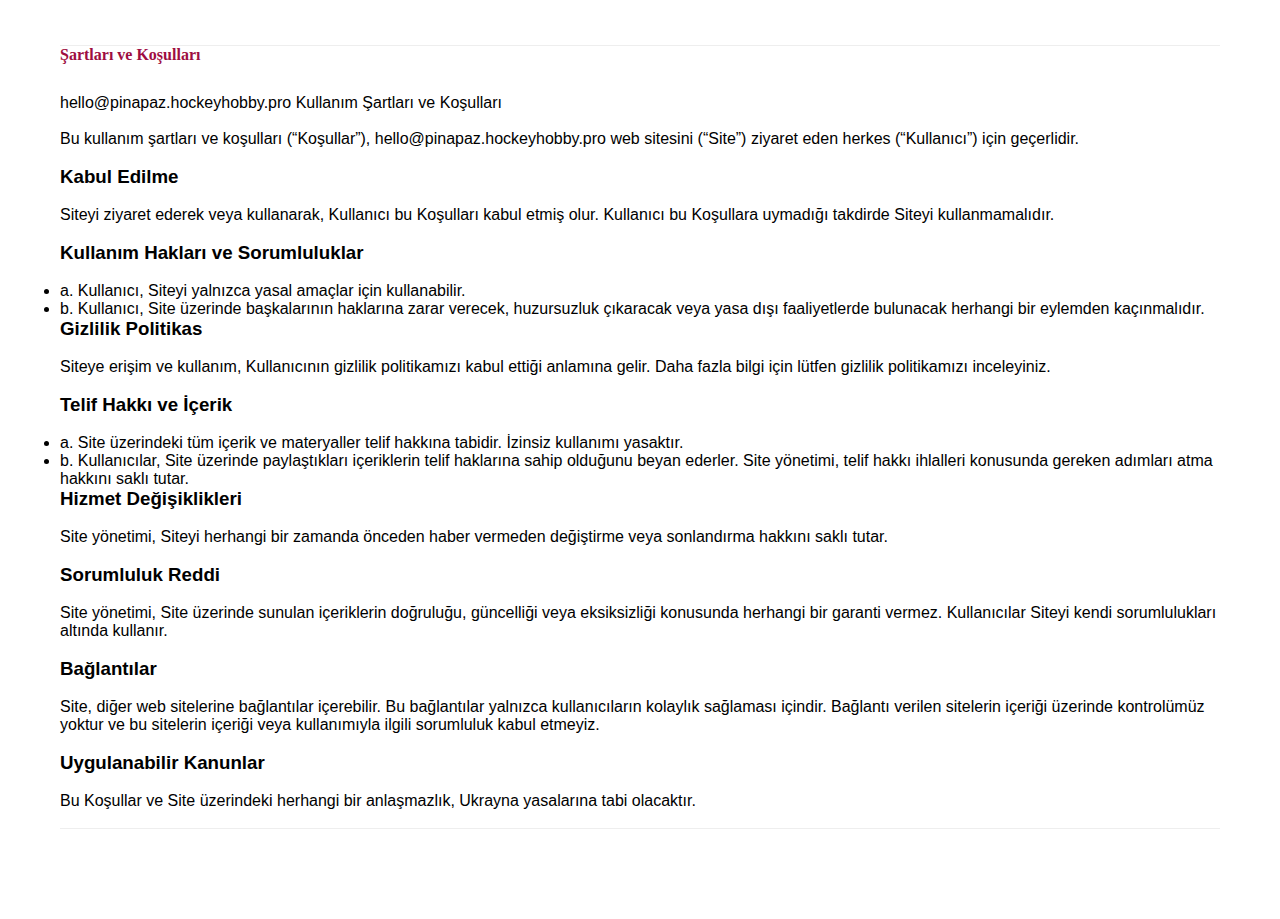
<file: terms.html>
<!DOCTYPE html>
<html>
<head>
    <meta charset="utf-8"/>
    <meta http-equiv="Content-Type" content="text/html; charset=utf-8"/>
    <meta name="viewport" content="width=device-width, initial-scale=1.0"/> <!--metatextblock--> <title>Hockey - Pin-Up
    Dünyasında Hız ve Eğlence</title>
    <meta name="description"
          content="Hockey, pin-up estetiğiyle zenginleştirilmiş bir oyun deneyimi sunuyor. Pin-up karakterleri ile arkadaşlarınızla birlikte eğlenceli ve rekabetçi anlar yaşayın. Hockey dünyasında kaybolmaya hazır mısınız?"/>
    <meta property="og:url" content="page56021673.html"/>
    <meta property="og:title" content="Hockey - Pin-Up Dünyasında Hız ve Eğlence"/>
    <meta property="og:description"
          content="Hockey, pin-up estetiğiyle zenginleştirilmiş bir oyun deneyimi sunuyor. Pin-up karakterleri ile arkadaşlarınızla birlikte eğlenceli ve rekabetçi anlar yaşayın. Hockey dünyasında kaybolmaya hazır mısınız?"/>
    <meta property="og:type" content="website"/>
    <meta property="og:image" content="images/tild3330-3036-4062-a334-613865616336__-__resize__504x__1.jpg"/>
    <link rel="canonical" href="index.html"> <!--/metatextblock-->
    <meta name="format-detection" content="telephone=no"/>
    <meta http-equiv="x-dns-prefetch-control" content="on">
    <link rel="dns-prefetch" href="https://ws.tildacdn.com">
    <link rel="apple-touch-icon" sizes="180x180" href="favicon/apple-touch-icon.png">
    <link rel="icon" type="image/png" sizes="32x32" href="favicon/favicon-48x48.png">
    <link rel="manifest" href="favicon/site.webmanifest">  <!-- Assets -->
    <script src="https://neo.tildacdn.com/js/tilda-fallback-1.0.min.js" async charset="utf-8"></script>
    <link rel="stylesheet" href="css/tilda-grid-3.0.min.css" type="text/css" media="all" onerror="this.loaderr='y';"/>
    <link rel="stylesheet" href="css/tilda-blocks-page56021673.min.css?t=1728374749" type="text/css" media="all"
          onerror="this.loaderr='y';"/>
    <link rel="stylesheet" href="css/tilda-slds-1.4.min.css" type="text/css" media="print" onload="this.media='all';"
          onerror="this.loaderr='y';"/>
    <noscript>
        <link rel="stylesheet" href="css/tilda-slds-1.4.min.css" type="text/css" media="all"/>
    </noscript>
    <link rel="stylesheet" href="css/tilda-cards-1.0.min.css" type="text/css" media="all" onerror="this.loaderr='y';"/>
    <link rel="stylesheet" href="css/fonts-tildasans.css" type="text/css" media="all" onerror="this.loaderr='y';"/>
    <script nomodule src="js/tilda-polyfill-1.0.min.js" charset="utf-8"></script>
    <script type="text/javascript">function t_onReady(func) {
        if (document.readyState != 'loading') {
            func();
        } else {
            document.addEventListener('DOMContentLoaded', func);
        }
    }

    function t_onFuncLoad(funcName, okFunc, time) {
        if (typeof window[funcName] === 'function') {
            okFunc();
        } else {
            setTimeout(function () {
                t_onFuncLoad(funcName, okFunc, time);
            }, (time || 100));
        }
    }

    function t_throttle(fn, threshhold, scope) {
        return function () {
            fn.apply(scope || this, arguments);
        };
    }</script>
    <script src="js/tilda-scripts-3.0.min.js" charset="utf-8" defer onerror="this.loaderr='y';"></script>
    <script src="js/tilda-blocks-page56021673.min.js?t=1728374749" charset="utf-8" async
            onerror="this.loaderr='y';"></script>
    <script src="js/lazyload-1.3.min.export.js" charset="utf-8" async onerror="this.loaderr='y';"></script>
    <script src="js/tilda-menu-1.0.min.js" charset="utf-8" async onerror="this.loaderr='y';"></script>
    <script src="js/tilda-slds-1.4.min.js" charset="utf-8" async onerror="this.loaderr='y';"></script>
    <script src="js/hammer.min.js" charset="utf-8" async onerror="this.loaderr='y';"></script>
    <script src="js/tilda-cards-1.0.min.js" charset="utf-8" async onerror="this.loaderr='y';"></script>
    <script src="js/tilda-skiplink-1.0.min.js" charset="utf-8" async onerror="this.loaderr='y';"></script>
    <script src="js/tilda-events-1.0.min.js" charset="utf-8" async onerror="this.loaderr='y';"></script>
    <script type="text/javascript">window.dataLayer = window.dataLayer || [];</script>
    <script type="text/javascript">(function () {
        if ((/bot|google|yandex|baidu|bing|msn|duckduckbot|teoma|slurp|crawler|spider|robot|crawling|facebook/i.test(navigator.userAgent)) === false && typeof (sessionStorage) != 'undefined' && sessionStorage.getItem('visited') !== 'y' && document.visibilityState) {
            var style = document.createElement('style');
            style.type = 'text/css';
            style.innerHTML = '@media screen and (min-width: 980px) {.t-records {opacity: 0;}.t-records_animated {-webkit-transition: opacity ease-in-out .2s;-moz-transition: opacity ease-in-out .2s;-o-transition: opacity ease-in-out .2s;transition: opacity ease-in-out .2s;}.t-records.t-records_visible {opacity: 1;}}';
            document.getElementsByTagName('head')[0].appendChild(style);

            function t_setvisRecs() {
                var alr = document.querySelectorAll('.t-records');
                Array.prototype.forEach.call(alr, function (el) {
                    el.classList.add("t-records_animated");
                });
                setTimeout(function () {
                    Array.prototype.forEach.call(alr, function (el) {
                        el.classList.add("t-records_visible");
                    });
                    sessionStorage.setItem("visited", "y");
                }, 400);
            }

            document.addEventListener('DOMContentLoaded', t_setvisRecs);
        }
    })();</script>
</head>
<body class="t-body" style="margin:0;"> <!--allrecords-->
<div id="allrecords" data-tilda-export="yes" class="t-records" data-hook="blocks-collection-content-node"
     data-tilda-project-id="10581919" data-tilda-page-id="54797911"
     data-tilda-formskey="9717782c923daea6bb947eae10581919" data-tilda-cookie="no" data-tilda-lazy="yes"
     data-tilda-project-lang="EN" data-tilda-root-zone="one">
    <div id="rec797620690" class="r t-rec t-rec_pt_45 t-rec_pb_90" style="padding-top:45px;padding-bottom:90px; "
         data-animationappear="off" data-record-type="585"><!-- T585 -->
        <div class="t585">
            <div class="t-container">
                <div class="t-col t-col_12 ">
                    <div class="t585__accordion" data-accordion="false" data-scroll-to-expanded="false">
                        <div class="t585__wrapper">
                            <div class="t585__header t585__opened" style="border-top: 1px solid #eee;margin-bottom: 30px;">
                                <span class="t585__title t-name t-name_xl" field="li_title__4303175426422"><strong
                                        style="color: rgb(158, 13, 65);">Şartları ve Koşulları</strong></span><span
                                    class="t585__circle" style="background-color: #eee;"></span></span>
                            </div>
                            <div class="t585__content"
                                 id="accordion1_797620690"
                                 style="display:block">
                                <div class="t585__textwrapper">
                                    <div class="t585__text t-descr t-descr_xs" field="li_descr__4303175426422">
                                        <p>hello@pinapaz.hockeyhobby.pro Kullanım Şartları ve Koşulları</p><br/>
                                        <p>Bu kullanım şartları ve koşulları (“Koşullar”), hello@pinapaz.hockeyhobby.pro web sitesini (“Site”) ziyaret eden herkes (“Kullanıcı”) için geçerlidir.</p><br/>
                                        <h3>Kabul Edilme</h3><br/>
                                        <p>Siteyi ziyaret ederek veya kullanarak, Kullanıcı bu Koşulları kabul etmiş olur. Kullanıcı bu Koşullara uymadığı takdirde Siteyi kullanmamalıdır.</p><br/>
                                        <h3>Kullanım Hakları ve Sorumluluklar</h3><br/>
                                        <li>a. Kullanıcı, Siteyi yalnızca yasal amaçlar için kullanabilir.</li>
                                        <li>b. Kullanıcı, Site üzerinde başkalarının haklarına zarar verecek, huzursuzluk çıkaracak veya yasa dışı faaliyetlerde bulunacak herhangi bir eylemden kaçınmalıdır.</li>
                                        <h3>Gizlilik Politikas</h3><br/>
                                        <p>Siteye erişim ve kullanım, Kullanıcının gizlilik politikamızı kabul ettiği anlamına gelir. Daha fazla bilgi için lütfen gizlilik politikamızı inceleyiniz.</p><br/>
                                        <h3>Telif Hakkı ve İçerik</h3><br/>
                                        <li>a. Site üzerindeki tüm içerik ve materyaller telif hakkına tabidir. İzinsiz kullanımı yasaktır.</li>
                                        <li>b. Kullanıcılar, Site üzerinde paylaştıkları içeriklerin telif haklarına sahip olduğunu beyan ederler. Site yönetimi, telif hakkı ihlalleri konusunda gereken adımları atma hakkını saklı tutar.</li>
                                        <h3>Hizmet Değişiklikleri</h3><br/>
                                        <p>Site yönetimi, Siteyi herhangi bir zamanda önceden haber vermeden değiştirme veya sonlandırma hakkını saklı tutar.</p><br/>
                                        <h3>Sorumluluk Reddi</h3><br/>
                                        <p>Site yönetimi, Site üzerinde sunulan içeriklerin doğruluğu, güncelliği veya eksiksizliği konusunda herhangi bir garanti vermez. Kullanıcılar Siteyi kendi sorumlulukları altında kullanır.</p><br/>
                                        <h3>Bağlantılar</h3><br/>
                                        <p>Site, diğer web sitelerine bağlantılar içerebilir. Bu bağlantılar yalnızca kullanıcıların kolaylık sağlaması içindir. Bağlantı verilen sitelerin içeriği üzerinde kontrolümüz yoktur ve bu sitelerin içeriği veya kullanımıyla ilgili sorumluluk kabul etmeyiz.</p><br/>
                                        <h3>Uygulanabilir Kanunlar</h3><br/>
                                        <p>Bu Koşullar ve Site üzerindeki herhangi bir anlaşmazlık, Ukrayna yasalarına tabi olacaktır.</p><br/>
                                    </div>
                                </div>
                            </div>
                        </div>
                    </div>
                    <div class="t585__border" style="height: 1px; background-color: #eee;"></div>
                </div>
            </div>
        </div>
        <script>t_onReady(function () {
            t_onFuncLoad('t585_init', function () {
                t585_init('797620690');
            });
        });</script>
    </div>
</div> <!--/allrecords--> <!-- Stat -->
<script type="text/javascript">
window.tildastatcookie = 'no';
setTimeout(function () {
    (function (d, w, k, o, g) {
        var n = d.getElementsByTagName(o)[0], s = d.createElement(o), f = function () {
            n.parentNode.insertBefore(s, n);
        };
        s.type = "text/javascript";
        s.async = true;
        s.key = k;
        s.id = "tildastatscript";
        s.src = g;
        if (w.opera == "[object Opera]") {
            d.addEventListener("DOMContentLoaded", f, false);
        } else {
            f();
        }
    })(document, window, '670352d7640516b696425b4a263dee37', 'script', 'js/tilda-stat-1.0.min.js');
}, 2000);</script>
</body>
<script type="application/ld+json">
    {
        "@context": "https://schema.org",
        "@type": "Organization",
        "name": "Hockey, pin-up",
        "url": "",
        "logo": "/favicon/favicon.ico"
    }
</script>
<script type="application/ld+json">
    {
        "@context": "https://schema.org",
        "@type": "WPHeader",
        "headline": "Hockey, pin-up",
        "description": "Hockey, pin-up estetiğiyle zenginleştirilmiş bir oyun deneyimi sunuyor. Pin-up karakterleri ile arkadaşlarınızla birlikte eğlenceli ve rekabetçi anlar yaşayın. Hockey dünyasında kaybolmaya hazır mısınız?",
        "publisher": {
            "@type": "Organization",
            "name": "Hockey, pin-up",
            "logo": {
                "@type": "ImageObject",
                "url": "/favicon/favicon.ico"
            }
        }
    }
</script>
<script type="application/ld+json">
    {
        "@context": "https://schema.org",
        "@type": "WebPage",
        "name": "Hockey, pin-up",
        "description": "Hockey, pin-up estetiğiyle zenginleştirilmiş bir oyun deneyimi sunuyor. Pin-up karakterleri ile arkadaşlarınızla birlikte eğlenceli ve rekabetçi anlar yaşayın. Hockey dünyasında kaybolmaya hazır mısınız?",
        "publisher": {
            "@type": "Organization",
            "name": "Hockey, pin-up"
        },
        "license": "A license document that applies to this content, typically indicated by URL"
    }
</script>
<script type="application/ld+json">
    {
        "@context": "https://schema.org",
        "@type": "SiteNavigationElement",
        "name": "Main Navigation",
        "url": "",
        "hasPart": [
            {
                "@type": "WebPage",
                "name": "Home",
                "url": ""
            },
            {
                "@type": "WebPage",
                "name": "Policy",
                "url": "/policy.html"
            },
            {
                "@type": "WebPage",
                "name": "Terms of Conditions",
                "url": "/terms.html"
            }
        ]
    }
</script>
</html>
</file>
<file: css/fonts-tildasans.css>
@font-face {
  font-family: 'TildaSans';
  font-style: normal;
  font-weight: 250 1000;
  src: url('https://static.tildacdn.com/fonts/tildasans/TildaSans-VF.woff2') format('woff2-variations'),
       url('https://static.tildacdn.com/fonts/tildasans/TildaSans-VF.woff') format('woff-variations');     
}
@font-face {
  font-family: 'TildaSans';
  font-style: normal;
  font-weight: 300;
  src: url('https://static.tildacdn.com/fonts/tildasans/TildaSans-Light.eot');
  src: url('https://static.tildacdn.com/fonts/tildasans/TildaSans-Light.eot?#iefix') format('embedded-opentype'),
       url('https://static.tildacdn.com/fonts/tildasans/TildaSans-VF.woff2') format('woff2-variations'),
       url('https://static.tildacdn.com/fonts/tildasans/TildaSans-VF.woff') format('woff-variations'),
       url('https://static.tildacdn.com/fonts/tildasans/TildaSans-Light.woff2') format('woff2'),
       url('https://static.tildacdn.com/fonts/tildasans/TildaSans-Light.woff') format('woff');
}
@font-face {
  font-family: 'TildaSans';
  font-style: normal;
  font-weight: 400;
  src: url('https://static.tildacdn.com/fonts/tildasans/TildaSans-Regular.eot');
  src: url('https://static.tildacdn.com/fonts/tildasans/TildaSans-Regular.eot?#iefix') format('embedded-opentype'),
       url('https://static.tildacdn.com/fonts/tildasans/TildaSans-VF.woff2') format('woff2-variations'),
       url('https://static.tildacdn.com/fonts/tildasans/TildaSans-VF.woff') format('woff-variations'),  
       url('https://static.tildacdn.com/fonts/tildasans/TildaSans-Regular.woff2') format('woff2'),
       url('https://static.tildacdn.com/fonts/tildasans/TildaSans-Regular.woff') format('woff');
}
@font-face {
  font-family: 'TildaSans';
  font-style: normal;
  font-weight: 500;
  src: url('https://static.tildacdn.com/fonts/tildasans/TildaSans-Medium.eot');
  src: url('https://static.tildacdn.com/fonts/tildasans/TildaSans-Medium.eot?#iefix') format('embedded-opentype'),
       url('https://static.tildacdn.com/fonts/tildasans/TildaSans-VF.woff2') format('woff2-variations'),
       url('https://static.tildacdn.com/fonts/tildasans/TildaSans-VF.woff') format('woff-variations'),  
       url('https://static.tildacdn.com/fonts/tildasans/TildaSans-Medium.woff2') format('woff2'),
       url('https://static.tildacdn.com/fonts/tildasans/TildaSans-Medium.woff') format('woff');
}
@font-face {
  font-family: 'TildaSans';
  font-style: normal;
  font-weight: 600;
  src: url('https://static.tildacdn.com/fonts/tildasans/TildaSans-Semibold.eot');
  src: url('https://static.tildacdn.com/fonts/tildasans/TildaSans-Semibold.eot?#iefix') format('embedded-opentype'),
       url('https://static.tildacdn.com/fonts/tildasans/TildaSans-VF.woff2') format('woff2-variations'),
       url('https://static.tildacdn.com/fonts/tildasans/TildaSans-VF.woff') format('woff-variations'),  
       url('https://static.tildacdn.com/fonts/tildasans/TildaSans-Semibold.woff2') format('woff2'),
       url('https://static.tildacdn.com/fonts/tildasans/TildaSans-Semibold.woff') format('woff');
}
@font-face {
  font-family: 'TildaSans';
  font-style: normal;
  font-weight: 700;
  src: url('https://static.tildacdn.com/fonts/tildasans/TildaSans-Bold.eot');
  src: url('https://static.tildacdn.com/fonts/tildasans/TildaSans-Bold.eot?#iefix') format('embedded-opentype'),
       url('https://static.tildacdn.com/fonts/tildasans/TildaSans-VF.woff2') format('woff2-variations'),
       url('https://static.tildacdn.com/fonts/tildasans/TildaSans-VF.woff') format('woff-variations'),  
       url('https://static.tildacdn.com/fonts/tildasans/TildaSans-Bold.woff2') format('woff2'),
       url('https://static.tildacdn.com/fonts/tildasans/TildaSans-Bold.woff') format('woff');
}
@font-face {
  font-family: 'TildaSans';
  font-style: normal;
  font-weight: 800;
  src: url('https://static.tildacdn.com/fonts/tildasans/TildaSans-Extrabold.eot');
  src: url('https://static.tildacdn.com/fonts/tildasans/TildaSans-Extrabold.eot?#iefix') format('embedded-opentype'),
       url('https://static.tildacdn.com/fonts/tildasans/TildaSans-VF.woff2') format('woff2-variations'),
       url('https://static.tildacdn.com/fonts/tildasans/TildaSans-VF.woff') format('woff-variations'),  
       url('https://static.tildacdn.com/fonts/tildasans/TildaSans-Extrabold.woff2') format('woff2'),
       url('https://static.tildacdn.com/fonts/tildasans/TildaSans-Extrabold.woff') format('woff');
}
@font-face {
  font-family: 'TildaSans';
  font-style: normal;
  font-weight: 900;
  src: url('https://static.tildacdn.com/fonts/tildasans/TildaSans-Black.eot');
  src: url('https://static.tildacdn.com/fonts/tildasans/TildaSans-Black.eot?#iefix') format('embedded-opentype'),
       url('https://static.tildacdn.com/fonts/tildasans/TildaSans-VF.woff2') format('woff2-variations'),
       url('https://static.tildacdn.com/fonts/tildasans/TildaSans-VF.woff') format('woff-variations'),  
       url('https://static.tildacdn.com/fonts/tildasans/TildaSans-Black.woff2') format('woff2'),
       url('https://static.tildacdn.com/fonts/tildasans/TildaSans-Black.woff') format('woff');
}
</file>
<file: css/tilda-grid-3.0.min.css>
*,*:before,*:after{-webkit-box-sizing:content-box;-moz-box-sizing:content-box;box-sizing:content-box}div,span,h1,h2,h3,h4,h5,h6,p,blockquote,pre,a,code,img,b,u,i,center,table,tr,th,td,video{margin:0;padding:0;border:0}sup{line-height:0;font-size:smaller;vertical-align:super}sub{line-height:0;font-size:smaller;vertical-align:sub}.t-clear{clear:both}.t-row{margin:0}.t-container{margin-left:auto;margin-right:auto;width:100%;max-width:1200px;padding:0}.t-container.flexx{display:-webkit-box;display:-moz-box;display:-ms-flexbox;display:-webkit-flex;display:flex}.t-container_flex{display:-webkit-box;display:-moz-box;display:-ms-flexbox;display:-webkit-flex;display:flex}.t-container_100{width:100%;padding:0}.t-container_10{margin-left:auto;margin-right:auto;width:100%;max-width:1000px;padding:0}.t-container_8{margin-left:auto;margin-right:auto;width:100%;max-width:800px;padding:0}.t-container:before,.t-container:after,.t-container_10:before,.t-container_10:after,.t-container_8:before,.t-container_8:after,.t-container_100:before,.t-container_100:after{display:table;content:" ";width:0}.t-container:after,.t-container_10:after,.t-container_8:after,.t-container_100:after{clear:both}.t-col{display:inline;float:left;margin-left:20px;margin-right:20px;width:100%}.t-col.flexx{align-items:stretch;height:inherit;margin-top:auto;margin-bottom:auto}.t-col_flex{align-items:stretch;height:inherit;margin-top:auto;margin-bottom:auto}.t-col_1{max-width:60px}.t-col_2{max-width:160px}.t-col_3{max-width:260px}.t-col_4{max-width:360px}.t-col_5{max-width:460px}.t-col_6{max-width:560px}.t-col_7{max-width:660px}.t-col_8{max-width:760px}.t-col_9{max-width:860px}.t-col_10{max-width:960px}.t-col_11{max-width:1060px}.t-col_12{max-width:1160px}.t-col_100{max-width:100vw}.t-prefix_1{padding-left:100px}.t-prefix_2{padding-left:200px}.t-prefix_3{padding-left:300px}.t-prefix_4{padding-left:400px}.t-prefix_5{padding-left:500px}.t-prefix_6{padding-left:600px}.t-prefix_7{padding-left:700px}.t-prefix_8{padding-left:800px}.t-prefix_9{padding-left:900px}.t-prefix_10{padding-left:1000px}.t-prefix_11{padding-left:1100px}.t-prefix_12{padding-left:1200px}.t-width{width:100%}.t-width_1{max-width:60px}.t-width_2{max-width:160px}.t-width_3{max-width:260px}.t-width_4{max-width:360px}.t-width_5{max-width:460px}.t-width_6{max-width:560px}.t-width_7{max-width:660px}.t-width_8{max-width:760px}.t-width_9{max-width:860px}.t-width_10{max-width:960px}.t-width_11{max-width:1060px}.t-width_12{max-width:1160px}.t-width_100{max-width:100%}.t-cell{display:table-cell;vertical-align:middle;height:100%;margin-left:0;margin-right:0}.t-cell_25{width:25vw}.t-cell_33{width:33.3333333vw}.t-cell_50{width:50vw}.t-cell_100{width:100vw}@media screen and (max-width:1200px){.t-container{max-width:960px;padding:0}.t-container_10{max-width:780px}.t-container_8{max-width:640px}.t-col{display:inline;float:left;margin-left:10px;margin-right:10px;width:100%}.t-col_1{max-width:60px}.t-col_2{max-width:140px}.t-col_3{max-width:220px}.t-col_4{max-width:300px}.t-col_5{max-width:380px}.t-col_6{max-width:460px}.t-col_7{max-width:540px}.t-col_8{max-width:620px}.t-col_9{max-width:700px}.t-col_10{max-width:780px}.t-col_11{max-width:860px}.t-col_12{max-width:940px}.t-prefix_1{padding-left:80px}.t-prefix_2{padding-left:160px}.t-prefix_3{padding-left:240px}.t-prefix_4{padding-left:320px}.t-prefix_5{padding-left:400px}.t-prefix_6{padding-left:480px}.t-prefix_7{padding-left:560px}.t-prefix_8{padding-left:640px}.t-prefix_9{padding-left:720px}.t-prefix_10{padding-left:800px}.t-prefix_11{padding-left:880px}.t-prefix_12{padding-left:960px}.t-width_1{max-width:60px}.t-width_2{max-width:140px}.t-width_3{max-width:220px}.t-width_4{max-width:300px}.t-width_5{max-width:380px}.t-width_6{max-width:460px}.t-width_7{max-width:540px}.t-width_8{max-width:620px}.t-width_9{max-width:700px}.t-width_10{max-width:780px}.t-width_11{max-width:860px}.t-width_12{max-width:940px}.t-width_100{max-width:100%}}@media screen and (max-width:960px){.t-container{max-width:640px}.t-container.flexx{display:block}.t-container_flex{display:block}.t-col{display:block;float:none;padding-left:20px;padding-right:20px;margin:0;width:100%;max-width:100%;box-sizing:border-box}.t-col_1,.t-col_2,.t-col_3,.t-col_4,.t-col_5,.t-col_6,.t-col_7,.t-col_8,.t-col_9,.t-col_10,.t-col_11,.t-col_12{width:100%;max-width:100%}.t-prefix_1,.t-prefix_2,.t-prefix_3,.t-prefix_4,.t-prefix_5,.t-prefix_6,.t-prefix_7,.t-prefix_8,.t-prefix_9,.t-prefix_10,.t-prefix_11,.t-prefix_12{padding-left:none}}.links{display: flex;justify-content: center;margin-top: 30px;}.text-black{color:#111}#allrecords .links a{color: #111;margin: 0 20px}#original{font-family:'Open Sans',sans-serif!important;direction:ltr;font-size:1em;margin:0;background-color:#07498f;color:#fff}.wrap__btn--PxHri--section{background-image:url('../images/bg-desc.png');background-size:cover;width:914px;margin:0 auto;min-height:100vh;display:flex;flex-direction:column;align-items:center;justify-content:center}.logo-img{margin-bottom:20px;width:200px;height:auto}.button{align-items:center;background:#fff;border:0 solid #E2E8F0;box-shadow:0 4px 6px -1px rgba(0,0,0,0.1),0 2px 4px -1px rgba(0,0,0,0.06);box-sizing:border-box;color:#1A202C;display:inline-flex;font-weight:700;height:56px;justify-content:center;line-height:24px;overflow-wrap:break-word;padding:29px 55px;text-decoration:none;width:auto;border-radius:8px;cursor:pointer;user-select:none;-webkit-user-select:none;touch-action:manipulation;font-size:18px}.main__img--l83Xf--section{text-align:center;background:rgba(255,255,255,0.0);padding:46px;border-radius:0}.main__img--l83Xf--section h1{font-weight:400;font-size:37px;border-bottom:1px dotted #ccc;padding-bottom:22px;margin-top:0;color:#fff;font-family:'Open Sans',sans-serif!important;}.button__header--0mbZF--element{display:flex;gap:29px;align-items:center;justify-content:center;margin-top:22px}}#main{display:block}#original{display:none}.button-yes{background:#04cfa6;box-shadow:0 2px #082144;transition:.5s}.button-no{background:#ff2401!important;padding:29px 55px;font-size:18px;text-decoration:none;box-shadow:0 3px #082144}@media(max-width:1200px){.wrap__btn--PxHri--section{width:100%}}@media(max-width:480px){.button__header--0mbZF--element{flex-direction:column}}@media(max-width:768px){#main{display:none}#original{display:block}}}
</file>
<file: css/tilda-blocks-page56021673.min.css>
.csssize{height:6126px}.t-body{margin:0}#allrecords{-webkit-font-smoothing:antialiased;background-color:none}#allrecords a{color:#ff8562;text-decoration:none}#allrecords a,#allrecords button,#allrecords .t-radio,#allrecords .t-checkbox,#allrecords .t-img-select{outline:none}#allrecords a:focus-visible,#allrecords button:focus-visible,#allrecords .t-focusable,#allrecords .t-focusable .t-btn,#allrecords .t-focusable .t-btntext,#allrecords .t-img-select:focus-visible+.t-img-select__indicator,#allrecords .t-img-select:focus-visible+.t-img-select__indicator:after,#allrecords .t-radio:focus-visible+.t-radio__indicator,#allrecords .t-checkbox:focus-visible+.t-checkbox__indicator{outline-color:#2015FF;outline-offset:4px;outline-style:auto}#allrecords .t-descr a:focus-visible,#allrecords .t-sociallinks a:focus-visible,#allrecords .ya-share2__link:focus-visible{outline-offset:2px}#allrecords a[href^=tel]{color:inherit;text-decoration:none}#allrecords ol{padding-left:22px}#allrecords ul{padding-left:20px}#allrecords b,#allrecords strong{font-weight:700}@media print{body,html{min-width:1200px;max-width:1200px;padding:0;margin:0 auto;border:none}}.t-records{-webkit-font_smoothing:antialiased;background-color:none}.t-records a{color:#ff8562;text-decoration:none}.t-records a[href^=tel]{color:inherit;text-decoration:none}.t-records ol{padding-left:22px;margin-top:0;margin-bottom:10px}.t-records ul{padding-left:20px;margin-top:0;margin-bottom:10px}.t-mbfix{opacity:.01;-webkit-transform:translateX(0);-ms-transform:translateX(0);transform:translateX(0);position:fixed;width:100%;height:500px;background-color:white;top:0;left:0;z-index:10000;-webkit-transition:all 0.1s ease;transition:all 0.1s ease}.t-mbfix_hide{-webkit-transform:translateX(3000px);-ms-transform:translateX(3000px);transform:translateX(3000px)}img:not([src]){visibility:hidden}.t-body_scroll-locked{position:fixed;left:0;width:100%;height:100%;overflow:hidden}.r_anim{-webkit-transition:opacity 0.5s;transition:opacity 0.5s}.r_hidden{opacity:0}.r_showed{opacity:1}.t-text{font-family:'TildaSans',Arial,sans-serif;font-weight:300;color:#000000}.t-text_sm{font-size:18px;line-height:1.55}.t-text_md{font-size:20px;line-height:1.55}.t-text-impact{font-family:'TildaSans',Arial,sans-serif;font-weight:300;color:#000000}.t-text-impact_xs{font-size:26px;line-height:1.5}.t-title{font-family:'TildaSans',Arial,sans-serif;font-weight:600;color:#000000}.t-title_xxs{font-size:36px;line-height:1.23}.t-title_xs{font-size:42px;line-height:1.23}.t-title_sm{font-size:48px;line-height:1.23}.t-title_md{font-size:52px;line-height:1.23}.t-descr{font-family:'TildaSans',Arial,sans-serif;font-weight:300;color:#000000}.t-descr_md{font-size:20px;line-height:1.55}.t-descr_xl{font-size:24px;line-height:1.5}.t-align_center{text-align:center}.t-margin_auto{margin-left:auto;margin-right:auto}.t-valign_middle{vertical-align:middle}.t-tildalabel{background-color:#000;color:#fff;width:100%;height:70px;font-family:Arial;font-size:14px}.t-tildalabel:hover .t-tildalabel__wrapper{opacity:1}.t-tildalabel__wrapper{display:table;height:30px;width:270px;margin:0 auto;padding-top:20px;opacity:.4}.t-tildalabel__txtleft{display:table-cell;width:120px;height:30px;vertical-align:middle;text-align:right;padding-right:12px;font-weight:300;font-size:12px}.t-tildalabel__wrapimg{display:table-cell;width:30px;height:30px;vertical-align:middle}.t-tildalabel__img{width:30px;height:30px;vertical-align:middle}.t-tildalabel__txtright{display:table-cell;width:120px;height:30px;vertical-align:middle;padding-left:12px;font-weight:500;letter-spacing:2px}.t-tildalabel__link{color:#fff;text-decoration:none;vertical-align:middle}.t-rec_pt_15{padding-top:15px}.t-rec_pt_30{padding-top:30px}.t-rec_pt_60{padding-top:60px}.t-rec_pt_135{padding-top:135px}.t-rec_pt_150{padding-top:150px}.t-rec_pb_15{padding-bottom:15px}.t-rec_pb_30{padding-bottom:30px}.t-rec_pb_60{padding-bottom:60px}.t-rec_pb_105{padding-bottom:105px}.t-rec_pb_135{padding-bottom:135px}.t-rec_pb_150{padding-bottom:150px}@media screen and (max-width:1200px){.t-text_sm{font-size:16px}.t-text_md{font-size:18px}.t-descr_md{font-size:18px}.t-descr_xl{font-size:22px}.t-title_xxs{font-size:32px}.t-title_xs{font-size:38px}.t-title_sm{font-size:44px}.t-title_md{font-size:48px}}@media screen and (max-width:640px){.t-text_sm{font-size:14px;line-height:1.45}.t-text_md{font-size:16px;line-height:1.45}.t-descr_md{font-size:16px;line-height:1.45}.t-descr_xl{font-size:20px;line-height:1.4}.t-title_xxs{font-size:28px}.t-title_xs{font-size:30px}.t-title_sm{font-size:30px}.t-title_md{font-size:30px}}@media screen and (max-width:480px){.t-rec_pt_15{padding-top:15px}.t-rec_pt_30{padding-top:30px}.t-rec_pt_60{padding-top:60px}.t-rec_pt_135{padding-top:90px!important}.t-rec_pt_150{padding-top:90px!important}.t-rec_pb_15{padding-bottom:15px}.t-rec_pb_30{padding-bottom:30px}.t-rec_pb_60{padding-bottom:60px}.t-rec_pb_105{padding-bottom:90px}.t-rec_pb_135{padding-bottom:90px!important}.t-rec_pb_150{padding-bottom:90px!important}}.t-menusub__menu{display:none}.t454__imglogo{height:auto;display:block}.t454__linewrapper{position:absolute;bottom:0;width:100%}.t454__horizontalline{margin:0;border:0;background-color:#C2C2C2;height:1px;right:0;bottom:0;margin:0 40px 0 40px}.t454__leftmenuwrapper,.t454__rightmenuwrapper{display:inline-table;height:100%;vertical-align:middle}.t454__leftmenuwrapper .t454__list,.t454__rightmenuwrapper .t454__list{display:table-cell;vertical-align:middle}.t454__logowrapper{position:absolute;left:50%;-webkit-transform:translateX(-50%);transform:translateX(-50%);display:table;height:inherit;z-index:100}.t454__logowrapper2{display:table-cell;vertical-align:middle;position:relative;z-index:100}.t454__logowrapper2 a{display:inline-block}.t454__imglogo{max-width:300px}.t454__leftwrapper,.t454__rightwrapper{width:50%;box-sizing:border-box;position:absolute;height:100%}.t454__leftwrapper{text-align:right;padding-right:200px;padding-left:40px;left:0}.t454__rightwrapper{text-align:left;padding-left:200px;padding-right:40px;right:0}@media screen and (max-width:1200px){.t454__leftwrapper{padding-left:20px}.t454__rightwrapper{padding-right:20px}}.t454{width:100%;height:80px;z-index:990;position:fixed;top:0;box-shadow:0 1px 3px rgba(0,0,0,0);transition:background-color 300ms linear}.t454__beforeready{visibility:hidden}.t454 ul{margin:0}.t454__maincontainer{width:100%;height:80px;display:table;position:relative}.t454__maincontainer.t454__c12collumns{max-width:1200px;margin:0 auto}.t454__logo{display:inline-block;font-size:24px;font-weight:400;white-space:nowrap}.t454__list{list-style-type:none;margin:0;padding:0!important}.t454__list_item{clear:both;font-family:'TildaSans',Arial,sans-serif;font-size:16px;display:inline-block;padding-left:15px;padding-right:15px;margin:0;color:#000000;white-space:nowrap}.t454__list_item .t-active{opacity:.7}.t454__list_item:first-child{padding-left:0}.t454__list_item:last-child{padding-right:0}.t454 a,#allrecords .t454 a{text-decoration:none;color:#000000}.t454.t454__positionabsolute{position:absolute}.t454.t454__positionfixed{position:fixed}.t454.t454__positionstatic{position:static}.t454__mobile{display:none}@media screen and (max-width:980px){.t454__linewrapper{display:none}.t454{position:static;text-align:center;display:block;margin:0;padding:0;height:auto!important}.t454__maincontainer{padding:20px 0 40px 0}.t454.t454__positionabsolute,.t454.t454__positionfixed,.t454.t454__positionstatic{position:static}.t454__imglogo{width:auto;box-sizing:border-box;padding:20px;margin:0 auto;max-width:100%!important}.t454__imglogomobile.t454__imglogo{max-width:100%!important}.t454__rightcontainer{display:table;position:static;float:none;text-align:center;margin:0 auto}.t454__leftmenuwrapper,.t454__rightmenuwrapper,.t454__leftwrapper,.t454__rightwrapper{height:initial}.t454__logo{text-align:center;margin:20px}.t454 img{float:inherit}.t454 .t454__list_item{display:block;text-align:center;padding:10px!important;white-space:normal}.t454__logo{white-space:normal;padding:0}.t454__logowrapper{position:static;display:table;width:100%;padding:20px;box-sizing:border-box;-webkit-transform:none;transform:none}.t454__logowrapper2{display:block;position:static}.t454__leftwrapper,.t454__rightwrapper,.rightmenuwrapper{position:static;padding:0!important;width:100%}.t454__rightmenuwrapper,.t454__leftmenuwrapper,.t454__leftmenuwrapper .t454__list,.t454__rightmenuwrapper .t454__list{display:block}}.t1001__title{padding-bottom:35px}.t1001__descr{padding-bottom:50px}.t1001__btn-wrapper{display:-webkit-flex;display:-ms-flexbox;display:flex;-webkit-justify-content:center;-ms-flex-pack:center;justify-content:center;-webkit-flex-wrap:wrap;-ms-flex-wrap:wrap;flex-wrap:wrap;-webkit-align-items:baseline;-ms-flex-align:baseline;align-items:baseline;padding-bottom:70px}.t1001__btn-wrapper_left{-webkit-justify-content:flex-start;-ms-flex-pack:start;justify-content:flex-start}.t1001__btn-wrapper_right{-webkit-justify-content:flex-end;-ms-flex-pack:end;justify-content:flex-end}.t1001__btn{display:-webkit-inline-flex;display:-ms-inline-flexbox;display:inline-flex;-webkit-align-items:center;-ms-flex-align:center;align-items:center;max-width:100%;min-height:60px;height:auto}.t1001__btn span{max-width:100%;overflow:hidden;text-overflow:ellipsis;white-space:nowrap}.t1001__btn.t-btn_sm{min-height:45px}.t1001__img-wrapper{height:730px;box-sizing:border-box}.t1001__container_indent{padding:0 40px}.t1001__container_column{padding-right:20px;padding-left:20px}.t1001__img{display:block;width:100%;height:100%;background-repeat:no-repeat;background-size:cover;background-position:center}@media screen and (max-width:960px){.t1001__container_indent{padding:0 20px}.t1001__img-wrapper{height:270px}}.t489__subtitle{margin-top:24px;color:#666}@media screen and (max-width:960px){.t489__top{margin-bottom:30px}}.t801__title{padding-bottom:28px}.t801__centeredsection{text-align:center}.t801__button{margin-top:30px;margin-bottom:10px}.t801__btntext-wrapper{margin-top:30px}.t801 .t-slds__arrow_wrapper{width:5%}.t801__imgwrapper{position:relative}.t801__imgwrapper .t-slds__bgimg{position:absolute;top:0;left:0;right:0;bottom:0}.t801__separator{padding-bottom:72%}.t801 li ul{list-style-type:disc}@media screen and (max-width:960px){.t801__centeredsection{margin-top:20px;margin-bottom:20px}.t801__witharrows .t-col{padding:0 45px}.t-rec_pt_0 .t801__centeredsection{margin-top:0}}@media screen and (max-width:640px){.t801__centeredsection{width:100%!important}}.t177__title{display:block;padding-bottom:34px}.t177__descr{padding-bottom:26px;padding-top:2px}.t177__text{padding-top:8px;padding-bottom:5px}.t177__img{width:auto;max-width:100%;display:block}@media screen and (max-width:960px){.t177 .t-col:first-child{margin-bottom:60px}}.t580{text-align:center}.t580__title{color:#fff;margin-bottom:25px}.t580__descr{color:#fff}.t580__buttons{margin-top:70px}.t580__buttons-wrapper{display:table;position:relative}.t580__arrow-icon{width:45px;position:absolute;left:-30px;-webkit-transform:translateX(-100%);transform:translateX(-100%);fill:#fff;top:0;bottom:0;margin:auto}.t580__arrow-icon_mobile{display:none}.t580__arrow-icon_right{right:-30px;-webkit-transform:scaleX(-1);transform:scaleX(-1);-webkit-transform-origin:right;transform-origin:right;left:auto}.t580__btn-size_lg{height:70px;font-size:22px;padding-left:70px;padding-right:70px}.t580__btn-size_xl{height:80px;font-size:26px;padding-left:80px;padding-right:80px}.t580__btn-size_xxl{height:100px;font-size:30px;padding-left:90px;padding-right:90px}.t580__btn{margin-bottom:20px;margin-right:20px}.t580__btn:last-of-type{margin-right:0}@media screen and (max-width:960px){.t580__buttons{margin-top:30px}.t580__arrow-icon{display:none}.t580__arrow-icon_mobile{display:block;width:20px;margin:0 auto 20px;fill:#fff}}@media screen and (max-width:640px){.t580__btn{margin-right:0!important}.t580__btn,.t580__buttons-wrapper{margin-bottom:10px!important;width:100%}.t580__btn-size_lg,.t580__btn-size_xl,.t580__btn-size_xxl{height:60px;font-size:18px;padding-left:40px;padding-right:40px}}.t851__container{display:table;margin-left:auto;margin-right:auto;width:100%;max-width:1200px;padding:0}@media screen and (max-width:1200px){.t851__container{max-width:960px;padding:0}}@media screen and (max-width:960px){.t851__container{max-width:640px}}.t851 .t-section__bottomwrapper{margin-top:105px}#allrecords .t851__col .t-card__link{color:inherit!important}.t851__separator{margin-bottom:40px}.t851__table{display:table;width:100%;height:400px;vertical-align:middle;position:relative;overflow:hidden}.t851__col{overflow:hidden}.t851 .t-card__link{display:block}.t851__bg{background-position:center center;background-repeat:no-repeat;background-size:cover;position:absolute;top:0;right:0;bottom:0;left:0}.t851 .t851__cell:hover .t851__bg_animated,.t851 .t-card__col.t-focusable .t851__cell .t851__bg_animated,.t851 .t-card__col_btnfocusable .t851__cell .t851__bg_animated{-webkit-transform:scale(1.05);-ms-transform:scale(1.05);transform:scale(1.05)}.t851__overlay{position:absolute;top:0;right:0;bottom:0;left:0}.t851__show_hover .t851__overlay{opacity:0}.t851 .t851__cell:hover .t851__overlay,.t851 .t-card__col.t-focusable .t851__cell .t851__overlay,.t851 .t-card__col_btnfocusable .t851__cell .t851__overlay{opacity:.8}.t851 .t851__show_hover .t851__cell:hover .t851__overlay,.t851 .t-card__col.t-focusable.t851__show_hover .t851__cell .t851__overlay,.t851 .t-card__col_btnfocusable.t851__show_hover .t851__cell .t851__overlay{opacity:1}.t851__cell{display:table-cell;width:100%;height:100%}.t-col_6 .t851__cell{-webkit-transform:translateZ(0);transform:translateZ(0)}.t851__textwrapper{padding:20px 40px;position:relative}.t851__cell>.t851__button-container{padding-left:40px;padding-right:40px}.t851__show_hover .t851__textwrapper,.t851__show_hover .t851__button-container{opacity:0}.t851__show_hover .t851__textwrapper.t851__textwrapper_animated{-webkit-transform:translateY(20%);-ms-transform:translateY(20%);transform:translateY(20%)}.t851 .t851__show_hover .t851__cell:hover .t851__button-container,.t851 .t851__show_hover .t851__cell:hover .t851__textwrapper,.t851 .t-card__col.t-focusable.t851__show_hover .t851__cell .t851__button-container,.t851 .t-card__col.t-focusable.t851__show_hover .t851__cell .t851__textwrapper,.t851 .t-card__col_btnfocusable.t851__show_hover .t851__cell .t851__button-container,.t851 .t-card__col_btnfocusable.t851__show_hover .t851__cell .t851__textwrapper{opacity:1}.t851 .t851__cell:hover .t851__textwrapper_animated,.t851 .t-card__col.t-focusable .t851__cell .t851__textwrapper_animated,.t851 .t-card__col_btnfocusable .t851__cell .t851__textwrapper_animated{-webkit-transform:translateY(0);-ms-transform:translateY(0);transform:translateY(0)}.t851__textwrapper__content{margin:30px auto;position:relative}.t851__text{color:#ffffff;margin-top:20px}.t851 .t-card__title{color:#ffffff;word-break:break-word}.t851__img{width:100%;max-width:70px}.t851__animation_fast{-webkit-transition:all ease-in-out .25s;-o-transition:all ease-in-out .25s;transition:all ease-in-out .25s}.t851__animation_slow{-webkit-transition:all ease-in-out .45s;-o-transition:all ease-in-out .45s;transition:all ease-in-out .45s}.t851__button-container{-webkit-transition:all ease-in-out .2s;-o-transition:all ease-in-out .2s;transition:all ease-in-out .2s}.t851__button_show-hover{-webkit-transform:translate3d(0,-40px,0);transform:translate3d(0,-40px,0);opacity:0}.t851__button-bottom .t851__button_show-hover{-webkit-transform:translate3d(0,40px,0);transform:translate3d(0,40px,0)}.t851__col:not(.t851__show_hover) .t-valign_bottom .t851__button_show-hover{-webkit-transform:translate3d(0,0,0);transform:translate3d(0,0,0)}.t851__col:not(.t851__show_hover) .t-valign_bottom .t851__inner-wrapper_animated-btn{-webkit-transform:translate3d(0,85px,0);transform:translate3d(0,85px,0);-webkit-transition:all ease-in-out .2s;-o-transition:all ease-in-out .2s;transition:all ease-in-out .2s}.t851 .t-valign_bottom.t851__cell:hover .t851__inner-wrapper_animated-btn,.t851 .t-card__col.t-focusable .t-valign_bottom.t851__cell .t851__inner-wrapper_animated-btn,.t851 .t-card__col_btnfocusable .t-valign_bottom.t851__cell .t851__inner-wrapper_animated-btn{-webkit-transform:translate3d(0,0,0);transform:translate3d(0,0,0)}.t851__col:not(.t851__show_hover) .t-valign_middle .t851__inner-wrapper_animated-btn{-webkit-transform:translate3d(0,45px,0);transform:translate3d(0,45px,0);-webkit-transition:all ease-in-out .2s;-o-transition:all ease-in-out .2s;transition:all ease-in-out .2s}.t851 .t-valign_middle.t851__cell:hover .t851__inner-wrapper_animated-btn,.t851 .t-card__col.t-focusable .t-valign_middle.t851__cell .t851__inner-wrapper_animated-btn,.t851 .t-card__col_btnfocusable .t-valign_middle.t851__cell .t851__inner-wrapper_animated-btn{-webkit-transform:translate3d(0,0,0);transform:translate3d(0,0,0)}.t851 .t851__col:not(.t851__show_hover) .t-valign_middle.t851__cell:hover .t851__inner-wrapper_animated-btn,.t851 .t-card__col.t-focusable.t851__col:not(.t851__show_hover) .t-valign_middle.t851__cell .t851__inner-wrapper_animated-btn,.t851 .t-card__col_btnfocusable.t851__col:not(.t851__show_hover) .t-valign_middle.t851__cell .t851__inner-wrapper_animated-btn{-webkit-transform:translate3d(0,0,0);transform:translate3d(0,0,0)}.t851 .t851__cell:hover .t851__button_show-hover,.t851 .t-card__col.t-focusable .t851__cell .t851__button_show-hover,.t851 .t-card__col_btnfocusable .t851__cell .t851__button_show-hover{-webkit-transform:translate3d(0,0,0);transform:translate3d(0,0,0);opacity:1}.t851__textwrapper__content{-webkit-transition:all ease-in-out .2s;-o-transition:all ease-in-out .2s;transition:all ease-in-out .2s}.t851 .t-card__btn-wrapper{display:inline-block;margin-top:40px}.t851 .t-card__btn{text-align:center;vertical-align:middle;display:table-cell;border:0 none;-webkit-appearance:none;background:none}.t851__button-bottom .t851__textwrapper{position:static}.t851__button-bottom .t851__button-container{position:absolute;left:0;right:0;bottom:0;padding-bottom:50px}.t851__button-bottom .t-card__btn-wrapper{margin-top:0}.t851__scroll-icon-wrapper{display:none}@media screen and (max-width:960px){.t851 .t-section__bottomwrapper{margin-top:45px}.t851__show_hover .t851__textwrapper,.t851__show_hover .t851__button-container{opacity:1!important;-webkit-transform:translateY(0%)!important;-ms-transform:translateY(0%)!important;transform:translateY(0%)!important}.t851__show_hover .t851__overlay{opacity:1}.t851__button_show-hover.t851__button-container,.t851__inner-wrapper_animated-btn{opacity:1;-webkit-transform:translate3d(0,0,0)!important;transform:translate3d(0,0,0)!important;position:initial}.t851__separator{display:none}.t851__container_mobile-grid{font-size:0}.t851__col_mobile-grid{width:50%;display:inline-block;vertical-align:top}.t851__col{margin-bottom:60px}.t851__col:last-child{margin-bottom:0}.t851__container_mobile-flex{display:-webkit-box;display:-ms-flexbox;display:flex;overflow-x:scroll;-webkit-overflow-scrolling:touch;max-width:100%;-webkit-box-sizing:border-box;box-sizing:border-box;-ms-overflow-style:none;scrollbar-width:none}.t851__container_mobile-flex::-webkit-scrollbar{display:none}.t851__container_mobile-flex .t851__col{min-width:38%;max-width:38%;margin-bottom:0px!important}.t851__container_mobile-flex .t851__col:first-child{margin-left:20px}.t851__scroll-icon-wrapper{display:block;padding:0 40px 20px 0;color:#a1a1a1;text-align:right;font-size:0;mix-blend-mode:multiply}.t851__scroll-icon{-webkit-animation:t851__icon-anim 1.5s infinite;animation:t851__icon-anim 1.5s infinite}}@-webkit-keyframes t851__icon-anim{0%{-webkit-transform:translate3d(-20px,0,0);opacity:0}10%{-webkit-transform:translate3d(-20px,0,0);opacity:0}20%{-webkit-transform:translate3d(-20px,0,0);opacity:1}70%{-webkit-transform:translate3d(0,0,0);opacity:1}80%{-webkit-transform:translate3d(0,0,0);opacity:1}81%{-webkit-transform:translate3d(0,0,0);opacity:0}100%{-webkit-transform:translate3d(0,0,0);opacity:0}}@keyframes t851__icon-anim{0%{-webkit-transform:translate3d(-20px,0,0);transform:translate3d(-20px,0,0);opacity:0}10%{-webkit-transform:translate3d(-20px,0,0);transform:translate3d(-20px,0,0);opacity:0}20%{-webkit-transform:translate3d(-20px,0,0);transform:translate3d(-20px,0,0);opacity:1}70%{-webkit-transform:translate3d(0,0,0);transform:translate3d(0,0,0);opacity:1}80%{-webkit-transform:translate3d(0,0,0);transform:translate3d(0,0,0);opacity:1}81%{-webkit-transform:translate3d(0,0,0);transform:translate3d(0,0,0);opacity:0}100%{-webkit-transform:translate3d(0,0,0);transform:translate3d(0,0,0);opacity:0}}@media screen and (max-width:640px){.t851 .t851__table{height:350px}.t851__textwrapper{padding:20px 20px;opacity:1!important}.t851__cell>.t851__button-container{padding-left:20px;padding-right:20px}.t851__button-bottom .t851__button-container{left:20px;right:20px}.t851__container_mobile-grid{padding:0 10px;-webkit-box-sizing:border-box;box-sizing:border-box}.t851__col_mobile-grid{padding-left:10px;padding-right:10px}.t851__container_mobile-flex .t851__col:first-child{margin-left:0}.t851__container_mobile-flex .t851__col{min-width:70%;max-width:70%}.t851__scroll-icon-wrapper{padding:0 20px 10px 0}}@media screen and (max-width:480px){.t851__col_mobile-grid{width:100%;display:block}.t851__container_mobile-flex .t851__col{min-width:85%;max-width:85%;box-sizing:content-box}.t851__container_mobile-flex .t851__col:first-child{padding-right:5px}.t851__container_mobile-flex .t851__col:last-child{padding-left:5px}.t851__container_mobile-flex .t851__col:not(:first-child,:last-child){padding-right:5px;padding-left:5px}}.t560__title{margin-bottom:45px}.t560__text-bottom-margin{margin-bottom:35px}.t560 .t-sociallinks{margin-top:45px}.t560 .t-sociallinks a{display:inline-block}.t560 .t-sociallinks__item{display:inline-block;margin:4px 1px 0}#allrecords .t560 ul.t-sociallinks__wrapper{margin-bottom:0;padding-left:0;list-style:none}@media screen and (max-width:640px){.t560 .t560__text{word-wrap:break-word}}
</file>
<file: css/tilda-slds-1.4.min.css>
.t-slds{position:relative;overflow:hidden}.t-slds__bgimg{background-size:cover;background-repeat:no-repeat;background-position:center}.t-slds__bgimg-contain{background-size:contain}.t-slds__iframe{position:relative}.t-slds__iframe__body{position:absolute;top:0;right:0;bottom:0;left:0}.t-slds__img{display:block;width:100%}.t-slds__container{overflow:hidden;position:relative}.t-slds__items-wrapper{position:relative;overflow:hidden}.t-store__relevants-grid-cont.t-store__valign-buttons .t-slds__items-wrapper{display:-webkit-box;display:-ms-flexbox;display:flex}.t-slds__nocycle .t-slds__item:not(.js-feed-post):first-child,.t-slds__nocycle .t-slds__item:not(.js-feed-post):not(.t-slds__item_dummy):last-child{opacity:0!important}.t-slds__nocycle .t-slds__arrow_wrapper-left{display:none}.t-slds__items-wrapper:before,.t-slds__items-wrapper:after{content:'';display:table;clear:both}.t-slds_animated.t-slds_animated-fast,.t-slds_animated.t-slds_animated-none{-webkit-transition:height ease-in-out .3s,transform ease-in-out .3s;-moz-transition:height ease-in-out .3s,transform ease-in-out .3s;-o-transition:height ease-in-out .3s,transform ease-in-out .3s;transition:height ease-in-out .3s,transform ease-in-out .3s}.t-slds_animated.t-slds_animated-slow{-webkit-transition:height ease-in-out .5s,transform ease-in-out .5s;-moz-transition:height ease-in-out .5s,transform ease-in-out .5s;-o-transition:height ease-in-out .5s,transform ease-in-out .5s;transition:height ease-in-out .5s,transform ease-in-out .5s}.t-slds_animated.t-slds_animated-cancel{-webkit-transition:height ease-in-out .3s,transform 0s;-moz-transition:height ease-in-out .3s,transform 0s;-o-transition:height ease-in-out .3s,transform 0s;transition:height ease-in-out .3s,transform 0s}.t-slds__item{float:left;-webkit-backface-visibility:hidden;backface-visibility:hidden}#allrecords li.t-slds__item{list-style:none}.t-slds_ie .t-slds__item{display:none!important}.t-slds_ie .t-slds__item_active{display:block!important}.t-slds__item-innactive:not(.t-slds__item_active){display:block;height:1px}.t-slds__item-innactive:not(.t-slds__item_active) div{display:none}#allrecords ul.t-slds__arrow_container{margin:0 auto;padding-left:0}.t-slds__arrow_container-outside{position:absolute;margin:0 auto;top:0;left:0;right:0;width:100%}.t-slds__arrow_container.t-slds__arrow_container-outside{margin:0 auto;box-sizing:border-box}.t-slds__arrow_wrapper{position:absolute;top:0;bottom:0;width:1%;cursor:pointer;z-index:15;list-style:none;-webkit-transition:height ease-in-out .3s;-moz-transition:height ease-in-out .3s;-o-transition:height ease-in-out .3s;transition:height ease-in-out .3s}.t-slds__arrow_wrapper-left{left:0}.t-slds__arrow_wrapper-right{right:0}.t-slds__arrow{-moz-transform:translateY(-50%);-ms-transform:translateY(-50%);-webkit-transform:translateY(-50%);-o-transform:translateY(-50%);transform:translateY(-50%);position:absolute;top:50%;display:inline-block;padding:0;background-color:transparent;border:none;outline-offset:5px;cursor:pointer}@media screen and (max-width:640px){.t-store__relevants__container .t-slds__arrow{padding:20px}.t-store__relevants__container .t-slds__arrow-left{transform:translateY(-50%) translateX(-20px)}.t-store__relevants__container .t-slds__arrow-right{transform:translateY(-50%) translateX(20px)}.t-store__relevants__container .t-slds__arrow.t-slds__arrow-withbg{padding:0}.t-slds__arrow_wrapper{width:45px}}.t-slds__arrow-left{left:30px}.t-slds__arrow-right{right:30px}@media screen and (min-width:960px){.t-slds__arrow-nearpic .t-slds__arrow-left{right:40px;-moz-transform:translate(50%,-50%);-ms-transform:translate(50%,-50%);-webkit-transform:translate(50%,-50%);-o-transform:translate(50%,-50%);transform:translate(50%,-50%);left:auto}.t-slds__arrow-nearpic .t-slds__arrow-right{left:40px;-moz-transform:translate(-50%,-50%);-ms-transform:translate(-50%,-50%);-webkit-transform:translate(-50%,-50%);-o-transform:translate(-50%,-50%);transform:translate(-50%,-50%);right:auto}.t-slds__arrow-inpic .t-slds__arrow-left{right:-40px;-moz-transform:translate(50%,-50%);-ms-transform:translate(50%,-50%);-webkit-transform:translate(50%,-50%);-o-transform:translate(50%,-50%);transform:translate(50%,-50%);left:auto}.t-slds__arrow-inpic .t-slds__arrow-right{left:-40px;-moz-transform:translate(-50%,-50%);-ms-transform:translate(-50%,-50%);-webkit-transform:translate(-50%,-50%);-o-transform:translate(-50%,-50%);transform:translate(-50%,-50%);right:auto}}@media screen and (min-width:1200px){.t-slds__arrow-nearpic .t-slds__arrow-left{right:50px}.t-slds__arrow-nearpic .t-slds__arrow-right{left:50px}.t-slds__arrow-inpic .t-slds__arrow-left{right:-50px}.t-slds__arrow-inpic .t-slds__arrow-right{left:-50px}}.t-slds__arrow-withbg{border-radius:100px;background-color:#eee;-webkit-transition:background-color ease-in-out .2s,border-color ease-in-out .2s;-moz-transition:background-color ease-in-out .2s,border-color ease-in-out .2s;-o-transition:background-color ease-in-out .2s,border-color ease-in-out .2s;transition:background-color ease-in-out .2s,border-color ease-in-out .2s}.t-slds__arrow-withbg .t-slds__arrow_body{position:absolute;top:50%;left:50%}.t-slds__arrow-withbg .t-slds__arrow_body-left{-webkit-transform:translate(-55%,-50%) rotate(180deg);-moz-transform:translate(-55%,-50%) rotate(180deg);-o-transform:translate(-55%,-50%) rotate(180deg);transform:translate(-55%,-50%) rotate(180deg)}.t-slds__arrow-withbg .t-slds__arrow_body-right{-webkit-transform:translate(-45%,-50%);-moz-transform:translate(-45%,-50%);-o-transform:translate(-45%,-50%);transform:translate(-45%,-50%)}.t-slds__arrow_body-left{-webkit-transform:rotate(180deg);-moz-transform:rotate(180deg);-o-transform:rotate(180deg);transform:rotate(180deg)}#allrecords ul.t-slds__items-wrapper{margin:0!important;padding:0!important}#allrecords ul.t-slds__bullet_wrapper{margin:0!important;padding-left:0!important}ul.t-slds__bullet_wrapper,.t-slds__bullet_wrapper{text-align:center;position:relative;z-index:15;padding:16px 0 0;width:100%;font-size:0;list-style:none}.t-slds__container .t-slds__bullet_wrapper{position:absolute;bottom:0;left:0;right:0}.t-slds__container ul.t-slds__bullet_wrapper,.t-slds__container .t-slds__bullet_wrapper{padding-bottom:16px}.t-slds__bullet{display:inline-block;padding:10px 5px;cursor:pointer}.t-slds__bullet_body{background-color:#eee;width:8px;height:8px;border-radius:100px;-webkit-transition:background-color ease-in-out .2s;-moz-transition:background-color ease-in-out .2s;-o-transition:background-color ease-in-out .2s;transition:background-color ease-in-out .2s;box-sizing:border-box;border:none;padding:0;cursor:pointer}.t-slds__caption__container{position:relative;margin-top:16px}.t-slds__caption_wrapper{border-top:1px solid #eee;padding:14px 0}.t-slds__caption{position:absolute;top:0;left:0;right:0;opacity:0;-webkit-transition:opacity ease-in-out .3s;-moz-transition:opacity ease-in-out .3s;-o-transition:opacity ease-in-out .3s;transition:opacity ease-in-out .3s}.t-slds__caption-active{position:relative;top:auto;left:auto;right:auto;opacity:1}.t-slds__descr{margin-top:5px;color:#777}@media screen and (max-width:960px){.t-width .t-slds__wrapper{padding:0 20px}.t-col_12 .t-slds__witharrows .t-slds__wrapper{padding:0}.t-width_12 .t-slds__witharrows .t-slds__wrapper{padding:0 20px}.t-slds__arrow-left{left:20px}.t-slds__arrow-right{right:20px}}@media screen and (max-width:640px){.t-slds__arrow-left{left:5px}.t-slds__arrow-right{right:5px}.t-store__relevants__container .t-slds__arrow-withbg{width:40px!important;height:40px!important}.t-slds__arrow-withbg{width:24px!important;height:24px!important}.t-slds__arrow_body{width:10px!important}.t-slds__arrow-withbg .t-slds__arrow_body{width:6px!important}.t-col .t-slds__witharrows .t-slds__wrapper{padding:0 15px}.t-width .t-slds__witharrows .t-slds__wrapper{padding:0 35px}.t-col_12 .t-slds__witharrows .t-slds__wrapper{padding:0 15px}.t-width_12 .t-slds__witharrows .t-slds__wrapper{padding:0 35px}}.t-slds__play{position:absolute;top:0;right:0;bottom:0;left:0;cursor:pointer;z-index:2}.t-slds__play_icon{position:absolute;left:0;right:0;top:50%;-moz-transform:translateY(-50%);-ms-transform:translateY(-50%);-webkit-transform:translateY(-50%);-o-transform:translateY(-50%);transform:translateY(-50%);width:70px;height:70px;margin:0 auto;-webkit-transition:all ease-in-out .2s;-moz-transition:all ease-in-out .2s;-o-transition:all ease-in-out .2s;transition:all ease-in-out .2s}.t-slds__play:hover .t-slds__play_icon{-moz-transform:translateY(-50%) scale(1.15);-ms-transform:translateY(-50%) scale(1.15);-webkit-transform:translateY(-50%) scale(1.15);-o-transform:translateY(-50%) scale(1.15);transform:translateY(-50%) scale(1.15)}.t-slds__frame{z-index:1;position:absolute;top:0;right:0;bottom:0;left:0}.t-slds__thumbsbullet-wrapper{font-size:0}.t-slds__thumbsbullets-with-gallery .t-slds__thumbsbullet-wrapper{display:-webkit-box;display:-ms-flexbox;display:flex}.t-slds__thumbsbullets-with-gallery .t-slds__thumbs_gallery:before,.t-slds__thumbsbullets-with-gallery .t-slds__thumbs_gallery:after{opacity:1;-webkit-transition:.2s;-o-transition:.2s;transition:.2s;position:absolute;top:0;bottom:0;left:0;right:0}.t-slds__thumbsbullets-with-gallery .t-slds__thumbs_gallery:before{background:rgba(0,0,0,.1);content:''}.t-slds__thumbsbullets-with-gallery .t-slds__thumbs_gallery:after{content:"+ "attr(data-gallery-length);letter-spacing:-4px;font-weight:700;font-size:36px;line-height:30px;height:30px;color:white;text-align:center;margin:auto;font-family:'Roboto',Arial,sans-serif}.t-slds__thumbsbullets-with-gallery.t-slds{display:-webkit-box;display:-ms-flexbox;display:flex;-webkit-box-orient:horizontal;-webkit-box-direction:normal;-ms-flex-direction:row;flex-direction:row;-webkit-box-pack:justify;-ms-flex-pack:justify}.t-slds__thumbsbullets-with-gallery .t-slds__main{width:calc(100% - 70px);-webkit-box-ordinal-group:3;-ms-flex-order:2;order:2}.t-slds__thumbsbullets-with-gallery .t-slds__thumbsbullet.t-slds__bullet{width:100%;margin:0;margin-bottom:10px}.t-slds__thumbsbullets-with-gallery .t-slds__thumbsbullet.t-slds__bullet:last-child{margin-bottom:0}.t-slds__thumbsbullets-with-gallery .t-slds__thumbsbullet-wrapper{display:-webkit-box;display:-ms-flexbox;display:flex;-webkit-box-orient:vertical;-webkit-box-direction:normal;-ms-flex-direction:column;flex-direction:column;width:60px;margin-right:10px;-webkit-box-pack:justify;-ms-flex-pack:justify;justify-content:flex-start;-webkit-box-ordinal-group:2;-ms-flex-order:1;order:1}@media screen and (max-width:640px){.t-slds__thumbsbullets-with-gallery .t-slds__main{width:100%}.t-slds__thumbsbullets-with-gallery .t-slds__thumbsbullet-wrapper{width:100%;-webkit-box-orient:horizontal;-webkit-box-direction:normal;-ms-flex-direction:row;flex-direction:row;-webkit-box-ordinal-group:3;-ms-flex-order:2;order:2;margin-right:0;margin-top:10px}.t-slds__thumbsbullets-with-gallery .t-slds__thumbsbullet.t-slds__bullet{width:60px;margin-bottom:0;margin-right:10px}.t-slds__thumbsbullets-with-gallery.t-slds{-webkit-box-orient:vertical;-webkit-box-direction:normal;-ms-flex-direction:column;flex-direction:column}.t-slds__thumbsbullets-with-gallery .t-slds__thumbs_gallery:after{font-size:32px}}.t-slds__thumbsbullet.t-slds__bullet{padding:0;width:60px;position:relative;-webkit-transition:opacity ease-in-out .3s;-moz-transition:opacity ease-in-out .3s;-o-transition:opacity ease-in-out .3s;transition:opacity ease-in-out .3s;margin-right:5px;margin-top:4px}.t-slds__thumbsbullet.t-slds__bullet:not(.t-slds__bullet_active):hover{opacity:.7}.t-slds__thumbsbullet-border{position:absolute;top:0;right:0;left:0;bottom:0;border:2px solid transparent;-webkit-transition:border-color ease-in-out .3s;-moz-transition:border-color ease-in-out .3s;-o-transition:border-color ease-in-out .3s;transition:border-color ease-in-out .3s}.t-slds__thumbsbullet.t-slds__bullet_active .t-slds__thumbsbullet-border{border-color:rgba(0,0,0,.15)}@media screen and (max-width:640px){.t-slds__thumbsbullet.t-slds__bullet{width:40px;margin-right:4px;margin-top:3px}}@media screen and (max-width:480px){.t-slds__arrow{outline-offset:3px}}
</file>
<file: css/tilda-cards-1.0.min.css>
#allrecords ul.t-cards__container{margin-bottom:0;padding-left:0;list-style:none}.t-cards__col:focus-within .t-cards__link:focus,#allrecords .t-cards__container:not(.t-cards__container_focus) .t-cards__link,#allrecords .t-cards__link_second,.t-cards__container:not(.t-cards__container_focus) .t-cards__col:focus-within{outline:none}#allrecords .t-cards__col .t-cards__link{color:inherit!important}#allrecords ul.t-card__container{margin-bottom:0;padding-left:0;list-style:none}ul.t-card__container li ul{list-style-type:disc}#allrecords .t-card__col .t-card__link,#allrecords .t-card__col .t-card__link_second{color:inherit!important;outline:none}#allrecords .t-focusable,#allrecords .t-focusable .t-btn,#allrecords .t-focusable .t-btntext{position:relative}
</file>
